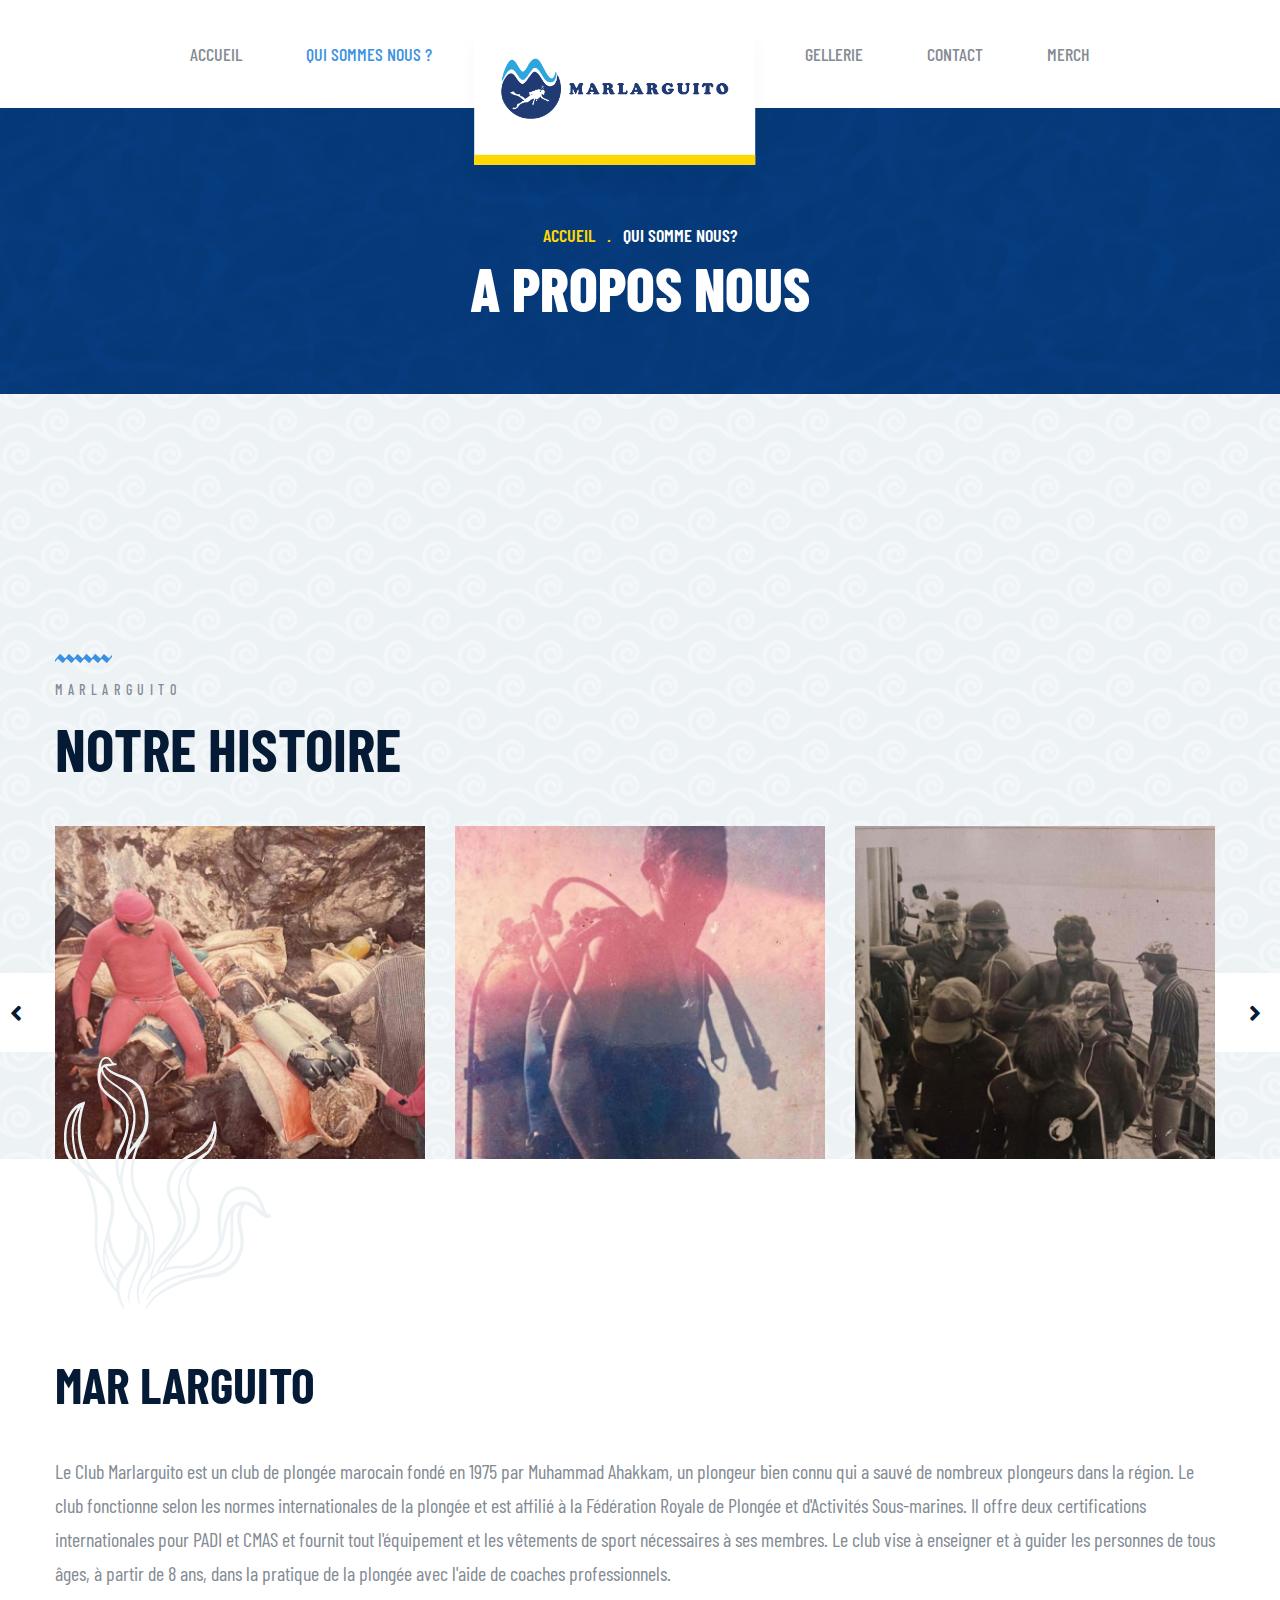
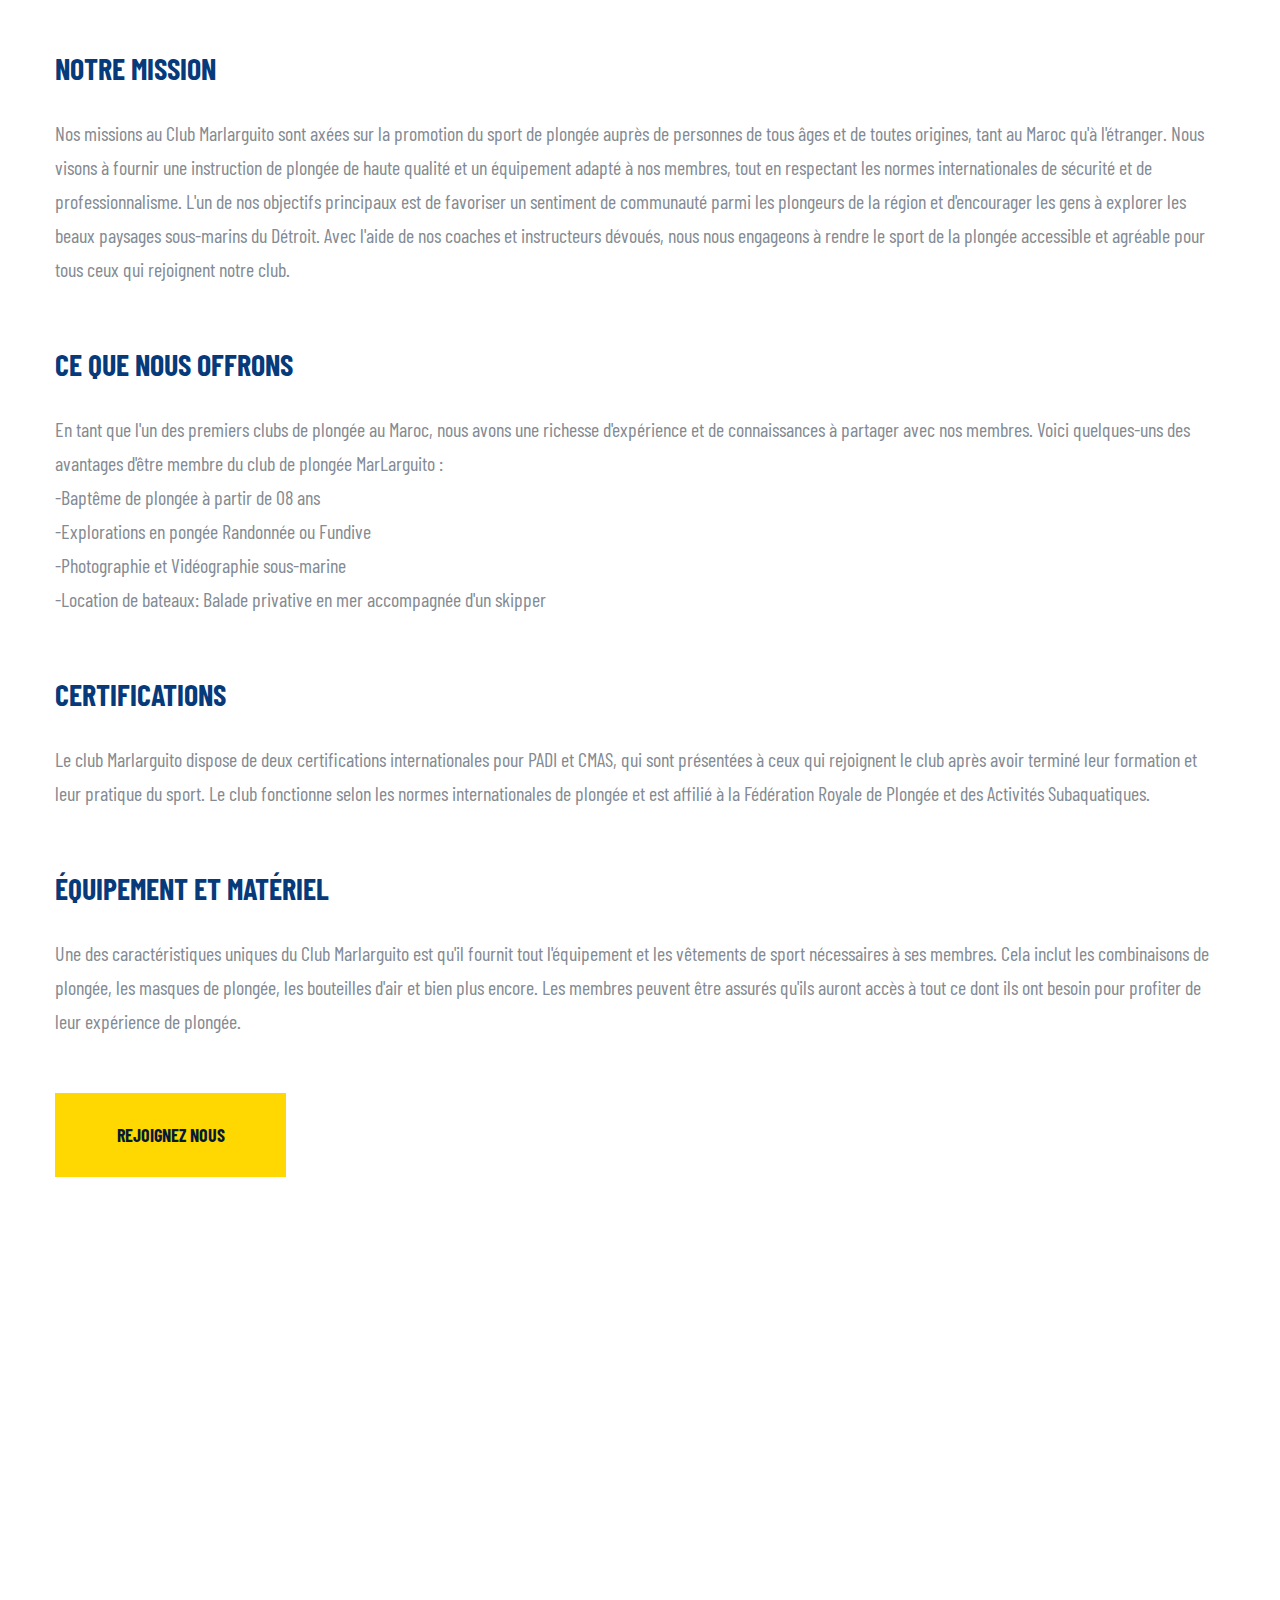
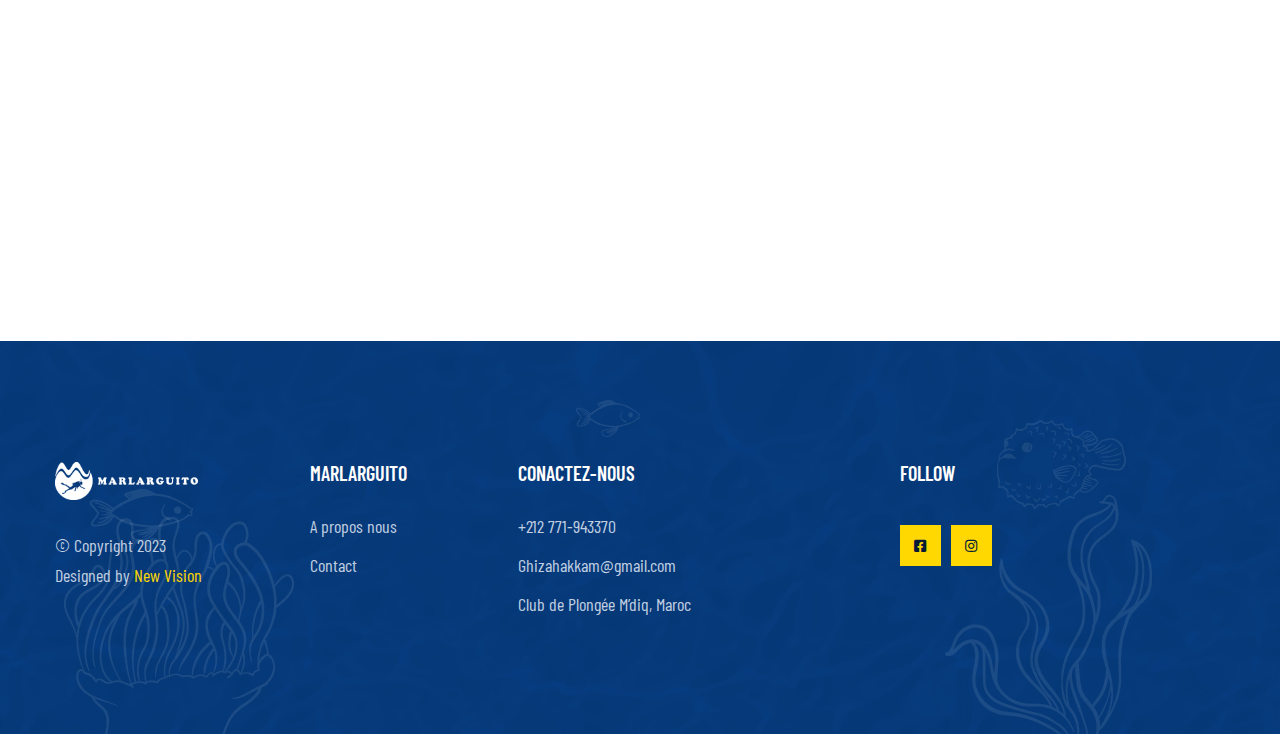
<file: about.html>
<!DOCTYPE html>
<html lang="fr" dir="ltr">

<head>
    <meta charset="UTF-8">
    <meta name="viewport" content="width=device-width, initial-scale=1.0">
    <title>A propos nous Page || MarLarguito || Club de Plongée</title>
    <meta name="author" content="New Vision">
    <meta name="description"
        content="Bienvenue à notre école de plongée au Fnideq! Nous sommes fiers de notre longue carrière professionnelle, qui a débuté en 1970. Notre expérience nous permet de vous offrir une formation de plongée de haute qualité pour vous permettre de découvrir la beauté subaquatique de notre pays">
    <meta name="keywords"
        content="club de plongee maroc, plongee maroc tanger, plongée sous marine maroc, marlarguito, diving au maroc, plongée fnideq maroc, plongée au maroc, club de plongée tanger, école de plongée">

    <!-- favicons -->
    <link rel="icon" type="image/x-icon" href="assets/images/favicon/favicon.ico">
    <link rel="manifest" href="assets/images/favicon/site.webmanifest">

    <!-- Fonts URL -->
    <link
        href="https://fonts.googleapis.com/css?family=Barlow+Condensed:300,400,500,600,700,800%7CUbuntu:400,500,700&display=swap"
        rel="stylesheet">

    <!-- Plugins CSS -->
    <link rel="stylesheet" href="assets/css/bootstrap.min.css">
    <link rel="stylesheet" href="assets/css/bootstrap-datepicker.min.css">
    <link rel="stylesheet" href="assets/css/bootstrap-select.min.css">
    <link rel="stylesheet" href="assets/css/fontawesome-all.min.css">
    <link rel="stylesheet" href="assets/css/jquery.mCustomScrollbar.min.css">
    <link rel="stylesheet" href="assets/css/magnific-popup.css">
    <link rel="stylesheet" href="assets/css/owl.carousel.min.css">
    <link rel="stylesheet" href="assets/css/owl.theme.default.min.css">
    <link rel="stylesheet" href="assets/css/animate.css">
    <link rel="stylesheet" href="assets/css/hover-min.css">
    <link rel="stylesheet" href="assets/css/bootstrap.min.css">
    <link rel="stylesheet" href="assets/css/scubo-icons.css">

    <!-- Custom CSS -->
    <link rel="stylesheet" href="assets/css/style.css">
    <link rel="stylesheet" href="assets/css/responsive.css">
</head>

<body>
    <!-- <div class="preloader">
        <img src="assets/images/preloader.png" class="preloader__image" alt="">
    </div> -->

    <div class="page-wrapper">


        <nav class="main-nav-one stricky">
            <div class="container">
                <div class="main-nav-one__infos">
                    <a class="main-nav-one__infos-phone" href="tel:666-888-0000"><i class="fa fa-phone-alt"></i>+212
                        771-943370</a>
                    <a class="main-nav-one__infos-email" href="mailto:needhelp@example.com"><i
                            class="fa fa-envelope"></i>marlarguito@gmail.com</a>
                </div><!-- /.main-nav-one__infos -->
                <div class="inner-container">
                    <div class="logo-box">
                        <a href="index.html">
                            <img src="assets/images/logo-1-1.png" alt="" width="143">
                        </a>
                        <a href="#" class="side-menu__toggler"><i class="fa fa-bars"></i></a>
                    </div><!-- /.logo-box -->
                    <div class="main-nav__main-navigation">
                        <ul class="main-nav__navigation-box">
                            <li class="dropdown">
                                <a href="index.html">Accueil</a>

                            </li>
                            <li><a href="about.html">Qui sommes nous ?</a></li>


                            <li id="remove-me" class="dropdown">
                                <a href="courses.html">remove-me</a>
                            </li>

                            <li>
                                <a href="gallery.html">Gellerie</a>
                            </li>

                            <li>
                                <a href="#contact">Contact</a>
                            </li>


                            <li>
                                <a href="www.larguito.com">Merch</a>
                            </li>
                        </ul><!-- /.main-nav__navigation-box -->
                    </div><!-- /.main-nav__main-navigation -->
                </div><!-- /.inner-container -->
            </div><!-- /.container -->
        </nav><!-- /.main-nav-one -->


        <section class="page-header">
            <div class="page-header__bg" style="background-image: url(assets/images/background/footer-bg-1-1.jpg);">
            </div>
            <!-- /.page-header__bg -->
            <div class="container">
                <ul class="list-unstyled thm-breadcrumb">
                    <li><a href="index.html">Accueil</a></li>
                    <li class="active"><a href="#">Qui somme nous?</a></li>
                </ul><!-- /.list-unstyled -->
                <h2 class="page-header__title">A propos nous</h2><!-- /.page-header__title -->
            </div><!-- /.container -->
        </section><!-- /.page-header -->
        <section class="course-one__title">
            <div class="course-one__bg" style="background-image: url(assets/images/shapes/water-wave-bg.png);"></div>
            <!-- /.course-one__bg -->
            <div class="container ">
                <div class="block-title text-left">
                    <img src="assets/images/shapes/sec-line-1.png" alt="">
                    <p class="text-uppercase">MARLARGUITO</p>
                    <h3 class="text-uppercase">NOTRE HISTOIRE</h3>
                </div><!-- /.block-title -->
            </div><!-- /.container -->
        </section><!-- /.course-one__title -->
        <div class="course-one course-one__carousel-wrapper">
            <!-- footer fishes -->

            <!-- footer trees -->
            <img src="./assets/images/shapes/tree-about-3-2.png" class="site-footer__tree-1" alt="">
            <div class="container">
                <div class="course-one__carousel thm__owl-carousel owl-carousel owl-theme"
                    data-options='{"loop": true,"items": 3, "margin":30, "smartSpeed": 700, "autoplay": true, "autoplayTimeout": 5000, "autoplayHoverPause": true, "nav": false, "dots": false, "responsive": { "0": {"items": 1}, "767": {"items": 2}, "991": {"items": 2}, "1199": { "items": 3} }}'
                    data-carousel-prev-btn=".course-one__carousel-btn-left"
                    data-carousel-next-btn=".course-one__carousel-btn-right">


                    <div class="item">
                        <div class="course-one__single">
                            <div class="course-one__image">
                                <div class="course-one__image-inner">
                                    <img src="./assets/images/services/1-01.jpg" alt="">
                                </div><!-- /.course-one__image-inner -->
                            </div><!-- /.course-one__image -->
                        </div><!-- /.course-one__single -->
                    </div><!-- /.item -->


                    <div class="item">
                        <div class="course-one__single">
                            <div class="course-one__image">
                                <div class="course-one__image-inner">
                                    <img src="./assets/images/services/1-02.jpg" alt="">
                                </div><!-- /.course-one__image-inner -->
                            </div><!-- /.course-one__image -->
                        </div><!-- /.course-one__single -->
                    </div><!-- /.item -->

                    <div class="item">
                        <div class="course-one__single">
                            <div class="course-one__image">
                                <div class="course-one__image-inner">
                                    <img src="./assets/images/services/1-03.jpg" alt="">
                                </div><!-- /.course-one__image-inner -->
                            </div><!-- /.course-one__image -->
                        </div><!-- /.course-one__single -->
                    </div><!-- /.item -->

                    <div class="item">
                        <div class="course-one__single">
                            <div class="course-one__image">
                                <div class="course-one__image-inner">
                                    <img src="./assets/images/services/1-04.jpg" alt="">
                                </div><!-- /.course-one__image-inner -->
                            </div><!-- /.course-one__image -->
                        </div><!-- /.course-one__single -->
                    </div><!-- /.item -->

                    <div class="item">
                        <div class="course-one__single">
                            <div class="course-one__image">
                                <div class="course-one__image-inner">
                                    <img src="./assets/images/services/1-05.jpg" alt="">
                                </div><!-- /.course-one__image-inner -->
                            </div><!-- /.course-one__image -->
                        </div><!-- /.course-one__single -->
                    </div><!-- /.item -->


                    <div class="item">
                        <div class="course-one__single">
                            <div class="course-one__image">
                                <div class="course-one__image-inner">
                                    <img src="./assets/images/services/1-06.jpg" alt="">
                                </div><!-- /.course-one__image-inner -->
                            </div><!-- /.course-one__image -->
                        </div><!-- /.course-one__single -->
                    </div><!-- /.item -->

                    <div class="item">
                        <div class="course-one__single">
                            <div class="course-one__image">
                                <div class="course-one__image-inner">
                                    <img src="./assets/images/services/1-07.jpg" alt="">
                                </div><!-- /.course-one__image-inner -->
                            </div><!-- /.course-one__image -->
                        </div><!-- /.course-one__single -->
                    </div><!-- /.item -->





                </div><!-- /.course-one__carousel thm__owl-carousel owl-carousel owl-theme -->

                <div class="course-one__carousel-btn__wrapper">
                    <a class="course-one__carousel-btn-left" href="#"><i class="fa fa-angle-left"></i></a>
                    <a class="course-one__carousel-btn-right" href="#"><i class="fa fa-angle-right"></i></a>
                </div><!-- /.course-one__carousel-btn__wrapper -->
            </div><!-- /.container -->
        </div><!-- /.course-one__carousel-wrapper -->


        <section style="margin-top: 0px;" class="course-details">
            <div class="container">
                <div class="course-details__content">
                    <h3>Mar Larguito</h3>
                    <p>Le Club Marlarguito est un club de plongée marocain fondé en 1975 par Muhammad Ahakkam, un
                        plongeur bien connu qui a sauvé de nombreux plongeurs dans la région. Le club fonctionne selon
                        les normes internationales de la plongée et est affilié à la Fédération Royale de Plongée et
                        d'Activités Sous-marines. Il offre deux certifications internationales pour PADI et CMAS et
                        fournit tout l'équipement et les vêtements de sport nécessaires à ses membres. Le club vise à
                        enseigner et à guider les personnes de tous âges, à partir de 8 ans, dans la pratique de la
                        plongée avec l'aide de coaches professionnels.

                    </p>
                    <h4>Notre mission</h4>
                    <p>Nos missions au Club Marlarguito sont axées sur la promotion du sport de plongée auprès de
                        personnes de tous âges et de toutes origines, tant au Maroc qu'à l'étranger. Nous visons à
                        fournir une instruction de plongée de haute qualité et un équipement adapté à nos membres, tout
                        en respectant les normes internationales de sécurité et de professionnalisme. L'un de nos
                        objectifs principaux est de favoriser un sentiment de communauté parmi les plongeurs de la
                        région et d'encourager les gens à explorer les beaux paysages sous-marins du Détroit. Avec
                        l'aide de nos coaches et instructeurs dévoués, nous nous engageons à rendre le sport de la
                        plongée accessible et agréable pour tous ceux qui rejoignent notre club.
                    </p>
                    <h4>Ce que nous offrons</h4>
                    <p>En tant que l'un des premiers clubs de plongée au Maroc, nous avons une richesse d'expérience et
                        de connaissances à partager avec nos membres. Voici quelques-uns des avantages d'être membre du
                        club de plongée MarLarguito : <br>

                        -Baptême de plongée à partir de 08 ans <br>
                        -Explorations en pongée Randonnée ou Fundive<br>
                        -Photographie et Vidéographie sous-marine<br>
                        -Location de bateaux: Balade privative en mer accompagnée d'un skipper
                    </p>
                    <h4>Certifications </h4>
                    <p>Le club Marlarguito dispose de deux certifications internationales pour PADI et CMAS, qui sont
                        présentées à ceux qui rejoignent le club après avoir terminé leur formation et leur pratique du
                        sport. Le club fonctionne selon les normes internationales de plongée et est affilié à la
                        Fédération Royale de Plongée et des Activités Subaquatiques.

                    </p>

                    <h4>équipement et matériel</h4>
                    <p>
                        Une des caractéristiques uniques du Club Marlarguito est qu'il fournit tout l'équipement et les
                        vêtements de sport nécessaires à ses membres. Cela inclut les combinaisons de plongée, les
                        masques de plongée, les bouteilles d'air et bien plus encore. Les membres peuvent être
                        assurés qu'ils auront accès à tout ce dont ils ont besoin pour profiter de leur expérience de
                        plongée.
                    </p>
                    <a href="contact.html" class="thm-btn course-details__btn">Rejoignez nous</a>
                </div><!-- /.course-details__content -->
            </div><!-- /.container -->
        </section><!-- /.course-details -->




        <section class="cta-one" id="contact">
            <div class="container wow fadeInRight" data-wow-duration="1500ms">
                <div class="cta-one__title"></div><!-- /.cta-one__title -->
                <div class="inner-container">
                    <div class="row">
                        <div class="col-lg-5 d-flex">
                            <div class="my-auto">
                                <div class="cta-one__phone">
                                    <i class="fa fa-phone-alt"></i>
                                    <a href="tel:+212 771-943370">+212 771-943370</a>
                                </div><!-- /.cta-one__phone -->
                            </div><!-- /.my-auto -->
                        </div><!-- /.col-lg-5 -->
                        <div class="col-lg-7">
                            <div class="cta-one__content">
                                <h3>POUR PLUS D'INFORMATIONS & <br>PLANS S'IL VOUS PLAÎT APPELER ici !</h3>
                            </div><!-- /.cta-one__content -->
                        </div><!-- /.col-lg-7 -->
                    </div><!-- /.row -->
                </div><!-- /.inner-container -->
            </div><!-- /.container -->
        </section><!-- /.cta-one -->
        <iframe
            src="https://www.google.com/maps/embed?pb=!1m18!1m12!1m3!1d3240.7624918156607!2d-5.316125385253739!3d35.68284973749159!2m3!1f0!2f0!3f0!3m2!1i1024!2i768!4f13.1!3m3!1m2!1s0xd0b5d28d14ddcdf%3A0x78d09cbb033eeb74!2sClub%20de%20Plong%C3%A9e%20Marlarguito%20M%E2%80%99diq!5e0!3m2!1sen!2sma!4v1677025707033!5m2!1sen!2sma"
            class="google-map__contact" allowfullscreen></iframe>



















        <footer class="site-footer-one">

            <div class="site-footer-one__bg" style="background-image: url(assets/images/background/footer-bg-1-1.jpg);">
            </div>
            <!-- /.site-footer-one__bg -->

            <!-- footer fishes -->
            <img src="assets/images/shapes/fish-f-1.png" alt="" class="site-footer__fish-1">
            <img src="assets/images/shapes/fish-f-2.png" alt="" class="site-footer__fish-2">
            <img src="assets/images/shapes/fish-f-3.png" alt="" class="site-footer__fish-3">

            <!-- footer trees -->
            <img src="assets/images/shapes/tree-f-1.png" class="site-footer__tree-1" alt="">
            <img src="assets/images/shapes/tree-f-2.png" class="site-footer__tree-2" alt="">

            <div class="site-footer-one__upper">
                <div class="container">
                    <div class="footer-widget-row">
                        <div class="footer-widget footer-widget__about">
                            <div class="footer-widget__inner">
                                <a href="index.html">
                                    <img src="assets/images/logo-2-1.png" alt="" width="143">
                                </a>
                                <p>&copy; Copyright 2023<br>
                                    Designed by <a style="color:#FFD701;"
                                        href="https://www.instagram.com/new_vision_g/">New Vision</a></p>
                            </div><!-- /.footer-widget__inner -->
                        </div><!-- /.footer-widget -->
                        <div class="footer-widget footer-widget__links__widget-1">
                            <div class="footer-widget__inner">
                                <h3 class="footer-widget__title">MarLarguito</h3><!-- /.footer-widget__title -->
                                <ul class="footer-widget__links-list list-unstyled">
                                    <li><a href="about.html">A propos nous</a></li>
                                    <li><a href="#contact">Contact</a></li>
                                </ul><!-- /.footer-widget__links-list -->
                            </div><!-- /.footer-widget__inner -->

                        </div><!-- /.footer-widget -->
                        <div class="footer-widget footer-widget__links__widget-3">
                            <div class="footer-widget__inner">
                                <h3 class="footer-widget__title">Conactez-nous</h3><!-- /.footer-widget__title -->
                                <ul class="footer-widget__links-list list-unstyled">
                                    <li><a href="tel:+212 771-943370">+212 771-943370</a></li>
                                    <li><a href="e">Ghizahakkam@gmail.com</a></li>
                                    <li><a href="e">Club de Plongée M’diq, Maroc</a></li>

                                </ul><!-- /.footer-widget__links-list -->
                            </div><!-- /.footer-widget__inner -->
                        </div><!-- /.footer-widget -->
                        <div class="footer-widget footer-widget__social__widget">
                            <div class="footer-widget__inner">
                                <h3 class="footer-widget__title">Follow</h3><!-- /.footer-widget__title -->
                                <div class="footer-widget__social">
                                    <a href="https://www.facebook.com/larguitaa?mibextid=LQQJ4d"><i
                                            class="fab fa-facebook-square"></i></a>
                                    <a href="https://www.instagram.com/mar_larguito/"><i
                                            class="fab fa-instagram"></i></a>
                                </div><!-- /.footer-widget__social -->
                            </div><!-- /.footer-widget__inner -->
                        </div><!-- /.footer-widget -->
                    </div><!-- /.footer-widget-row -->
                </div><!-- /.container -->
            </div><!-- /.site-footer-one__upper -->
        </footer><!-- /.site-footer-one -->
    </div><!-- /.page-wrapper -->



    <div class="side-menu__block">

        <a href="#" class="side-menu__toggler side-menu__close-btn"><i class="fa fa-times"></i>
            <!-- /.fa fa-close --></a>

        <div class="side-menu__block-overlay custom-cursor__overlay">
            <div class="cursor"></div>
            <div class="cursor-follower"></div>
        </div><!-- /.side-menu__block-overlay -->
        <div class="side-menu__block-inner ">

            <a href="index.html" class="side-menu__logo"><img src="assets/images/logo-3-1.png" alt="" width="143"></a>
            <nav class="mobile-nav__container">
                <!-- content is loading via js -->
            </nav>
            <p class="side-menu__block__copy"><a href="#">MarLarguito</a> - All rights reserved.</p>
            <div class="side-menu__social">
                <a href="#"><i class="fab fa-facebook-f"></i></a>
                <a href="#"><i class="fab fa-instagram"></i></a>
            </div>
        </div><!-- /.side-menu__block-inner -->
    </div><!-- /.side-menu__block -->

    <a href="#" data-target="html" class="scroll-to-target scroll-to-top"><i class="fa fa-angle-up"></i></a>

    <!-- Template JS -->
    <script src="assets/js/jquery.min.js"></script>
    <script src="assets/js/bootstrap.bundle.min.js"></script>
    <script src="assets/js/bootstrap-datepicker.min.js"></script>
    <script src="assets/js/bootstrap-select.min.js"></script>
    <script src="assets/js/isotope.js"></script>
    <script src="assets/js/jquery.ajaxchimp.min.js"></script>
    <script src="assets/js/jquery.counterup.min.js"></script>
    <script src="assets/js/jquery.magnific-popup.min.js"></script>
    <script src="assets/js/jquery.mCustomScrollbar.concat.min.js"></script>
    <script src="assets/js/jquery.validate.min.js"></script>
    <script src="assets/js/owl.carousel.min.js"></script>
    <script src="assets/js/TweenMax.min.js"></script>
    <script src="assets/js/waypoints.min.js"></script>
    <script src="assets/js/wow.min.js"></script>

    <!-- Custom Scripts -->
    <script src="assets/js/theme.js"></script>
</body>

</html>
</file>
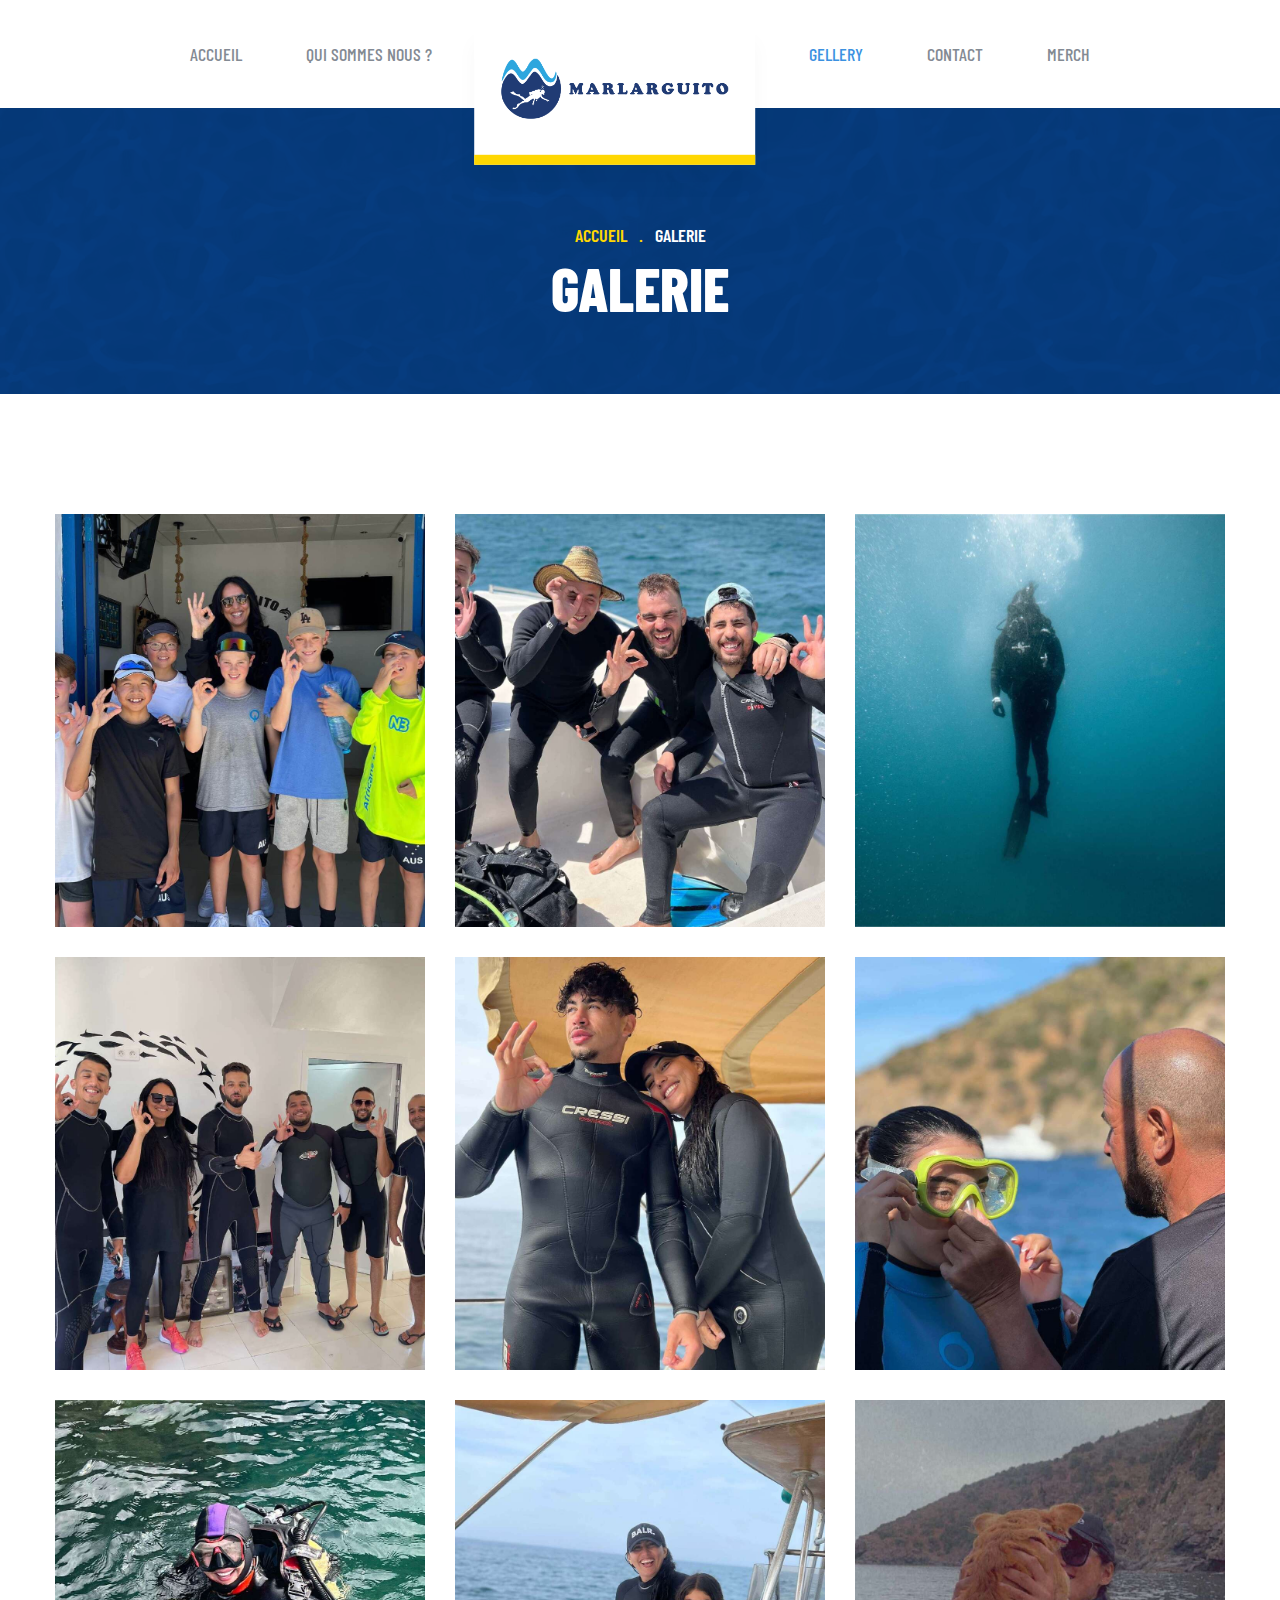
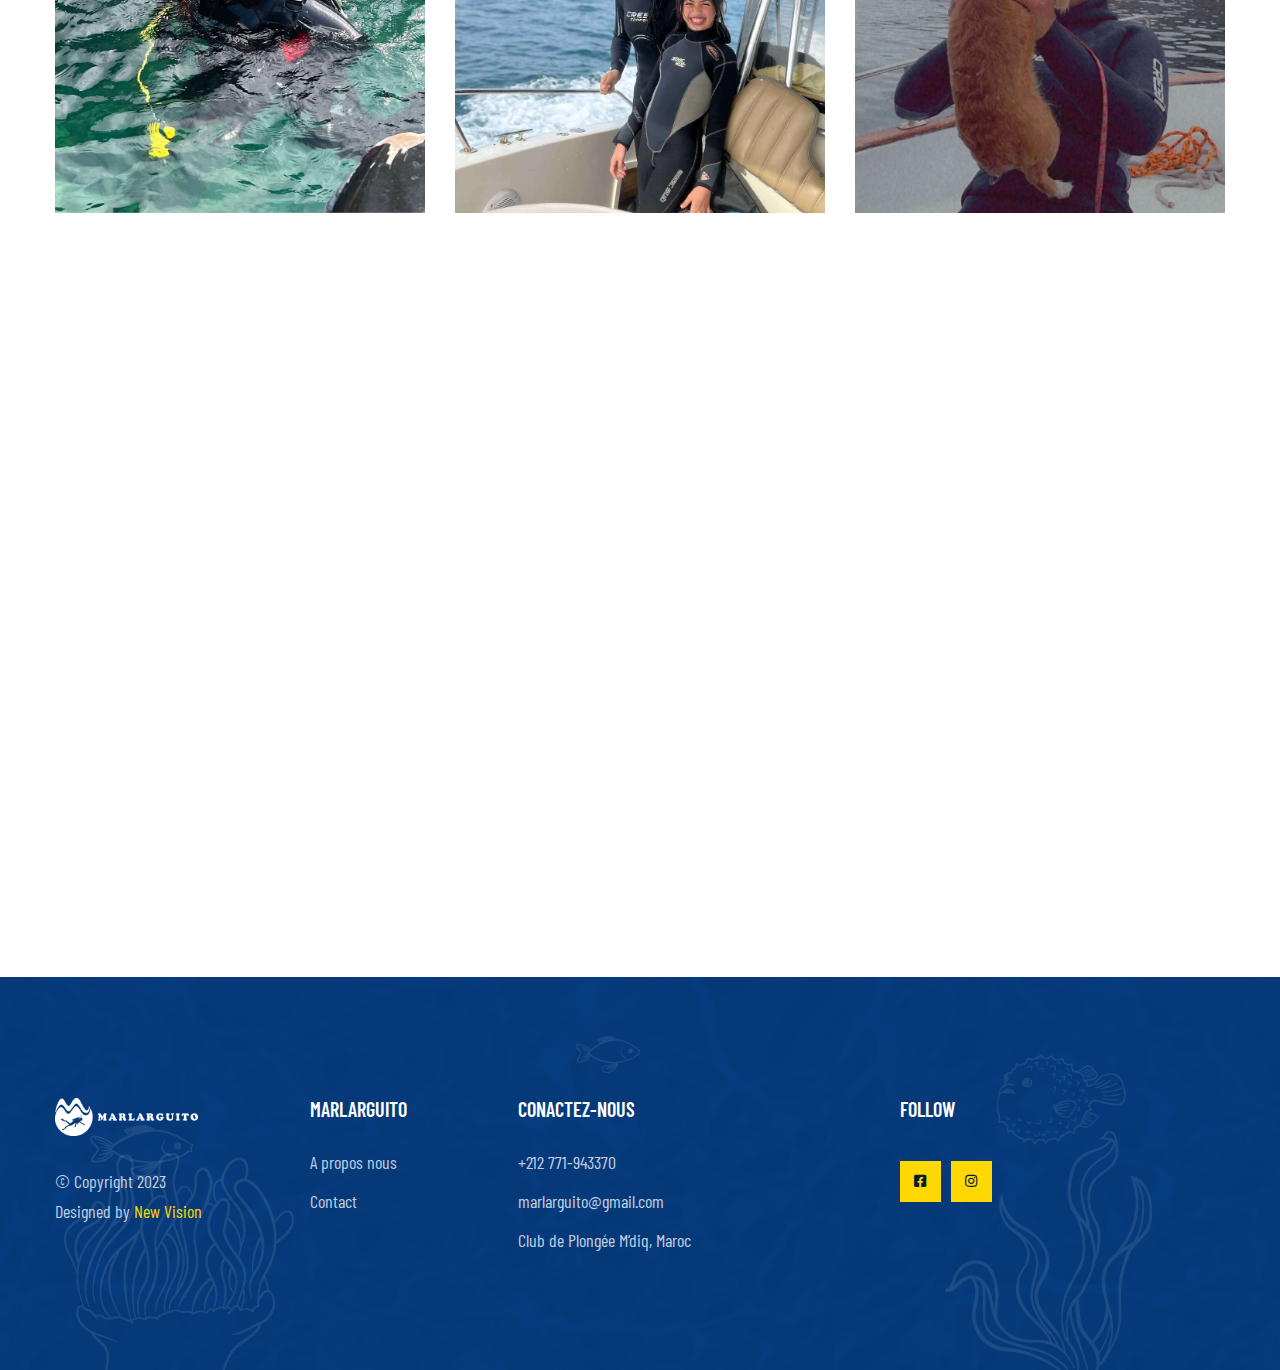
<file: gallery.html>
<!DOCTYPE html>
<html lang="fr" dir="ltr">

<head>
    <meta charset="UTF-8">
    <meta name="viewport" content="width=device-width, initial-scale=1.0">
    <title>Galerie Page || MarLarguito || Club de Plongée</title>
    <meta name="author" content="New Vision">
    <meta name="description" content="Bienvenue à notre école de plongée au Fnideq! Nous sommes fiers de notre longue carrière professionnelle, qui a débuté en 1970. Notre expérience nous permet de vous offrir une formation de plongée de haute qualité pour vous permettre de découvrir la beauté subaquatique de notre pays">
    <meta name="keywords" content="club de plongee maroc, plongee maroc tanger, plongée sous marine maroc, marlarguito, diving au maroc, plongée fnideq maroc, plongée au maroc, club de plongée tanger, école de plongée">

    <!-- favicons -->
    <link rel="icon" type="image/x-icon" href="assets/images/favicon/favicon.ico">
    <link rel="manifest" href="assets/images/favicon/site.webmanifest">

    <!-- Fonts URL -->
    <link href="https://fonts.googleapis.com/css?family=Barlow+Condensed:300,400,500,600,700,800%7CUbuntu:400,500,700&display=swap" rel="stylesheet">

    <!-- Plugins CSS -->
    <link rel="stylesheet" href="assets/css/bootstrap.min.css">
    <link rel="stylesheet" href="assets/css/bootstrap-datepicker.min.css">
    <link rel="stylesheet" href="assets/css/bootstrap-select.min.css">
    <link rel="stylesheet" href="assets/css/fontawesome-all.min.css">
    <link rel="stylesheet" href="assets/css/jquery.mCustomScrollbar.min.css">
    <link rel="stylesheet" href="assets/css/magnific-popup.css">
    <link rel="stylesheet" href="assets/css/owl.carousel.min.css">
    <link rel="stylesheet" href="assets/css/owl.theme.default.min.css">
    <link rel="stylesheet" href="assets/css/animate.css">
    <link rel="stylesheet" href="assets/css/hover-min.css">
    <link rel="stylesheet" href="assets/css/bootstrap.min.css">
    <link rel="stylesheet" href="assets/css/scubo-icons.css">

    <!-- Custom CSS -->
    <link rel="stylesheet" href="assets/css/style.css">
    <link rel="stylesheet" href="assets/css/responsive.css">
</head>

<body>
    <!-- <div class="preloader">
        <img src="assets/images/preloader.png" class="preloader__image" alt="">
    </div> -->

    <div class="page-wrapper">

        <nav class="main-nav-one stricky">
            <div class="container">
                <div class="main-nav-one__infos">
                    <a class="main-nav-one__infos-phone" href="tel:666-888-0000"><i class="fa fa-phone-alt"></i>+212
                        771-943370</a>
                    <a class="main-nav-one__infos-email" href="mailto:Ghizahakkam@gmail.com"><i
                            class="fa fa-envelope"></i>Ghizahakkam@gmail.com</a>
                </div><!-- /.main-nav-one__infos -->
                <div class="inner-container">
                    <div class="logo-box">
                        <a href="index.html">
                            <img src="assets/images/logo-1-1.png" alt="" width="143">
                        </a>
                        <a href="#" class="side-menu__toggler"><i class="fa fa-bars"></i></a>
                    </div><!-- /.logo-box -->
                    <div class="main-nav__main-navigation">
                        <ul class="main-nav__navigation-box">
                            <li class="dropdown">
                                <a href="index.html">Accueil</a>
                              
                            </li>
                            <li><a href="about.html">Qui sommes nous ?</a></li>


                            <li id="remove-me" class="dropdown">
                                <a href="courses.html">remove-me</a>
                            </li>
                            <li>
                                <a href="gallery.html">Gellery</a>
                            </li>

                            <li>
                                <a href="#contact">Contact</a>
                            </li>
                            
                            <li>
                                <a href="www.larguito.com">Merch</a>
                            </li>
                        </ul><!-- /.main-nav__navigation-box -->
                    </div><!-- /.main-nav__main-navigation -->
                </div><!-- /.inner-container -->
            </div><!-- /.container -->
        </nav><!-- /.main-nav-one -->


        <section class="page-header">
            <div class="page-header__bg" style="background-image: url(assets/images/background/footer-bg-1-1.jpg);">
            </div>
            <!-- /.page-header__bg -->
            <div class="container">
                <ul class="list-unstyled thm-breadcrumb">
                    <li><a href="index.html">Accueil</a></li>
                    <li class="active"><a href="#">Galerie</a></li>
                </ul><!-- /.list-unstyled -->
                <h2 class="page-header__title">Galerie</h2><!-- /.page-header__title -->
            </div><!-- /.container -->
        </section><!-- /.page-header -->
        <section class="gallery-one">
            <div class="container">
                <div class="row">
                    <div class="col-lg-4 col-md-6">
                        <div class="gallery-one__single">
                            <img src="assets/images/gallery/1-01.jpg" alt="">
                            <a href="assets/images/gallery/1-01.jpg" class="img-popup"><i class="scubo-icon-plus-symbol"></i></a>
                        </div><!-- /.gallery-one__single -->
                    </div><!-- /.col-lg-4 col-md-6 -->
                    <div class="col-lg-4 col-md-6">
                        <div class="gallery-one__single">
                            <img src="assets/images/gallery/1-02.jpg" alt="">
                            <a href="assets/images/gallery/1-02.jpg" class="img-popup"><i class="scubo-icon-plus-symbol"></i></a>
                        </div><!-- /.gallery-one__single -->
                    </div><!-- /.col-lg-4 col-md-6 -->
                    <div class="col-lg-4 col-md-6">
                        <div class="gallery-one__single">
                            <img src="assets/images/gallery/1-03.jpg" alt="">
                            <a href="assets/images/gallery/1-03.jpg" class="img-popup"><i class="scubo-icon-plus-symbol"></i></a>
                        </div><!-- /.gallery-one__single -->
                    </div><!-- /.col-lg-4 col-md-6 -->
                    <div class="col-lg-4 col-md-6">
                        <div class="gallery-one__single">
                            <img src="assets/images/gallery/1-04.jpg" alt="">
                            <a href="assets/images/gallery/1-04.jpg" class="img-popup"><i class="scubo-icon-plus-symbol"></i></a>
                        </div><!-- /.gallery-one__single -->
                    </div><!-- /.col-lg-4 col-md-6 -->
                    <div class="col-lg-4 col-md-6">
                        <div class="gallery-one__single">
                            <img src="assets/images/gallery/1-05.jpg" alt="">
                            <a href="assets/images/gallery/1-05.jpg" class="img-popup"><i class="scubo-icon-plus-symbol"></i></a>
                        </div><!-- /.gallery-one__single -->
                    </div><!-- /.col-lg-4 col-md-6 -->
                    <div class="col-lg-4 col-md-6">
                        <div class="gallery-one__single">
                            <img src="assets/images/gallery/1-06.jpg" alt="">
                            <a href="assets/images/gallery/1-06.jpg" class="img-popup"><i class="scubo-icon-plus-symbol"></i></a>
                        </div><!-- /.gallery-one__single -->
                    </div><!-- /.col-lg-4 col-md-6 -->
                    <div class="col-lg-4 col-md-6">
                        <div class="gallery-one__single">
                            <img src="assets/images/gallery/1-07.jpg" alt="">
                            <a href="assets/images/gallery/1-07.jpg" class="img-popup"><i class="scubo-icon-plus-symbol"></i></a>
                        </div><!-- /.gallery-one__single -->
                    </div><!-- /.col-lg-4 col-md-6 -->
                    <div class="col-lg-4 col-md-6">
                        <div class="gallery-one__single">
                            <img src="assets/images/gallery/1-08.jpg" alt="">
                            <a href="assets/images/gallery/1-08.jpg" class="img-popup"><i class="scubo-icon-plus-symbol"></i></a>
                        </div><!-- /.gallery-one__single -->
                    </div><!-- /.col-lg-4 col-md-6 -->
                    <div class="col-lg-4 col-md-6">
                        <div class="gallery-one__single">
                            <img src="assets/images/gallery/1-09.jpg" alt="">
                            <a href="assets/images/gallery/1-09.jpg" class="img-popup"><i class="scubo-icon-plus-symbol"></i></a>
                        </div><!-- /.gallery-one__single -->
                    </div><!-- /.col-lg-4 col-md-6 -->
                </div><!-- /.row -->
            </div><!-- /.container -->
        </section><!-- /.gallery-one -->





        <section class="cta-one" id="contact">
            <div class="container wow fadeInRight" data-wow-duration="1500ms">
                <div class="cta-one__title"></div><!-- /.cta-one__title -->
                <div class="inner-container">
                    <div class="row">
                        <div class="col-lg-5 d-flex">
                            <div class="my-auto">
                                <div class="cta-one__phone">
                                    <i class="fa fa-phone-alt"></i>
                                    <a href="tel:+212 771-943370">+212 771-943370</a>
                                </div><!-- /.cta-one__phone -->
                            </div><!-- /.my-auto -->
                        </div><!-- /.col-lg-5 -->
                        <div class="col-lg-7">
                            <div class="cta-one__content">
                                <h3>POUR PLUS D'INFORMATIONS & <br>PLANS S'IL VOUS PLAÎT APPELER ici !</h3>
                            </div><!-- /.cta-one__content -->
                        </div><!-- /.col-lg-7 -->
                    </div><!-- /.row -->
                </div><!-- /.inner-container -->
            </div><!-- /.container -->
        </section><!-- /.cta-one -->
        <iframe src="https://www.google.com/maps/embed?pb=!1m18!1m12!1m3!1d3240.7624918156607!2d-5.316125385253739!3d35.68284973749159!2m3!1f0!2f0!3f0!3m2!1i1024!2i768!4f13.1!3m3!1m2!1s0xd0b5d28d14ddcdf%3A0x78d09cbb033eeb74!2sClub%20de%20Plong%C3%A9e%20Marlarguito%20M%E2%80%99diq!5e0!3m2!1sen!2sma!4v1677025707033!5m2!1sen!2sma" class="google-map__contact" allowfullscreen ></iframe>













      

        <footer class="site-footer-one">

            <div class="site-footer-one__bg" style="background-image: url(assets/images/background/footer-bg-1-1.jpg);">
            </div>
            <!-- /.site-footer-one__bg -->

            <!-- footer fishes -->
            <img src="assets/images/shapes/fish-f-1.png" alt="" class="site-footer__fish-1">
            <img src="assets/images/shapes/fish-f-2.png" alt="" class="site-footer__fish-2">
            <img src="assets/images/shapes/fish-f-3.png" alt="" class="site-footer__fish-3">

            <!-- footer trees -->
            <img src="assets/images/shapes/tree-f-1.png" class="site-footer__tree-1" alt="">
            <img src="assets/images/shapes/tree-f-2.png" class="site-footer__tree-2" alt="">

            <div class="site-footer-one__upper">
                <div class="container">
                    <div class="footer-widget-row">
                        <div class="footer-widget footer-widget__about">
                            <div class="footer-widget__inner">
                                <a href="index.html">
                                    <img src="assets/images/logo-2-1.png" alt="" width="143">
                                </a>
                                <p>&copy; Copyright 2023<br>
                                    Designed by <a style="color:#FFD701;" href="https://www.instagram.com/new_vision_g/">New Vision</a></p>
                            </div><!-- /.footer-widget__inner -->
                        </div><!-- /.footer-widget -->
                        <div class="footer-widget footer-widget__links__widget-1">
                            <div class="footer-widget__inner">
                                <h3 class="footer-widget__title">MarLarguito</h3><!-- /.footer-widget__title -->
                                <ul class="footer-widget__links-list list-unstyled">
                                    <li><a href="about.html">A propos nous</a></li>
                                    <li><a href="#contact">Contact</a></li>
                                </ul><!-- /.footer-widget__links-list -->
                            </div><!-- /.footer-widget__inner -->

                        </div><!-- /.footer-widget -->
                        <div class="footer-widget footer-widget__links__widget-3">
                            <div class="footer-widget__inner">
                                <h3 class="footer-widget__title">Conactez-nous</h3><!-- /.footer-widget__title -->
                                <ul class="footer-widget__links-list list-unstyled">
                                    <li><a href="tel:+212 771-943370">+212 771-943370</a></li>
                                    <li><a href="e">marlarguito@gmail.com</a></li>
                                    <li><a href="e">Club de Plongée M’diq, Maroc</a></li>

                                </ul><!-- /.footer-widget__links-list -->
                            </div><!-- /.footer-widget__inner -->
                        </div><!-- /.footer-widget -->
                        <div class="footer-widget footer-widget__social__widget">
                            <div class="footer-widget__inner">
                                <h3 class="footer-widget__title">Follow</h3><!-- /.footer-widget__title -->
                                <div class="footer-widget__social">
                                    <a href="https://www.facebook.com/larguitaa?mibextid=LQQJ4d"><i class="fab fa-facebook-square"></i></a>
                                    <a href="https://www.instagram.com/mar_larguito/"><i class="fab fa-instagram"></i></a>
                                </div><!-- /.footer-widget__social -->
                            </div><!-- /.footer-widget__inner -->
                        </div><!-- /.footer-widget -->
                    </div><!-- /.footer-widget-row -->
                </div><!-- /.container -->
            </div><!-- /.site-footer-one__upper -->
        </footer><!-- /.site-footer-one -->
    </div><!-- /.page-wrapper -->



    <div class="side-menu__block">

        <a href="#" class="side-menu__toggler side-menu__close-btn"><i class="fa fa-times"></i>
            <!-- /.fa fa-close --></a>

        <div class="side-menu__block-overlay custom-cursor__overlay">
            <div class="cursor"></div>
            <div class="cursor-follower"></div>
        </div><!-- /.side-menu__block-overlay -->
        <div class="side-menu__block-inner ">

            <a href="index.html" class="side-menu__logo"><img src="assets/images/logo-3-1.png" alt="" width="143"></a>
            <nav class="mobile-nav__container">
                <!-- content is loading via js -->
            </nav>
            <p class="side-menu__block__copy"><a href="#">MarLarguito</a> - All rights reserved.</p>
            <div class="side-menu__social">
                <a href="#"><i class="fab fa-facebook-f"></i></a>
                <a href="#"><i class="fab fa-instagram"></i></a>
            </div>
        </div><!-- /.side-menu__block-inner -->
    </div><!-- /.side-menu__block -->

    <a href="#" data-target="html" class="scroll-to-target scroll-to-top"><i class="fa fa-angle-up"></i></a>

    <!-- Template JS -->
    <script src="assets/js/jquery.min.js"></script>
    <script src="assets/js/bootstrap.bundle.min.js"></script>
    <script src="assets/js/bootstrap-datepicker.min.js"></script>
    <script src="assets/js/bootstrap-select.min.js"></script>
    <script src="assets/js/isotope.js"></script>
    <script src="assets/js/jquery.ajaxchimp.min.js"></script>
    <script src="assets/js/jquery.counterup.min.js"></script>
    <script src="assets/js/jquery.magnific-popup.min.js"></script>
    <script src="assets/js/jquery.mCustomScrollbar.concat.min.js"></script>
    <script src="assets/js/jquery.validate.min.js"></script>
    <script src="assets/js/owl.carousel.min.js"></script>
    <script src="assets/js/TweenMax.min.js"></script>
    <script src="assets/js/waypoints.min.js"></script>
    <script src="assets/js/wow.min.js"></script>

    <!-- Custom Scripts -->
    <script src="assets/js/theme.js"></script>
</body>

</html>
</file>
<file: assets/css/scubo-icons.css>
@font-face {
  font-family: 'scubo-icon';
  src:  url('../fonts/scubo-icon.eot?c7sdko');
  src:  url('../fonts/scubo-icon.eot?c7sdko#iefix') format('embedded-opentype'),
    url('../fonts/scubo-icon.ttf?c7sdko') format('truetype'),
    url('../fonts/scubo-icon.woff?c7sdko') format('woff'),
    url('../fonts/scubo-icon.svg?c7sdko#scubo-icon') format('svg');
  font-weight: normal;
  font-style: normal;
  font-display: block;
}

[class^="scubo-icon-"], [class*=" scubo-icon-"] {
  /* use !important to prevent issues with browser extensions that change fonts */
  font-family: 'scubo-icon' !important;
  speak: none;
  font-style: normal;
  font-weight: normal;
  font-variant: normal;
  text-transform: none;
  line-height: 1;

  /* Better Font Rendering =========== */
  -webkit-font-smoothing: antialiased;
  -moz-osx-font-smoothing: grayscale;
}

.scubo-icon-magnifying-glass:before {
  content: "\e908";
}
.scubo-icon-aqualung:before {
  content: "\e900";
}
.scubo-icon-checked:before {
  content: "\e901";
}
.scubo-icon-scuba:before {
  content: "\e902";
}
.scubo-icon-scuba-diving:before {
  content: "\e903";
}
.scubo-icon-snorkel:before {
  content: "\e904";
}
.scubo-icon-snorkeling:before {
  content: "\e905";
}
.scubo-icon-swimming:before {
  content: "\e906";
}
.scubo-icon-plus-symbol:before {
  content: "\e907";
}
</file>
<file: assets/css/style.css>
/*--------------------------------------------------------------
>>> TABLE OF CONTENTS:
----------------------------------------------------------------
# common
# Animations 
# Main Navigation 
# SideMenu 
# Main Footer 
	## Footer Bottom 
# Slider 
	## Slider Two 
# Page Header 
# Gallery 
# Maps 
# Contact 
# Call To Action 
# Blog 
	## Blog Details 
	## Blog Author 
# Comment 
# Sidebar 
# Course 
	## Course Details
# About 
# Pricing 
# Brand 
# Team 
	## Team Progress
# Testimonials 
# Funfact 
# Video 
# Features 
# Services 
# FAQ 
--------------------------------------------------------------*/



/*--------------------------------------------------------------
# common
--------------------------------------------------------------*/

/* Template Variables */

/* font-family: 'Barlow Condensed', sans-serif;
font-family: 'Ubuntu', sans-serif; */
* {
	padding: 0;
	margin: 0;
	scroll-behavior: smooth;
}

:root {
	--thm-font: 'Barlow Condensed', sans-serif;
	--heading-font: 'Ubuntu', sans-serif;
	--thm-base: #3b91e1;
	--thm-base-rgb: 59, 145, 225;
	--thm-primary: #ffd701;
	--thm-black: #051b35;
	--thm-black-rgb: 5, 27, 53;
	--thm-gray: #edf2f5;
}

#services {
	scroll-margin: -52px;
}





body {
	font-family: var(--thm-font);
	font-size: 20px;
	line-height: 34px;
	color: #838a93;
}

h1,
h2,
h3,
h4,
h5,
h6 {
	font-family: var(--heading-font);
}

a,
a:hover,
a:active,
a:focus {
	text-decoration: none;
}

.page-wrapper {
	position: relative;
	margin: 0 auto;
	width: 100%;
	min-width: 300px;
	overflow: hidden;
}

@media (min-width: 1200px) {
	.container {
		max-width: 1200px;
	}
}

.block-title {
	margin-bottom: 45px;
}

.block-title>img {
	display: block;
}

.block-title.text-center>img {
	margin-left: auto;
	margin-right: auto;
}

.block-title p {
	margin: 0;
	font-size: 14px;
	font-weight: 500;
	color: #838a93;
	letter-spacing: .4em;
	line-height: 1em;
	margin-top: 20px;
	margin-bottom: 15px;
}

.block-title h3 {
	margin: 0;
	font-size: 60px;
	font-weight: bold;
	font-family: var(--thm-font);
	color: var(--thm-black);
}

.thm-btn {
	display: inline-block;
	vertical-align: middle;
	border: none;
	outline: none;
	background-color: var(--thm-primary);
	text-transform: uppercase;
	font-size: 18px;
	font-weight: bold;
	color: var(--thm-black);
	padding: 25px 61.5px;
	-webkit-transition: all 500ms ease;
	transition: all 500ms ease;
}

.thm-btn:hover {
	background-color: var(--thm-base);
	color: #fff;
}

/* Cursor*/

.cursor {
	position: absolute;
	background-color: #fff;
	width: 6px;
	height: 6px;
	border-radius: 100%;
	z-index: 1;
	-webkit-transition: 0.2s cubic-bezier(0.75, -0.27, 0.3, 1.33) opacity, 0.3s cubic-bezier(0.75, -1.27, 0.3, 2.33) -webkit-transform;
	transition: 0.2s cubic-bezier(0.75, -0.27, 0.3, 1.33) opacity, 0.3s cubic-bezier(0.75, -1.27, 0.3, 2.33) -webkit-transform;
	transition: 0.3s cubic-bezier(0.75, -1.27, 0.3, 2.33) transform, 0.2s cubic-bezier(0.75, -0.27, 0.3, 1.33) opacity;
	transition: 0.3s cubic-bezier(0.75, -1.27, 0.3, 2.33) transform, 0.2s cubic-bezier(0.75, -0.27, 0.3, 1.33) opacity, 0.3s cubic-bezier(0.75, -1.27, 0.3, 2.33) -webkit-transform;
	-webkit-user-select: none;
	-moz-user-select: none;
	-ms-user-select: none;
	user-select: none;
	pointer-events: none;
	z-index: 10000;
	-webkit-transform: scale(1);
	transform: scale(1);
	visibility: hidden;
}

.cursor {
	visibility: visible;
}

.cursor.active {
	opacity: 0.5;
	-webkit-transform: scale(0);
	transform: scale(0);
}

.cursor.hovered {
	opacity: 0.08;
}

.cursor-follower {
	position: absolute;
	background-color: RGBA(255, 255, 255, 0.3);
	width: 50px;
	height: 50px;
	border-radius: 100%;
	z-index: 1;
	-webkit-transition: 0.2s cubic-bezier(0.75, -0.27, 0.3, 1.33) opacity, 0.6s cubic-bezier(0.75, -1.27, 0.3, 2.33) -webkit-transform;
	transition: 0.2s cubic-bezier(0.75, -0.27, 0.3, 1.33) opacity, 0.6s cubic-bezier(0.75, -1.27, 0.3, 2.33) -webkit-transform;
	transition: 0.6s cubic-bezier(0.75, -1.27, 0.3, 2.33) transform, 0.2s cubic-bezier(0.75, -0.27, 0.3, 1.33) opacity;
	transition: 0.6s cubic-bezier(0.75, -1.27, 0.3, 2.33) transform, 0.2s cubic-bezier(0.75, -0.27, 0.3, 1.33) opacity, 0.6s cubic-bezier(0.75, -1.27, 0.3, 2.33) -webkit-transform;
	-webkit-user-select: none;
	-moz-user-select: none;
	-ms-user-select: none;
	user-select: none;
	pointer-events: none;
	z-index: 10000;
	visibility: hidden;
}

.cursor-follower {
	visibility: visible;
}

.cursor-follower.active {
	opacity: 0.7;
	-webkit-transform: scale(1);
	transform: scale(1);
}

.cursor-follower.hovered {
	opacity: 0.08;
}

.cursor-follower.close-cursor:before {
	position: absolute;
	content: '';
	height: 25px;
	width: 2px;
	background: #fff;
	left: 48%;
	top: 12px;
	-webkit-transform: rotate(-45deg);
	transform: rotate(-45deg);
	display: inline-block;
}

.cursor-follower.close-cursor:after {
	position: absolute;
	content: '';
	height: 25px;
	width: 2px;
	background: #fff;
	right: 48%;
	top: 12px;
	-webkit-transform: rotate(45deg);
	transform: rotate(45deg);
}

/* bootstrap select */
.bootstrap-select .btn-light:not(:disabled):not(.disabled).active,
.bootstrap-select .btn-light:not(:disabled):not(.disabled):active,
.bootstrap-select .show>.btn-light.dropdown-toggle {
	background-color: inherit !important;
	box-shadow: none !important;
	outline: none !important;
}

.bootstrap-select>.dropdown-toggle {
	box-shadow: none !important;
}

.bootstrap-select .dropdown-toggle:focus,
.bootstrap-select>select.mobile-device:focus+.dropdown-toggle {
	outline: none !important;
}

.bootstrap-select .dropdown-menu {
	padding-top: 0;
	padding-bottom: 0;
	margin-top: 0;
	z-index: 991;
}

.bootstrap-select .dropdown-menu>li+li>a {
	border-top: 1px solid #f4f4f4;
}

.bootstrap-select .dropdown-menu>li:first-child>a {
	padding-top: 10px;
}

.bootstrap-select .dropdown-menu>li:last-child>a {
	padding-bottom: 10px;
}

.bootstrap-select .dropdown-menu>li.selected>a {
	background: var(--thm-base);
	color: #fff;
}

.bootstrap-select .dropdown-menu>li>a {
	font-size: 16px;
	font-weight: 500;
	padding: 9px 20px;
	color: var(--thm-black);
	-webkit-transition: all .4s ease;
	transition: all .4s ease;
}

.bootstrap-select .dropdown-menu>li>a:hover {
	background: var(--thm-base);
	color: #fff;
	cursor: pointer;
}

/* preloader */

.preloader {
	position: fixed;
	background-color: #fff;
	background-position: center center;
	background-repeat: no-repeat;
	top: 0;
	left: 0;
	right: 0;
	bottom: 0;
	z-index: 9991;
	display: -webkit-box;
	display: flex;
	-webkit-box-pack: center;
	justify-content: center;
	-webkit-box-align: center;
	align-items: center;
	text-align: center;
}

.preloader__image {
	-webkit-animation-fill-mode: both;
	animation-fill-mode: both;
	-webkit-animation-name: flipInY;
	animation-name: flipInY;
	-webkit-animation-duration: 2s;
	animation-duration: 2s;
	-webkit-animation-iteration-count: infinite;
	animation-iteration-count: infinite;
}

.scroll-to-top {
	display: inline-block;
	width: 50px;
	height: 50px;
	background: #292728;
	position: fixed;
	bottom: 40px;
	right: 40px;
	z-index: 990;
	text-align: center;
	-webkit-transition: all .4s ease;
	transition: all .4s ease;
	display: none;
	border: 1px solid #393838;
}

@media (max-width: 480px) {
	.scroll-to-top {
		width: 40px;
		height: 40px;
	}
}

.scroll-to-top i {
	font-size: 14px;
	line-height: 50px;
	color: #fff;
	position: relative;
	z-index: 10;
	-webkit-transition: all .4s ease;
	transition: all .4s ease;
}

@media (max-width: 480px) {
	.scroll-to-top i {
		font-size: 14px;
		line-height: 40px;
	}
}

.scroll-to-top:hover {
	background: var(--thm-base);
	border-color: var(--thm-base);
}

.scroll-to-top:hover i {
	color: #fff;
}

.post-pagination {
	text-align: center;
	display: -webkit-box;
	display: flex;
	-webkit-box-pack: center;
	justify-content: center;
	-webkit-box-align: center;
	align-items: center;
}

.post-pagination a {
	color: var(--thm-black);
	font-size: 18px;
	font-weight: 500;
	border-style: solid;
	border-width: 1px;
	border-color: #e3e9ec;
	padding-left: 18.5px;
	padding-right: 18.5px;
	padding-top: 8px;
	padding-bottom: 8px;
	-webkit-transition: all .4s ease;
	transition: all .4s ease;
}

.post-pagination a.active,
.post-pagination a:hover {
	color: #fff;
	background-color: var(--thm-primary);
	border-color: var(--thm-primary);
}

.post-pagination a+a {
	margin-left: 10px;
}

.post-pagination a.active {
	cursor: auto;
}

.post-pagination__prev,
.post-pagination__next {
	border: none !important;
	background-color: transparent !important;
	text-decoration: underline;
	color: var(--thm-black) !important;
	text-transform: uppercase;
	font-size: 14px !important;
}

/* datepicker */
.datepicker-dropdown {
	min-width: 300px;
}

.datepicker-dropdown table {
	width: 100%;
}

.datepicker table tr td span.active.active,
.datepicker table tr td span.active.disabled.active,
.datepicker table tr td span.active.disabled:active,
.datepicker table tr td span.active.disabled:hover.active,
.datepicker table tr td span.active.disabled:hover:active,
.datepicker table tr td span.active:active,
.datepicker table tr td span.active:hover.active,
.datepicker table tr td span.active:hover:active {
	background-color: var(--thm-base);
	background-image: none;
}

.datepicker table tr td.active.active,
.datepicker table tr td.active.disabled.active,
.datepicker table tr td.active.disabled:active,
.datepicker table tr td.active.disabled:hover.active,
.datepicker table tr td.active.disabled:hover:active,
.datepicker table tr td.active:active,
.datepicker table tr td.active:hover.active,
.datepicker table tr td.active:hover:active,
.datepicker table tr td.active,
.datepicker table tr td.active.disabled,
.datepicker table tr td.active.disabled:hover,
.datepicker table tr td.active:hover {
	background-color: var(--thm-base);
	background-image: none;
}

/*-------------------------------------------------------------- 
 # Animations 
 --------------------------------------------------------------*/


@-webkit-keyframes bgSlide {
	0% {
		background-position: 0 0;
	}

	20% {
		background-position: -100px 0;
	}

	40% {
		background-position: -200px 0;
	}

	60% {
		background-position: -150px 0;
	}

	80% {
		background-position: -100px 0;
	}

	100% {
		background-position: 0px 0;
	}
}


@keyframes bgSlide {
	0% {
		background-position: 0 0;
	}

	20% {
		background-position: -100px 0;
	}

	40% {
		background-position: -200px 0;
	}

	60% {
		background-position: -150px 0;
	}

	80% {
		background-position: -100px 0;
	}

	100% {
		background-position: 0px 0;
	}
}

@-webkit-keyframes bgSlideReverse {
	0% {
		background-position: 0 0;
	}

	20% {
		background-position: 100px 0;
	}

	40% {
		background-position: 200px 0;
	}

	60% {
		background-position: 150px 0;
	}

	80% {
		background-position: 100px 0;
	}

	100% {
		background-position: 0px 0;
	}
}

@keyframes bgSlideReverse {
	0% {
		background-position: 0 0;
	}

	20% {
		background-position: 100px 0;
	}

	40% {
		background-position: 200px 0;
	}

	60% {
		background-position: 150px 0;
	}

	80% {
		background-position: 100px 0;
	}

	100% {
		background-position: 0px 0;
	}
}

@-webkit-keyframes ribbonRotate {

	0%,
	100% {
		-webkit-transform: rotate(0);
		transform: rotate(0);
	}

	25%,
	75% {
		-webkit-transform: rotate(15deg);
		transform: rotate(15deg);
	}

	50% {
		-webkit-transform: rotate(30deg);
		transform: rotate(30deg);
	}
}

@keyframes ribbonRotate {

	0%,
	100% {
		-webkit-transform: rotate(0);
		transform: rotate(0);
	}

	25%,
	75% {
		-webkit-transform: rotate(15deg);
		transform: rotate(15deg);
	}

	50% {
		-webkit-transform: rotate(30deg);
		transform: rotate(30deg);
	}
}

@-webkit-keyframes footerTree {

	0%,
	100% {
		-webkit-transform: rotate(0deg) translateX(0);
		transform: rotate(0deg) translateX(0);
	}

	25%,
	75% {
		-webkit-transform: rotate(5deg) translateX(15px);
		transform: rotate(5deg) translateX(15px);
	}

	50% {
		-webkit-transform: rotate(10deg) translateX(30px);
		transform: rotate(10deg) translateX(30px);
	}
}

@keyframes footerTree {

	0%,
	100% {
		-webkit-transform: rotate(0deg) translateX(0);
		transform: rotate(0deg) translateX(0);
	}

	25%,
	75% {
		-webkit-transform: rotate(5deg) translateX(15px);
		transform: rotate(5deg) translateX(15px);
	}

	50% {
		-webkit-transform: rotate(10deg) translateX(30px);
		transform: rotate(10deg) translateX(30px);
	}
}

@-webkit-keyframes footerFish {

	0%,
	100% {
		-webkit-transform: translateX(0) translateY(0) rotate(0);
		transform: translateX(0) translateY(0) rotate(0);
	}

	25%,
	75% {
		-webkit-transform: translateX(20px) translateY(30px) rotate(25deg);
		transform: translateX(20px) translateY(30px) rotate(25deg);
	}

	50% {
		-webkit-transform: translateX(40px) translateY(60px) rotate(45deg);
		transform: translateX(40px) translateY(60px) rotate(45deg);
	}
}

@keyframes footerFish {

	0%,
	100% {
		-webkit-transform: translateX(0) translateY(0) rotate(0);
		transform: translateX(0) translateY(0) rotate(0);
	}

	25%,
	75% {
		-webkit-transform: translateX(20px) translateY(30px) rotate(25deg);
		transform: translateX(20px) translateY(30px) rotate(25deg);
	}

	50% {
		-webkit-transform: translateX(40px) translateY(60px) rotate(45deg);
		transform: translateX(40px) translateY(60px) rotate(45deg);
	}
}

@-webkit-keyframes contactSwimmer {

	0%,
	100% {
		-webkit-transform: translateX(0) translateY(0) rotate(0);
		transform: translateX(0) translateY(0) rotate(0);
	}

	25%,
	75% {
		-webkit-transform: translateX(15px) translateY(20px) rotate(10deg);
		transform: translateX(15px) translateY(20px) rotate(10deg);
	}

	50% {
		-webkit-transform: translateX(60px) translateY(35px) rotate(15deg);
		transform: translateX(60px) translateY(35px) rotate(15deg);
	}
}

@keyframes contactSwimmer {

	0%,
	100% {
		-webkit-transform: translateX(0) translateY(0) rotate(0);
		transform: translateX(0) translateY(0) rotate(0);
	}

	25%,
	75% {
		-webkit-transform: translateX(15px) translateY(20px) rotate(10deg);
		transform: translateX(15px) translateY(20px) rotate(10deg);
	}

	50% {
		-webkit-transform: translateX(60px) translateY(35px) rotate(15deg);
		transform: translateX(60px) translateY(35px) rotate(15deg);
	}
}


/*-------------------------------------------------------------- 
 # Topbar 
 --------------------------------------------------------------*/

.topbar-one {
	background-color: var(--thm-base);
}

.topbar-one .container {
	padding-top: 7px;
	padding-bottom: 7px;
	display: -webkit-box;
	display: flex;
	-webkit-box-align: center;
	align-items: center;
	-webkit-box-pack: justify;
	justify-content: space-between;
}

.topbar-one__left {
	display: -webkit-box;
	display: flex;
	-webkit-box-align: center;
	align-items: center;
}

.topbar-one__left a {
	font-size: 14px;
	font-weight: 500;
	color: #fff;
	-webkit-transition: all 500ms ease;
	transition: all 500ms ease;
}

.topbar-one__left a+a {
	margin-left: 25px;
}

.topbar-one__left a:hover {
	color: var(--thm-black);
}

.topbar-one__social {
	display: -webkit-box;
	display: flex;
	-webkit-box-align: center;
	align-items: center;
}

.topbar-one__social a {
	font-size: 16px;
	color: #fff;
	-webkit-transition: all 500ms ease;
	transition: all 500ms ease;
}

.topbar-one__social a:hover {
	color: var(--thm-black);
}

.topbar-one__social a+a {
	margin-left: 30px;
}

/*-------------------------------------------------------------- 
 ## Topbar Two 
 --------------------------------------------------------------*/


.topbar-two {
	background-color: var(--thm-black);
	margin-bottom: 20px;
}

.topbar-two .topbar-one__left a:hover {
	color: var(--thm-primary);
}

/*-------------------------------------------------------------- 
 # Main Navigation 
 --------------------------------------------------------------*/


.main-nav-one {
	box-shadow: 0px 10px 20px 0px rgba(0, 0, 0, 0.05);
	background-color: #fff;
}

/* main nav infos */

.main-nav-one .container {
	position: relative;

}

.main-nav-one__infos-email {
	position: absolute;
	top: 50%;
	-webkit-transform: translateY(-50%);
	transform: translateY(-50%);
	right: 100%;
	-webkit-box-orient: horizontal;
	-webkit-box-direction: reverse;
	flex-direction: row-reverse;
}


.main-nav-one__infos-email i {
	margin-left: 10px;
}

.main-nav-one__infos-phone i {
	margin-right: 10px;
}

.main-nav-one__infos-phone {
	position: absolute;
	top: 50%;
	-webkit-transform: translateY(-50%) translateX(100%);
	transform: translateY(-50%) translateX(100%);
	right: 0;
}

.main-nav-one__infos-phone,
.main-nav-one__infos-email {
	display: -webkit-box;
	display: flex;
	-webkit-box-align: center;
	align-items: center;
	color: #838a93;
	font-size: 20px;
	-webkit-transition: all 500ms ease;
	transition: all 500ms ease;
}

.main-nav-one__infos-email:hover {
	color: var(--thm-black);
}

.main-nav-one__infos-phone i,
.main-nav-one__infos-email i {
	width: 36px;
	height: 36px;
	background-color: var(--thm-primary);
	font-size: 12px;
	display: -webkit-box;
	display: flex;
	-webkit-box-align: center;
	align-items: center;
	-webkit-box-pack: center;
	justify-content: center;
	color: var(--thm-black);
	-webkit-transition: all 500ms ease;
	transition: all 500ms ease;
}

.main-nav-one__infos-phone:hover i,
.main-nav-one__infos-email:hover i {
	background-color: var(--thm-black);
	color: #fff;
}

@media(max-width: 1550px) {
	.main-nav-one__infos-email {
		-webkit-transform: translateY(-50%) translateX(50%);
		transform: translateY(-50%) translateX(50%);
	}

	.main-nav-one__infos-phone {
		-webkit-transform: translateY(-50%) translateX(30%);
		transform: translateY(-50%) translateX(30%);
	}
}

@media(max-width: 1400px) {
	.main-nav-one__infos {
		display: none;
	}
}

.main-nav-one .inner-container {
	max-width: 900px;
	width: 100%;
	margin-left: auto;
	margin-right: auto;
	position: relative;
}

.main-nav-one .logo-box {
	width: 100%;
	max-width: 281px;
	background-color: #fff;
	box-shadow: 0px 20px 20px 0px rgba(0, 0, 0, 0.03);
	position: absolute;
	top: 50%;
	left: 50%;
	-webkit-transform: translate(-59%, calc(-40% + 25px));
	transform: translate(-59%, calc(-40% + 25px));
	text-align: center;
	padding: 36.5px 0;
	border-bottom: 10px solid var(--thm-primary);
	z-index: 10;
}


.main-nav-one .logo-box .side-menu__toggler {
	display: none;
}

.main-nav-one .main-nav__main-navigation ul {
	margin: 0;
	padding: 0;
	list-style: none;
}

.main-nav-one .main-nav__main-navigation .main-nav__navigation-box {
	display: -webkit-box;
	display: flex;
	-webkit-box-align: center;
	align-items: center;
	-webkit-box-pack: center;
	justify-content: center;
}

.main-nav-one .main-nav__main-navigation .main-nav__navigation-box>li {
	padding: 37px 0;
}

.main-nav-one .main-nav__main-navigation .main-nav__navigation-box>li+li {
	margin-left: 64px;
}

.main-nav-one .main-nav__main-navigation .main-nav__navigation-box>li:nth-child(3) {
	margin-right: auto;
}

.main-nav-one .main-nav__main-navigation .main-nav__navigation-box>li:nth-child(4) {
	margin-left: auto;
}

.main-nav-one .main-nav__main-navigation .main-nav__navigation-box>li>a {
	text-transform: uppercase;
	font-size: 18px;
	font-weight: 500;
	color: #838a93;
	display: block;
	-webkit-transition: all 500ms ease;
	transition: all 500ms ease;
}

.main-nav-one .main-nav__main-navigation .main-nav__navigation-box>li:hover>a,
.main-nav-one .main-nav__main-navigation .main-nav__navigation-box>li.current>a {
	color: var(--thm-base);
}


/* Dropdown menu */

.main-nav__main-navigation .dropdown-btn {
	display: none;
}

.main-nav__main-navigation .main-nav__navigation-box>li ul {
	position: absolute;
	width: 210px;
	background-color: #fff;
	border-top: 2px solid var(--thm-primary);
	box-shadow: 2px 2px 5px 1px rgba(0, 0, 0, 0.05), -2px 0px 5px 1px rgba(0, 0, 0, 0.05);
	-webkit-transform-origin: top;
	transform-origin: top;
	visibility: hidden;
	opacity: 0;
	z-index: 991;
	-webkit-transition: opacity 500ms ease, visibility 500ms ease, -webkit-transform 500ms ease;
	transition: opacity 500ms ease, visibility 500ms ease, -webkit-transform 500ms ease;
	transition: transform 500ms ease, opacity 500ms ease, visibility 500ms ease;
	transition: transform 500ms ease, opacity 500ms ease, visibility 500ms ease, -webkit-transform 500ms ease;
}


.main-nav__main-navigation .main-nav__navigation-box>li ul>li {
	position: relative;
}

.main-nav__main-navigation .main-nav__navigation-box>li ul>li+li {
	border-top: 1px solid rgba(var(--thm-base-rgb), .3);
}

.main-nav__main-navigation .main-nav__navigation-box>li ul>li>a {
	display: block;
	color: var(--thm-black);
	font-size: 16px;
	font-family: var(--thm-font);
	word-break: break-all;
	padding-top: 9.5px;
	padding-bottom: 9.5px;
	padding-left: 20px;
	padding-right: 20px;
	-webkit-transition: all 500ms ease;
	transition: all 500ms ease;
}

.main-nav__main-navigation .main-nav__navigation-box>li ul>li:hover>a {
	color: #fff;
	background-color: var(--thm-base);
}



/* Second level menu */

.main-nav__main-navigation .main-nav__navigation-box>li>ul {
	top: 100%;
	left: 0;
	-webkit-transform: translateY(30px);
	transform: translateY(30px);

	visibility: hidden;
	opacity: 0;
}

.main-nav__main-navigation .main-nav__navigation-box>li:hover>ul {
	-webkit-transform: translateY(0);
	transform: translateY(0);
	visibility: visible;
	opacity: 1;
}


/* Third level menu */

.main-nav__main-navigation .main-nav__navigation-box>li>ul>li>ul {
	top: 0;
	left: 100%;
	-webkit-transform: translateX(30px);
	transform: translateX(30px);
	visibility: hidden;
	opacity: 0;
}

.main-nav__main-navigation .main-nav__navigation-box>li>ul>li:hover>ul {
	-webkit-transform: translateX(0px);
	transform: translateX(0px);
	visibility: visible;
	opacity: 1;
}


/* After Third level menu */

.main-nav__main-navigation .main-nav__navigation-box>li>ul>li>ul>li>ul {
	display: none;
}


.stricked-menu {
	position: fixed;
	top: 0;
	left: 0;
	width: 100%;
	z-index: 999;
	background-color: #ffffff;
	box-shadow: 0px 6px 13px 0px rgba(0, 0, 0, 0.06);
	opacity: 0;
	-webkit-transform: translateY(-110%);
	transform: translateY(-110%);
	-webkit-transition: all .4s ease;
	transition: all .4s ease;
}

.stricked-menu .logo-box {
	padding: 26px 0 20px;
	-webkit-transform: translate(-59%, calc(-55% + 25px));
	transform: translate(-59%, calc(-55% + 25px));
	border-bottom: 5px solid var(--thm-primary);
	background-color: #fff;
}


.stricked-menu.stricky-fixed {
	opacity: 1;
	-webkit-transform: translateY(0%);
	transform: translateY(0%);
}

.stricked-menu .main-nav__main-navigation .main-nav__navigation-box>li {
	padding-top: 25px;
	padding-bottom: 25px;
}


/*-------------------------------------------------------------- 
 ## Main Nav Two 
 --------------------------------------------------------------*/



.header-two__wrapper {
	position: absolute;
	top: 0;
	left: 0;
	width: 100%;
	z-index: 91;
}

.main-nav-two {
	background-color: transparent;
	box-shadow: none;
}

.main-nav-two .logo-box {
	background-color: var(--thm-base);
	border: 8px solid #fff;
	max-width: 227px;
	padding: 31.5px 0;
	position: relative;
	top: auto;
	left: auto;
	-webkit-transform: translate(0%, 0%);
	transform: translate(0%, 0%);
}

.main-nav-two .inner-container {
	background-color: #fff;
	max-width: 100%;
	display: -webkit-box;
	display: flex;
	-webkit-box-align: center;
	align-items: center;
}

.main-nav-two .main-nav__main-navigation {
	margin-left: auto;
	padding-right: 60px;
}

.main-nav-two .main-nav__main-navigation .main-nav__navigation-box>li+li {
	margin-left: 60px;
}

.main-nav-two .main-nav__main-navigation .main-nav__navigation-box>li:nth-child(4) {
	margin-left: 60px;
}

.main-nav-two .main-nav__main-navigation .main-nav__navigation-box>li {
	padding: 42px 0;
}

.main-nav-two__social {
	width: 100%;
	max-width: 227px;
	height: 57px;
	background-color: var(--thm-primary);
	display: -webkit-box;
	display: flex;
	-webkit-box-align: center;
	align-items: center;
	-webkit-box-pack: center;
	justify-content: center;
	position: absolute;
	top: 100%;
	right: 15px;
}

.main-nav-two__social a {
	font-size: 16px;
	color: var(--thm-black);
	-webkit-transition: all 500ms ease;
	transition: all 500ms ease;
}

.main-nav-two__social a:hover {
	color: var(--thm-base);
}

.main-nav-two__social a+a {
	margin-left: 30px;
}

.main-nav-two .main-nav-one__infos {
	display: block;
}

.main-nav-two .main-nav-one__infos-phone {
	-webkit-transform: translateY(-50%) translateX(calc(100% - 18px));
	transform: translateY(-50%) translateX(calc(100% - 18px));
}

.main-nav-two.stricked-menu {
	background-color: #fff;
	box-shadow: 0px 6px 13px 0px rgba(0, 0, 0, 0.06);
}

.main-nav-two.stricked-menu .main-nav-two__social {
	display: none;
}

.main-nav-two.stricked-menu .logo-box::before {
	content: '';
	width: 10000px;
	height: 100%;
	background-color: var(--thm-base);
	position: absolute;
	right: 0;
	top: 0;
}

.main-nav-two.stricked-menu .logo-box img {
	position: relative;
}

.logo-box img {
	height: 60px;
	width: auto;
}


.main-nav-two.stricked-menu .main-nav__main-navigation {
	padding-right: 0;
}

/*-------------------------------------------------------------- 
 # SideMenu 
 --------------------------------------------------------------*/


.side-menu__block {
	position: fixed;
	top: 0;
	right: 0;
	width: 100vw;
	height: 100vh;
	z-index: 1000;
	-webkit-transform: scale(0, 1);
	transform: scale(0, 1);
	-webkit-transform-origin: left center;
	transform-origin: right center;
	-webkit-transition: -webkit-transform .7s ease;
	transition: -webkit-transform .7s ease;
	transition: transform .7s ease;
	transition: transform .7s ease, -webkit-transform .7s ease;
}

.side-menu__block.active {
	-webkit-transform: scale(1, 1);
	transform: scale(1, 1);
}

.side-menu__block-overlay {
	width: 100%;
	height: 100%;
	background-color: #000;
	position: absolute;
	top: 0;
	left: 0;
	right: 0;
	bottom: 0;
	z-index: 999;
	opacity: .7;
}

.side-menu__block-inner {
	position: relative;
	width: 300px;
	margin-left: auto;
	height: 100vh;
	background-color: var(--thm-black);
	z-index: 999999;
	overflow-y: auto;
	padding: 40px 0;
	padding-top: 60px;
	position: relative;
	display: -webkit-box;
	display: flex;
	-webkit-box-pack: center;
	justify-content: center;
	align-content: space-between;
}

.side-menu__block-inner .mCustomScrollBox {
	width: 100%;
}


.side-menu__close-btn {
	position: absolute;
	top: 20px;
	right: 30px;
	z-index: 9999999;
	font-size: 18px;
	color: #fff;
	opacity: 1;
	-webkit-transition: all 500ms ease;
	transition: all 500ms ease;
}

.side-menu__close-btn:hover {
	color: var(--thm-base);
}

.mobile-nav__container {
	margin: 40px 0;
	border-top: 1px solid rgba(var(--thm-base-rgb), .3);
	border-bottom: 1px solid rgba(var(--thm-base-rgb), .3);
}

.mobile-nav__container ul {
	margin: 0;
	padding: 0;
	list-style: none;
}

.mobile-nav__container li.dropdown ul {
	display: none;
}

.mobile-nav__container li.dropdown {
	position: relative;
}

.mobile-nav__container li.dropdown .dropdown-btn {
	border: none;
	outline: none;
	width: 35px;
	height: 35px;
	background-color: #000000;
	display: -webkit-box;
	display: flex;
	-webkit-box-align: center;
	align-items: center;
	-webkit-box-pack: center;
	justify-content: center;
	text-align: center;
	font-size: 20px;
	color: #fff;
	position: absolute;
	top: 10px;
	right: 0;
	-webkit-transform: rotate(0);
	transform: rotate(0);
	-webkit-transition: transfrom 500ms ease, color 500ms ease, background-color 500ms ease;
	transition: transfrom 500ms ease, color 500ms ease, background-color 500ms ease;
}

.mobile-nav__container li.dropdown .dropdown-btn.open {
	-webkit-transform: rotate(90deg);
	transform: rotate(90deg);
	background: #ffffff;
	color: var(--thm-black);
}

.mobile-nav__container li+li {
	border-top: 1px solid rgba(var(--thm-base-rgb), .3);
}

.mobile-nav__container li>ul {
	border-top: 1px solid rgba(var(--thm-base-rgb), .3);
}

.mobile-nav__container li a {
	text-transform: uppercase;
	color: #fff;
	font-size: 16px;
	font-weight: 600;
	display: block;
	font-family: var(--thm-font);
	padding: 10px 0;
	padding-left: 30px;
	padding-right: 30px;
	border-left: 3px solid transparent;
	-webkit-transition: all 500ms ease;
	transition: all 500ms ease;
	position: relative;
}

.mobile-nav__container li a:hover {
	background-color: var(--thm-base);
	color: #ffffff;
}

.mobile-nav__container li.current-menu-item>a,
.mobile-nav__container li.current>a {
	border-color: var(--thm-primary);
	background-color: var(--thm-base);
}


.mobile-nav__container .navigation-box__right {
	border-top: 1px solid rgba(var(--thm-base-rgb), .3);

}

.side-menu__logo {
	padding-left: 30px;
}

.side-menu__block__copy {
	color: #cccccc;
	font-family: var(--thm-font);
	font-size: 18px;
	text-align: center;
	padding-left: 30px;
	padding-right: 30px;
}

.side-menu__block__copy a {
	text-transform: uppercase;
	color: #fff;
	font-weight: bold;
	-webkit-transition: all 500ms ease;
	transition: all 500ms ease;
}

.side-menu__block__copy a:hover {
	color: var(--thm-base);
}



.side-menu__social {
	display: -moz-flex;
	display: -ms-flex;
	display: -o-flex;
	display: -webkit-box;
	display: flex;
	-webkit-box-align: center;
	align-items: center;
	-webkit-box-pack: center;
	justify-content: center;
}

.side-menu__social a {
	color: #ffffff;
	font-size: 16px;
	-webkit-transition: all 500ms ease;
	transition: all 500ms ease;
}

.side-menu__social a:hover {
	color: var(--thm-base);
}

.side-menu__social a+a {
	margin-left: 19px;
}


/*-------------------------------------------------------------- 
 # Main Footer 
 --------------------------------------------------------------*/

.site-footer-one {
	background-color: #063a7a;
	position: relative;
}


.site-footer-one__upper {
	padding-top: 120px;
	padding-bottom: 90px;
}

.site-footer-one__bg {
	position: absolute;
	top: 0;
	left: 0;
	right: 0;
	bottom: 0;
	background-color: #063a7a;
	opacity: 0.05;
	background-repeat: no-repeat;
	background-position: center;
	background-blend-mode: overlay;
}

.site-footer-one .container {
	position: relative;
	z-index: 11;
}

.footer-widget-row {
	display: -webkit-box;
	display: flex;
	flex-wrap: wrap;
	margin-left: -15px;
	margin-right: -15px;
}

.footer-widget {
	-webkit-box-flex: 1;
	flex: 1 1 25%;
	max-width: 25%;
	padding-left: 15px;
	padding-right: 15px;
	margin-bottom: 30px;
}


/* spacings */

.footer-widget__about {
	-webkit-box-flex: 1;
	flex: 1 1 16.666%;
	max-width: 16.666%;
}

.footer-widget__links__widget-1,
.footer-widget__links__widget-2,
.footer-widget__links__widget-3 {
	-webkit-box-flex: 1;
	flex: 1 1 19.4446%;
	max-width: 19.4446%;
}

@media(min-width: 992px) {

	.footer-widget__links__widget-1 .footer-widget__inner {
		padding-left: 55px;
	}

	.footer-widget__links__widget-2 .footer-widget__inner {
		padding-left: 20px;
	}

	.footer-widget__links__widget-3 .footer-widget__inner {
		padding-left: 30px;
	}

	.footer-widget__social__widget {
		display: -webkit-box;
		display: flex;
		-webkit-box-pack: end;
		justify-content: flex-end;
	}
}


.footer-widget__title {
	font-family: var(--thm-font);
	font-size: 20px;
	font-weight: 600;
	margin: 0;
	margin-bottom: 40px;
	color: #fff;
	text-transform: uppercase;
}

.footer-widget p {
	margin: 0;
	font-size: 18px;
	line-height: 30px;
	color: #c1cfe1;
}

.footer-widget__about p {
	margin-top: 30px;
}

.footer-widget__links-list {
	margin: 0;
	margin-top: -10px;
}

.footer-widget__links-list li {
	line-height: 1em;
}

.footer-widget__links-list li+li {
	margin-top: 18px;
}

.footer-widget__links-list li a {
	margin: 0;
	color: #c1cfe1;
	font-size: 18px;
	font-weight: 400;
	padding-left: 0;
	position: relative;
	-webkit-transition: all 500ms ease;
	transition: all 500ms ease;
}

.footer-widget__links-list li a::before {
	content: '\f101';
	font-family: "Font Awesome 5 Free";
	font-weight: 900;
	font-size: 14px;
	position: absolute;
	-webkit-transform: translateY(-50%) translateX(-10px);
	transform: translateY(-50%) translateX(-10px);
	left: 0;
	top: 60%;
	color: var(--thm-primary);
	opacity: 0;
	-webkit-transition: all 500ms ease;
	transition: all 500ms ease;
}

.footer-widget__links-list li a:hover {
	color: #fff;
	padding-left: 20px;
}

.footer-widget__links-list li a:hover::before {
	opacity: 1;
	-webkit-transform: translateY(-50%) translateX(0px);
	transform: translateY(-50%) translateX(0px);
}

.footer-widget__social {
	display: -webkit-box;
	display: flex;
	-webkit-box-align: center;
	align-items: center;
}

.footer-widget__social a {
	width: 41px;
	height: 41px;
	display: -webkit-box;
	display: flex;
	-webkit-box-align: center;
	align-items: center;
	-webkit-box-pack: center;
	justify-content: center;
	text-align: center;
	font-size: 14px;
	color: var(--thm-black);
	background-color: var(--thm-primary);
	-webkit-transition: all 500ms ease;
	transition: all 500ms ease;
}

.footer-widget__social a:hover {
	color: #fff;
	background-color: var(--thm-black);
}

.footer-widget__social a+a {
	margin-left: 10px;
}

/* footer shapes */

.site-footer__tree-1 {
	position: absolute;
	bottom: 0;
	left: 5%;
	z-index: 10;
	-webkit-perspective: 500px;
	perspective: 500px;
	-webkit-animation: footerTree 5s ease-in infinite;
	animation: footerTree 5s ease-in infinite;
}

.site-footer__tree-2 {
	position: absolute;
	bottom: 0;
	right: 10%;
	z-index: 10;
	-webkit-perspective: 500px;
	perspective: 500px;
	-webkit-animation: footerTree 5s ease-in infinite;
	animation: footerTree 5s ease-in infinite;
}



.site-footer__fish-1 {
	position: absolute;
	left: 7%;
	bottom: 49%;
	z-index: 10;
	-webkit-perspective: 100px;
	perspective: 100px;
	-webkit-animation: footerFish 5s linear infinite;
	animation: footerFish 5s linear infinite;
}

.site-footer__fish-2 {
	position: absolute;
	z-index: 10;
	left: 45%;
	top: 15%;
	-webkit-perspective: 150px;
	perspective: 150px;
	-webkit-animation: footerFish 5s linear infinite 1s;
	animation: footerFish 5s linear infinite 1s;
}

.site-footer__fish-3 {
	position: absolute;
	top: 20%;
	right: 12%;
	z-index: 11;
	-webkit-perspective: 250px;
	perspective: 250px;
	-webkit-animation: footerFish 5s linear infinite 2s;
	animation: footerFish 5s linear infinite 2s;
}


/*-------------------------------------------------------------- 
 ## Footer Bottom 
 --------------------------------------------------------------*/


.site-footer__bottom a {
	display: block;
	background-color: #023069;
	text-align: center;
	font-size: 20px;
	color: #ffffff;
	display: -webkit-box;
	display: flex;
	-webkit-box-align: center;
	align-items: center;
	-webkit-box-pack: center;
	justify-content: center;
	text-align: center;
	padding-top: 41px;
	padding-bottom: 41px;
	-webkit-transform: translateY(0);
	transform: translateY(0);
	-webkit-transition: all 500ms ease;
	transition: all 500ms ease;
}

.site-footer__bottom a:hover {
	background-color: var(--thm-primary);
	color: var(--thm-black);
	-webkit-transform: translateY(-10px);
	transform: translateY(-10px);
}

.site-footer__bottom a i {
	width: 36px;
	height: 36px;
	background-color: var(--thm-primary);
	color: var(--thm-black);
	font-size: 14px;
	display: -webkit-box;
	display: flex;
	-webkit-box-align: center;
	align-items: center;
	-webkit-box-pack: center;
	justify-content: center;
	margin-right: 10px;
	-webkit-transition: all 500ms ease;
	transition: all 500ms ease;
}

.site-footer__bottom a:hover i {
	color: #fff;
	background-color: var(--thm-black);
}

/*-------------------------------------------------------------- 
 # Slider 
 --------------------------------------------------------------*/

[class*=slider-one__slide-] {
	padding-top: 209px;
	padding-bottom: 209px;
	background-position: center center;
	background-repeat: no-repeat;
	background-size: cover;
}

.slider-one__content .anim-elm {
	-webkit-animation-duration: 2s;
	animation-duration: 2s;
	-webkit-animation-fill-mode: both;
	animation-fill-mode: both;
	-webkit-backface-visibility: visible !important;
	backface-visibility: visible !important;
}

.slider-one__content p {
	margin: 0;
	font-size: 20px;
	font-weight: 600;
	text-transform: uppercase;
	color: #fff;
	opacity: 0.6;
	letter-spacing: .4em;
}

.slider-one__content h3 {
	margin: 0;
	font-size: 90px;
	line-height: 100px;
	color: #fff;
	text-transform: uppercase;
	font-family: var(--thm-font);
	font-weight: 800;
	margin-bottom: 60px;
	margin-top: 15px;
}

/* animating on active */

.slider-one__carousel .active .slider-one__content p {
	-webkit-animation-name: fadeInDown;
	animation-name: fadeInDown;
	-webkit-animation-delay: .5s;
	animation-delay: .5s;
}

#contact {
	scroll-margin: 240px;
}

.slider-one__carousel .active .slider-one__content h3 {
	-webkit-animation-name: fadeInUp;
	animation-name: fadeInUp;
	-webkit-animation-delay: 1s;
	animation-delay: 1s;
	line-height: 1.1;
}

.slider-one__carousel .active .slider-one__content .thm-btn {
	-webkit-animation-name: fadeInDown;
	animation-name: fadeInDown;
	-webkit-animation-delay: 1.5s;
	animation-delay: 1.5s;
}

/* slider one dots */

.slider-one__carousel .owl-dots {
	display: -webkit-box;
	display: flex;
	-webkit-box-orient: vertical;
	-webkit-box-direction: normal;
	flex-direction: column;
	position: absolute;
	top: 50%;
	left: 5%;
	-webkit-transform: translateY(-50%);
	transform: translateY(-50%);
}

.slider-one__carousel .owl-dots .owl-dot {
	border: none;
	outline: none;
}

.slider-one__carousel .owl-dots .owl-dot+.owl-dot {
	margin-top: 10px;
}

.slider-one__carousel .owl-dots .owl-dot span {
	margin: 0;
	padding: 0;
	background-color: transparent;
	width: 20px;
	height: 20px;
	border-radius: 0;
	border: 5px solid #fff;
	opacity: 0.2;
	position: relative;
	-webkit-transition: all 500ms ease;
	transition: all 500ms ease;
}

.slider-one__carousel .owl-dots .owl-dot.active span {
	background-color: transparent;
	opacity: 1;
}

/* slider one nav */

.slider-one {
	position: relative;
}

.slider-one__nav {
	position: absolute;
	top: 50%;
	right: 5%;
	-webkit-transform: translateY(-50%);
	transform: translateY(-50%);
	z-index: 10;
}

[class*=slider-one__nav-] {
	width: 79px;
	height: 79px;
	border: 8px solid #fff;
	display: -webkit-box;
	display: flex;
	-webkit-box-align: center;
	align-items: center;
	-webkit-box-pack: center;
	justify-content: center;
	font-size: 24px;
	color: #fff;
	opacity: 0.2;
	-webkit-transition: all 500ms ease;
	transition: all 500ms ease;
}

[class*=slider-one__nav-]:hover {
	color: #fff;
	opacity: 1;
}

[class*=slider-one__nav-]+[class*=slider-one__nav-] {
	margin-left: -39.5px;
	margin-top: 10px;
}

/*-------------------------------------------------------------- 
 ## Slider Two 
 --------------------------------------------------------------*/

.slider-two {
	margin-top: 48px;
}

.slider-two [class*=slider-one__slide-] {
	padding-top: 290px;
	padding-bottom: 183px;
	width: 100vh;
}

.slider-two [class*=slider-one__slide-]::before {
	content: '';
	position: absolute;
	top: 0;
	left: 0;
	width: 100%;
	height: 100%;
	background-image: url(../images/shapes/slider-top-shadow.png);
	background-repeat: no-repeat;
	background-position: top center;
	background-size: 100% auto;
	z-index: 10;
	opacity: 0.5;
}

.slider-two .slider-one__content {
	position: relative;
	z-index: 11;
}

body .slider-two .slider-one__content h3 {
	font-size: 110px;
	margin-top: 10px;
	margin-bottom: 40px;
	line-height: 90px;
}

@media(max-width: 1440px) {
	.slider-two .slider-one__carousel .owl-dots {
		left: 1%;
	}
}

/*-------------------------------------------------------------- 
 # Page Header 
 --------------------------------------------------------------*/


.page-header {
	background-color: #063a7a;
	position: relative;
	padding-top: 110px;
}


.page-header__bg {
	position: absolute;
	top: 0;
	left: 0;
	right: 0;
	bottom: 0;
	background-color: #063a7a;
	opacity: 0.05;
	background-repeat: no-repeat;
	background-position: center;
	background-blend-mode: overlay;
}

.page-header .container {
	position: relative;
	text-align: center;
	padding-bottom: 70px;
}

.page-header__title {
	margin: 0;
	font-family: var(--thm-font);
	font-weight: 800;
	color: #fff;
	font-size: 60px;
	text-transform: uppercase;
}

.thm-breadcrumb {
	margin: 0;
	display: -webkit-box;
	display: flex;
	-webkit-box-pack: center;
	justify-content: center;
	-webkit-box-align: center;
	align-items: center;
}

.thm-breadcrumb li {
	text-transform: uppercase;
	color: var(--thm-primary);
	font-size: 18px;
	font-weight: 600;
	display: -webkit-box;
	display: flex;
	-webkit-box-align: center;
	align-items: center;
}

.thm-breadcrumb li a {
	color: inherit;
	-webkit-transition: all 500ms ease;
	transition: all 500ms ease;
}

.thm-breadcrumb li.active a,
.thm-breadcrumb li a:hover {
	color: #fff;
}

.thm-breadcrumb li+li::before {
	content: '.';
	align-self: flex-end;
	margin-left: 12px;
	margin-right: 12px;
}

/*-------------------------------------------------------------- 
 # Gallery 
 --------------------------------------------------------------*/


.gallery-one {
	padding-top: 120px;
	padding-bottom: 90px;
}

.gallery-one__single {
	background-color: var(--thm-black);
	position: relative;
	overflow: hidden;
	margin-bottom: 30px;
}

.gallery-one__single>img {
	width: 100%;
	-webkit-transform: scale(1);
	transform: scale(1);
	-webkit-transition: all 500ms ease;
	transition: all 500ms ease;
}

.gallery-one__single:hover img {
	-webkit-transform: scale(1.05);
	transform: scale(1.05);
}

.gallery-one__single>a {
	position: absolute;
	top: 0;
	right: 0;
	bottom: 0;
	left: 0;
	display: -webkit-box;
	display: flex;
	-webkit-box-align: center;
	align-items: center;
	-webkit-box-pack: center;
	justify-content: center;
	-webkit-perspective: 500px;
	perspective: 500px;
	-webkit-transform: translateZ(-100px);
	transform: translateZ(-100px);
	opacity: 0;
	border: 8px solid var(--thm-primary);
	background-color: rgba(var(--thm-black-rgb), .8);
	-webkit-transition: opacity 500ms ease, -webkit-transform 500ms ease;
	transition: opacity 500ms ease, -webkit-transform 500ms ease;
	transition: transform 500ms ease, opacity 500ms ease;
	transition: transform 500ms ease, opacity 500ms ease, -webkit-transform 500ms ease;
}

.gallery-one__single:hover>a {
	opacity: 1;
	-webkit-transform: translateZ(0);
	transform: translateZ(0);
}

.gallery-one__single>a>i {
	display: -webkit-box;
	display: flex;
	-webkit-box-align: center;
	align-items: center;
	-webkit-box-pack: center;
	justify-content: center;
	text-align: center;
	width: 91px;
	height: 91px;
	background-color: var(--thm-primary);
	color: var(--thm-black);
	font-size: 22px;
	position: relative;
}

.gallery-one__single>a>i:after {
	content: '';
	position: absolute;
	width: 100%;
	height: 100%;
	background-color: #fff;
	opacity: 0.1;
	top: -10px;
	left: -10px;
	-webkit-transition: all 500ms ease;
	transition: all 500ms ease;
}

.gallery-one__single>a>i:hover:after {
	top: 0px;
	left: 0;
}


/*-------------------------------------------------------------- 
 # Maps 
 --------------------------------------------------------------*/


.google-map__contact {
	display: block;
	border: none;
	width: 100%;
	height: 540px;
}

/*-------------------------------------------------------------- 
 # Contact 
 --------------------------------------------------------------*/


.contact-one {
	padding-top: 120px;
	padding-bottom: 120px;
	position: relative;
}

.contact-one__fish {
	position: absolute;
	bottom: 45%;
	left: 10%;
	-webkit-animation: footerFish 5s linear infinite;
	animation: footerFish 5s linear infinite;
}

.contact-one__tree {
	position: absolute;
	bottom: 0;
	right: 4%;
	-webkit-animation: footerTree 5s ease-in infinite;
	animation: footerTree 5s ease-in infinite;
}

.contact-one__swimmer {
	position: absolute;
	bottom: 0;
	left: -5%;
	-webkit-animation: contactSwimmer 7s linear infinite;
	animation: contactSwimmer 7s linear infinite;
}



.contact-one .container {
	position: relative;
}

.contact-one__content h3 {
	text-transform: uppercase;
	margin: 0;
	color: var(--thm-black);
	font-size: 60px;
	font-weight: bold;
	font-family: var(--thm-font);
	margin-bottom: 35px;
}

.contact-one__content p {
	margin: 0;
	color: #838a93;
}

.contact-one__social {
	margin-top: 50px;
}

.contact-one__form textarea,
.contact-one__form input:not([type="checkbox"]):not([type="radio"]):not([type="submit"]) {
	display: block;
	width: 100%;
	height: 84px;
	background-color: var(--thm-gray);
	padding-left: 30px;
	font-size: 18px;
	color: #838a93;
	border: none;
	outline: none;
	margin-bottom: 30px;
}

.contact-one__form textarea {
	height: 203px;
	padding-top: 25px;
}

.contact-one__form textarea.error,
.contact-one__form input.error:not([type="checkbox"]):not([type="radio"]):not([type="submit"]) {
	color: red;
}

.contact-one__form ::-webkit-input-placeholder {
	opacity: 1;
	color: #838a93;
}

.contact-one__form ::-moz-placeholder {
	opacity: 1;
	color: #838a93;
}

.contact-one__form :-ms-input-placeholder {
	opacity: 1;
	color: #838a93;
}

.contact-one__form ::-ms-input-placeholder {
	opacity: 1;
	color: #838a93;
}

.contact-one__form ::placeholder {
	opacity: 1;
	color: #838a93;
}

.contact-one__form .error::-webkit-input-placeholder {
	opacity: 1;
	color: red;
}

.contact-one__form .error::-moz-placeholder {
	opacity: 1;
	color: red;
}

.contact-one__form .error:-ms-input-placeholder {
	opacity: 1;
	color: red;
}

.contact-one__form .error::-ms-input-placeholder {
	opacity: 1;
	color: red;
}

.contact-one__form .error::placeholder {
	opacity: 1;
	color: red;
}

.contact-one__form .bootstrap-select:not([class*="col-"]):not([class*="form-control"]):not(.input-group-btn) {
	width: 100%;
	display: -webkit-box;
	display: flex;
	-webkit-box-orient: vertical;
	-webkit-box-direction: reverse;
	flex-direction: column-reverse;
}

.contact-one__form .bootstrap-select>.dropdown-toggle {
	width: 100%;
	border-radius: 0;
	background-color: var(--thm-gray);
	height: 84px;
	color: #838a93;
	padding-left: 30px;
	padding-right: 30px;
	font-size: 18px;
	margin-bottom: 30px;
	border: none;
	outline: none;
}

.contact-one__form .bootstrap-select>.dropdown-toggle .filter-option {
	display: -webkit-box;
	display: flex;
	-webkit-box-align: center;
	align-items: center;
}

.contact-one__form label.error {
	color: red;
	margin-top: -15px;
	font-size: 18px;
	display: block;
}



.contact-one__form-home-two textarea,
.contact-one__form-home-two input:not([type="checkbox"]):not([type="radio"]):not([type="submit"]) {
	margin-bottom: 10px;
}

.contact-one__form-home-two .row {
	margin-left: -5px;
	margin-right: -5px;
}

.contact-one__form-home-two .row>[class*=col-] {
	padding-left: 5px;
	padding-right: 5px;
}

.contact-one__form-home-two .bootstrap-select>.dropdown-toggle {
	margin-bottom: 10px;
}

.faq-contact__wrap {
	padding-bottom: 120px;
	position: relative;
}

.faq-contact__wrap .inner-container {
	background-color: var(--thm-base);
	position: relative;
	padding-top: 80px;
	padding-bottom: 97px;
	margin-bottom: 60px;
}

.faq-contact__wrap .inner-container .block-title {
	margin-bottom: 0;
}

.faq-contact__wrap .inner-container .block-title h3,
.faq-contact__wrap .inner-container .block-title p {
	color: #fff;
}

.faq-contact__wrap .inner-container::before {
	content: '';
	width: 100%;
	height: 32px;
	display: block;
	background-image: url(../images/shapes/wave-1.png);
	background-position: center center;
	position: absolute;
	bottom: 0;
	left: 0;
	z-index: 11;
	-webkit-animation: bgSlide 20s linear infinite;
	animation: bgSlide 20s linear infinite;
}


/*-------------------------------------------------------------- 
 # Call To Action 
 --------------------------------------------------------------*/


.cta-one .container {
	position: relative;
}

.cta-one__title {
	text-transform: uppercase;
	width: 243px;
	height: 96px;
	background-color: var(--thm-black);
	color: #fff;
	font-weight: 500;
	font-size: 20px;
	letter-spacing: .4em;
	display: -webkit-box;
	display: flex;
	-webkit-box-pack: center;
	justify-content: center;
	-webkit-box-align: center;
	align-items: center;
	text-align: center;
	position: absolute;
	top: 0;
	left: 15px;
	z-index: 11;
	-webkit-transform-origin: bottom left;
	transform-origin: bottom left;
	-webkit-transform: rotate(-90deg) translateX(calc(-100% + 96px));
	transform: rotate(-90deg) translateX(calc(-100% + 96px));
}

@media(max-width: 1280px) {
	.cta-one__title {
		left: 111px;
	}
}

.cta-one .inner-container {
	padding: 69.5px 0;
	background-color: var(--thm-primary);
	position: relative;
	z-index: 10;
	margin-bottom: -139px;
}

@media(max-width: 1280px) {
	.cta-one .inner-container {
		padding-left: 111px;
	}
}

.cta-one .inner-container::before {
	content: '';
	position: absolute;
	left: 0;
	top: 50%;
	width: 10px;
	height: 35px;
	background-color: var(--thm-black);
	-webkit-transform: translateY(-50%);
	transform: translateY(-50%);
	-webkit-clip-path: polygon(0 0, 0% 100%, 100% 50%);
	clip-path: polygon(0 0, 0% 100%, 100% 50%);
	z-index: 11;
}

@media(max-width: 1280px) {
	.cta-one .inner-container::before {
		left: 95px;
	}
}

.cta-one .inner-container::after {
	content: '';
	position: absolute;
	left: 100%;
	top: 0;
	height: 100%;
	width: 10000px;
	background-color: var(--thm-primary);
}

.cta-one .my-auto {
	width: 100%;
}

.cta-one h3 {
	text-transform: uppercase;
	font-weight: 300;
	font-family: var(--thm-font);
	font-size: 40px;
	color: var(--thm-black);
	padding-left: 80px;
}

.cta-one__phone {
	display: -webkit-box;
	display: flex;
	-webkit-box-align: center;
	align-items: center;
	color: var(--thm-black);
	font-size: 40px;
	-webkit-transition: all 500ms ease;
	transition: all 500ms ease;
	position: relative;
	margin-left: 100px;
}

.cta-one__phone::before {
	content: '';
	width: 9px;
	height: 57px;
	background-image: url(../images/shapes/line-2.png);
	background-repeat: no-repeat;
	background-position: center;
	position: absolute;
	top: 50%;
	left: 100%;
	-webkit-transform: translateY(-50%);
	transform: translateY(-50%);
}

.cta-one__phone a {
	-webkit-transition: all 500ms ease;
	transition: all 500ms ease;
	color: inherit;
}

.cta-one__phone:hover a,
.cta-one__phone:hover {
	color: var(--thm-base);
}

.cta-one__phone i {
	width: 76px;
	height: 76px;
	background-color: var(--thm-black);
	font-size: 24px;
	display: -webkit-box;
	display: flex;
	-webkit-box-align: center;
	align-items: center;
	-webkit-box-pack: center;
	justify-content: center;
	color: #fff;
	margin-right: 20px;
	-webkit-transition: all 500ms ease;
	transition: all 500ms ease;
}

.cta-one__phone:hover i {
	background-color: #fff;
	color: var(--thm-black);
}

.cta-two {
	background-color: #063a7a;
	position: relative;
	margin-top: -1px;
}

.cta-two::before {
	content: '';
	width: 100%;
	height: 32px;
	display: block;
	background-image: url(../images/shapes/wave-1.png);
	background-position: center center;
	position: absolute;
	bottom: 0;
	left: 0;
	z-index: 11;
	-webkit-animation: bgSlide 20s linear infinite;
	animation: bgSlide 20s linear infinite;
}

.cta-two__bg {
	position: absolute;
	top: 0;
	left: 0;
	right: 0;
	bottom: 0;
	background-position: center center;
	background-color: #063a7a;
	background-blend-mode: multiply;
	background-size: cover;
	background-repeat: no-repeat;
	opacity: 0.05;
}

.cta-two__moc {
	position: absolute;
	top: -84px;
	left: 0;
	z-index: 12;
	-webkit-animation: ribbonRotate 10s cubic-bezier(.19, 1, 1, 3.58) infinite;
	animation: ribbonRotate 10s cubic-bezier(.19, 1, 1, 3.58) infinite;
}

.cta-two .container {
	position: relative;
	display: -webkit-box;
	display: flex;
	-webkit-box-align: center;
	align-items: center;
	-webkit-box-pack: justify;
	justify-content: space-between;
	padding-top: 130px;
	padding-bottom: 130px;
}

.cta-two h3 {
	margin: 0;
	font-family: var(--thm-font);
	font-weight: bold;
	color: #fff;
	font-size: 36px;
}

.cta-two h3 span {
	color: var(--thm-primary);
}

.cta-two__home-two {
	background-color: var(--thm-base);
}

.cta-two__home-two::before {
	background-image: url(../images/shapes/wave-3.png);
	top: -7px;
	left: 0;
	bottom: auto;
	-webkit-transform: rotate(180deg);
	transform: rotate(180deg);
}

.cta-three,
.cta-three .container,
.cta-three__content {
	position: relative;
}

.cta-three::after {
	content: '';
	width: 100%;
	height: 50%;
	background-color: var(--thm-gray);
	position: absolute;
	bottom: 0;
	left: 0;
	z-index: -1;
}

.cta-three__content::after {
	content: '';
	position: absolute;
	left: 0;
	top: 50%;
	width: 10px;
	height: 35px;
	background-color: var(--thm-primary);
	-webkit-transform: translateY(-50%);
	transform: translateY(-50%);
	-webkit-clip-path: polygon(0 0, 0% 100%, 100% 50%);
	clip-path: polygon(0 0, 0% 100%, 100% 50%);
	z-index: 11;
}

.cta-three__moc {
	position: absolute;
	bottom: 0;
	right: 0;
	z-index: 20;
}

@media(max-width: 1440px) {
	.cta-three__moc {
		right: -20%;
	}
}

.cta-three .container::before {
	content: '';
	width: 10000px;
	height: 100%;
	background-color: var(--thm-base);
	position: absolute;
	top: 0;
	left: 15px;
}


.cta-three__title {
	text-transform: uppercase;
	width: 570px;
	height: 96px;
	background-color: var(--thm-primary);
	color: var(--thm-black);
	font-weight: 500;
	font-size: 20px;
	letter-spacing: .4em;
	display: -webkit-box;
	display: flex;
	-webkit-box-pack: center;
	justify-content: center;
	-webkit-box-align: center;
	align-items: center;
	text-align: center;
	position: absolute;
	top: 0;
	left: 15px;
	z-index: 11;
	-webkit-transform-origin: bottom left;
	transform-origin: bottom left;
	-webkit-transform: rotate(-90deg) translateX(calc(-100% + 96px));
	transform: rotate(-90deg) translateX(calc(-100% + 96px));
}

@media(max-width: 1280px) {
	.cta-three__title {
		left: 111px;
	}
}

.cta-three__content::before {
	content: '';
	width: 10000px;
	height: 100%;
	background-color: var(--thm-base);
	background-image: url(../images/background/footer-bg-1-1.jpg);
	background-blend-mode: multiply;
	opacity: 0.15;
	position: absolute;
	top: 0;
	left: 0;
}

.cta-three__content-inner {
	position: relative;
	padding-top: 100px;
	padding-bottom: 100px;
	padding-left: 100px;
}

.cta-three .block-title {
	margin-bottom: 35px;
}

.cta-three .block-title p {
	color: #fff;
}

.cta-three .block-title h3 {
	color: #fff;
}

.cta-three__content-inner>p {
	margin: 0;
	color: #fff;
	opacity: 0.7;
}

.cta-three__btn {
	margin-top: 50px;
}

.cta-three__btn:hover {
	background-color: #fff;
	color: var(--thm-black);
}

.cta-three__feature {
	background-color: var(--thm-gray);
	padding-top: 120px;
	padding-bottom: 90px;
}

.cta-three__feature .row {
	margin-left: -7.5px;
	margin-right: -7.5px;
}

.cta-three__feature .row>[class*=col-] {
	padding-left: 7.5px;
	padding-right: 7.5px;
}

.cta-three__feature-box {
	padding-top: 43px;
	padding-bottom: 43px;
	padding-left: 45px;
	padding-right: 45px;
	display: -webkit-box;
	display: flex;
	-webkit-box-align: center;
	align-items: center;
	margin-bottom: 30px;
	background-color: #fff;
	-webkit-transition: all 500ms ease;
	transition: all 500ms ease;
}

.cta-three__feature-box:hover {
	box-shadow: 0px 20px 20px 0px rgba(0, 0, 0, 0.03);
	-webkit-transform: translateY(-10px);
	transform: translateY(-10px);
}

.cta-three__feature-box-icon {
	width: 63px;
	height: 63px;
	display: -webkit-box;
	display: flex;
	-webkit-box-pack: center;
	justify-content: center;
	-webkit-box-align: center;
	align-items: center;
	position: relative;
}

.cta-three__feature-box-icon::before {
	content: '';
	position: absolute;
	background-color: var(--thm-primary);
	width: 100%;
	height: 100%;
	top: 0;
	left: 0;
	z-index: 10;
}

.cta-three__feature-box-icon::after {
	content: '';
	position: absolute;
	top: -10px;
	left: -10px;
	background-color: var(--thm-gray);
	width: 100%;
	height: 100%;
	-webkit-transition: all 500ms ease;
	transition: all 500ms ease;
}

.cta-three__feature-box:hover .cta-three__feature-box-icon::after {
	top: 0;
	left: 0;
}

.cta-three__feature-box-icon i {
	font-size: 22px;
	text-align: center;
	color: var(--thm-black);
	position: relative;
	z-index: 11;
}

.cta-three__feature-box h3 {
	color: #063a7a;
	font-family: var(--thm-font);
	text-transform: uppercase;
	margin: 0;
	font-size: 20px;
	line-height: 30px;
	font-weight: 600;
	margin-left: 20px;
}

.cta-four {
	padding-top: 120px;
	padding-bottom: 120px;
}

.cta-four__image {
	position: relative;
}

@media(min-width: 992px) {
	.cta-four__image {
		margin-right: 70px;
	}
}

.cta-four__image>img {
	width: 100%;
	-webkit-clip-path: polygon(50% 0%, 85% 0, 100% 15%, 100% 100%, 0 100%, 0 0);
	clip-path: polygon(50% 0%, 85% 0, 100% 15%, 100% 100%, 0 100%, 0 0);
}

.cta-four__image-content {
	width: 100%;
	max-width: 300px;
	height: 100%;
	max-height: 415px;
	background-color: var(--thm-primary);
	position: absolute;
	top: calc(50% - 207.5px);
	left: calc(50% - 150px);
	-webkit-clip-path: polygon(50% 0%, 80% 0, 100% 20%, 100% 100%, 0 100%, 0 0);
	clip-path: polygon(50% 0%, 80% 0, 100% 20%, 100% 100%, 0 100%, 0 0);
	padding-left: 60px;
	padding-right: 60px;
	padding-top: 65px;
}

.cta-four__image-content::before {
	content: '';
	position: absolute;
	top: 8px;
	left: 8px;
	right: 8px;
	bottom: 8px;
	background-color: #fff;
	-webkit-clip-path: polygon(50% 0%, 80% 0, 100% 20%, 100% 100%, 0 100%, 0 0);
	clip-path: polygon(50% 0%, 80% 0, 100% 20%, 100% 100%, 0 100%, 0 0);
}

.cta-four__image-content i {
	position: relative;
	font-size: 94px;
	color: var(--thm-base);
	display: block;
}

.cta-four__image-content p {
	position: relative;
	margin: 0;
	color: var(--thm-primary);
	font-size: 50px;
	font-weight: bold;
	line-height: 1em;
	margin-top: 10px;
}

.cta-four__image-content h3 {
	margin: 0;
	position: relative;
	font-weight: 400;
	color: var(--thm-black);
	font-size: 40px;
	text-transform: uppercase;
	font-family: var(--thm-font);
	margin-top: 5px;
}

.cta-four__content .block-title {
	margin-bottom: 30px;
}

.cta-four__content>p {
	margin: 0;
}

.cta-four__btn {
	margin-top: 50px;
}

.cta-five {
	position: relative;
	padding-top: 120px;
	padding-bottom: 120px;
	background-color: #063a7a;
	margin-bottom: 200px;
}

.cta-five__bg {
	position: absolute;
	top: 0;
	left: 0;
	right: 0;
	bottom: 0;
	background-repeat: no-repeat;
	background-size: cover;
	background-attachment: fixed;
	background-position: center center;
	opacity: 0.2;
}

.cta-five .container {
	position: relative;
}

.cta-five__content .block-title {
	margin-bottom: 35px;
}

.cta-five__content .block-title p {
	color: #c1cfe1;
}

.cta-five__content .block-title h3 {
	color: #ffffff;
}

.cta-five__content>p {
	margin: 0;
	color: #c1cfe1;
}

.cta-five__btn {
	margin-top: 50px;
}

.cta-five__btn:hover {
	background-color: #fff;
	color: var(--thm-black);
}

.cta-five__box-wrap {
	position: absolute;
	bottom: 20px;
	right: -110px;
	width: 100%;
	max-width: 690px;
	display: -webkit-box;
	display: flex;
	flex-wrap: wrap;
}

@media(max-width: 1440px) {
	.cta-five__box-wrap {
		right: -55px;
	}
}

.cta-five__box {
	-webkit-box-flex: 1;
	flex: 1 1 33.333%;
	max-width: 33.333%;
	background-color: #fff;
	text-align: center;
	padding-top: 51px;
	padding-bottom: 51px;
}

.cta-five__box:nth-child(2) {
	-webkit-transform: translateY(-100%);
	transform: translateY(-100%);
	background-color: var(--thm-base);
}

.cta-five__box:nth-child(2) i,
.cta-five__box:nth-child(2) h3 {
	color: #fff;
}

.cta-five__box:nth-child(3) {
	background-color: var(--thm-primary);
}

.cta-five__box:nth-child(3) i,
.cta-five__box:nth-child(3) h3 {
	color: var(--thm-black);
}

.cta-five__box i {
	font-size: 60px;
	color: var(--thm-base);
}

.cta-five__box h3 {
	color: #063a7a;
	font-family: var(--thm-font);
	font-weight: 600;
	font-size: 20px;
	text-transform: uppercase;
	margin: 0;
	margin-top: 15px;
}

.cta-five__box h3 a {
	color: inherit;
	-webkit-transition: all 500ms ease;
	transition: all 500ms ease;
}

/*-------------------------------------------------------------- 
 # Blog 
 --------------------------------------------------------------*/

.blog-one {
	padding-top: 120px;
	padding-bottom: 120px;
}

.blog-one__single {
	margin-bottom: 30px;
	padding: 25px;
	padding-bottom: 30px;
	background-color: #fff;
	border-style: solid;
	border-width: 1px;
	border-color: #e3e9ec;
	position: relative;
	-webkit-transition: all 500ms ease;
	transition: all 500ms ease;
}

.blog-one__single:hover {
	box-shadow: 0px 20px 20px 0px rgba(0, 0, 0, 0.03);
}

.blog-one__single::before,
.blog-one__single::after {
	content: '';
	width: 100%;
	height: 100%;
	position: absolute;
	-webkit-transform: scale(0);
	transform: scale(0);
	-webkit-transform-origin: left top;
	transform-origin: left top;
	top: 0;
	left: 0;
	-webkit-transition: all 500ms linear;
	transition: all 500ms linear;
}

.blog-one__single::before {
	-webkit-transform: scale(0, 1);
	transform: scale(0, 1);
	-webkit-transform-origin: bottom center;
	transform-origin: bottom center;
	border-top: 8px solid var(--thm-primary);
	border-bottom: 8px solid var(--thm-primary);
}

.blog-one__single::after {
	-webkit-transform: scale(1, 0);
	transform: scale(1, 0);
	-webkit-transform-origin: left center;
	transform-origin: left center;
	border-left: 8px solid var(--thm-primary);
	border-right: 8px solid var(--thm-primary);
}

.blog-one__single:hover::before,
.blog-one__single:hover::after {
	-webkit-transform: scale(1, 1);
	transform: scale(1, 1);
}

.blog-one__date {
	background-color: var(--thm-primary);
	text-align: center;
	line-height: 40px;
	font-size: 14px;
	font-weight: 600;
	width: 120px;
	text-align: center;
	position: absolute;
	top: 10px;
	left: -10px;
	z-index: 11;
	text-transform: uppercase;
	color: var(--thm-black);
	-webkit-transition: all 500ms ease;
	transition: all 500ms ease;
}

.blog-one__date:hover {
	background-color: var(--thm-base);
	color: #fff;
}

.blog-one__date:before {
	content: '';
	position: absolute;
	top: 100%;
	left: 0px;
	width: 10px;
	height: 10px;
	background-color: var(--thm-primary);
	-webkit-clip-path: polygon(0 0, 100% 100%, 100% 0);
	clip-path: polygon(0 0, 100% 100%, 100% 0);
	-webkit-transition: all 500ms ease;
	transition: all 500ms ease;
}

.blog-one__date:hover:before {
	background-color: var(--thm-base);
}

.blog-one__image {
	position: relative;
}

.blog-one__image-inner {
	position: relative;
	overflow: hidden;
	background-color: var(--thm-black);
	z-index: 10;
}

.blog-one__image-inner>img {
	width: 100%;
	-webkit-transform: scale(1.0);
	transform: scale(1.0);
	opacity: 1;
	-webkit-transition: all 500ms ease;
	transition: all 500ms ease;
}

.blog-one__single:hover .blog-one__image-inner>img {
	opacity: 0.2;
	-webkit-transform: scale(1.05);
	transform: scale(1.05);
}

.blog-one__image-inner>a {
	width: 65px;
	height: 65px;
	display: -webkit-box;
	display: flex;
	-webkit-box-pack: center;
	justify-content: center;
	-webkit-box-align: center;
	align-items: center;
	text-align: center;
	font-size: 20px;
	color: var(--thm-black);
	background-color: var(--thm-primary);
	position: absolute;
	top: calc(50% - 32.5px);
	left: calc(50% - 32.5px);
	opacity: 0;
	-webkit-transform-style: preserve-3d;
	transform-style: preserve-3d;
	-webkit-transform: perspective(500px) rotate(45deg);
	transform: perspective(500px) rotate(45deg);
	-webkit-transform-origin: center center;
	transform-origin: center center;
	-webkit-transition: opacity 500ms ease 0ms, -webkit-transform 500ms ease 0ms;
	transition: opacity 500ms ease 0ms, -webkit-transform 500ms ease 0ms;
	transition: transform 500ms ease 0ms, opacity 500ms ease 0ms;
	transition: transform 500ms ease 0ms, opacity 500ms ease 0ms, -webkit-transform 500ms ease 0ms;
}

.blog-one__single:hover .blog-one__image-inner>a {
	opacity: 1;
	-webkit-transform: perspective(500px) rotate(0deg);
	transform: perspective(500px) rotate(0deg);
	-webkit-transition: opacity 500ms ease 500ms, -webkit-transform 500ms ease 500ms;
	transition: opacity 500ms ease 500ms, -webkit-transform 500ms ease 500ms;
	transition: transform 500ms ease 500ms, opacity 500ms ease 500ms;
	transition: transform 500ms ease 500ms, opacity 500ms ease 500ms, -webkit-transform 500ms ease 500ms;
}

.blog-one__image-inner>a::after {
	content: '';
	width: 100%;
	height: 100%;
	position: absolute;
	left: -10px;
	top: -10px;
	background-color: #fff;
	opacity: 0.1;
	-webkit-transition: all 500ms ease;
	transition: all 500ms ease;
}

.blog-one__image-inner>a:hover::after {
	left: 0;
	top: 0;
}

.blog-one__content {
	text-align: center;
	padding-top: 31px;
	position: relative;
	z-index: 11;
}

.blog-one__content h3 {
	margin: 0;
	text-transform: uppercase;
	font-size: 24px;
	line-height: 34px;
	font-family: var(--thm-font);
	font-weight: bold;
	color: #063a7a;
	width: 68%;
	margin-left: auto;
	margin-right: auto;
	margin-bottom: 16px;
}

.blog-one__content h3 a {
	color: inherit;
	-webkit-transition: all 500ms ease;
	transition: all 500ms ease;
}

.blog-one__content h3 a:hover {
	color: var(--thm-primary);
}

.blog-one__content p {
	margin: 0;
	width: 73%;
	margin-left: auto;
	margin-right: auto;
}

.blog-one__meta {
	border-top: 1px solid #e3e9ec;
	display: -webkit-box;
	display: flex;
	-webkit-box-pack: center;
	justify-content: center;
	-webkit-box-align: center;
	align-items: center;
	text-align: center;
	padding-top: 20px;
	margin-top: 35px;
}

.blog-one__meta a {
	font-size: 14px;
	color: var(--thm-base);
	text-transform: uppercase;
	font-weight: 500;
	display: -webkit-box;
	display: flex;
	-webkit-box-align: center;
	align-items: center;
	-webkit-transition: all 500ms ease;
	transition: all 500ms ease;
}

.blog-one__meta a:hover {
	color: var(--thm-black);
}

.blog-one__meta a i {
	margin-right: 5px;
	-webkit-transition: all 500ms ease;
	transition: all 500ms ease;
}

.blog-one__meta a:hover i {
	color: var(--thm-primary);
}

.blog-one__meta a+a {
	margin-left: 40px;
}

/* blog post pagination */

.blog-one .post-pagination {
	margin-top: 30px;
}

/* blog home */

.blog-one__home-one {
	padding-bottom: 90px;
	background-position: bottom center;
	background-repeat: no-repeat;
}

/*-------------------------------------------------------------- 
 ## Blog Details 
 --------------------------------------------------------------*/

.blog-details {
	padding-top: 120px;
	padding-bottom: 120px;
}

.blog-details__main-title {
	margin: 0;
	font-family: var(--thm-font);
	font-size: 34px;
	font-weight: bold;
	color: var(--thm-black);
	text-transform: uppercase;
	margin-bottom: 35px;
}

.blog-details__content .blog-one__meta {
	-webkit-box-pack: start;
	justify-content: flex-start;
	border-top: 0;
	padding-top: 0;
	margin-top: 20px;
}

.blog-details__content p {
	margin: 0;
}

.blog-details__content p+p {
	margin-top: 30px;
}

.blog-details__content-bottom {
	border-top: 1px solid #e3e9ec;
	padding-top: 40px;
	display: -webkit-box;
	display: flex;
	-webkit-box-align: center;
	align-items: center;
	-webkit-box-pack: justify;
	justify-content: space-between;
	margin-top: 55px;
}

.blog-details__tags {
	display: -webkit-box;
	display: flex;
	-webkit-box-align: center;
	align-items: center;
}

.blog-details__tags span {
	text-transform: uppercase;
	font-weight: 600;
	font-size: 20px;
	color: var(--thm-black);
	margin-right: 5px;
}

.blog-details__tags a {
	color: #838a93;
	-webkit-transition: all 500ms ease;
	transition: all 500ms ease;
}

.blog-details__tags a:hover {
	color: var(--thm-primary);
}

.blog-details__tags a+a {
	margin-left: 5px;
}

/*-------------------------------------------------------------- 
 ## Blog Author 
 --------------------------------------------------------------*/

.blog-details__author {
	background-color: var(--thm-gray);
	position: relative;
	padding: 60px;
	padding-left: 275px;
	padding-bottom: 70px;
	margin-bottom: 50px;
	margin-top: 60px;
}

.blog-details__author>img {
	position: absolute;
	top: 60px;
	left: 60px;
}

.blog-details__author h3 {
	margin: 0;
	text-transform: uppercase;
	font-weight: 600;
	font-size: 22px;
	font-family: var(--thm-font);
	color: var(--thm-black);
	margin-bottom: 30px;
}

.blog-details__author p {
	margin: 0;
	color: #838a93;
}


/*-------------------------------------------------------------- 
 # Comment 
 --------------------------------------------------------------*/

.comment-one__title,
.comment-form__title {
	margin: 0;
	color: var(--thm-black);
	font-size: 30px;
	font-weight: 600;
	text-transform: uppercase;
	font-family: var(--thm-font);
}

.comment-one__title {
	margin-bottom: 45px;
}

.comment-form__title {
	margin-bottom: 50px;
}

.comment-one__single {
	border-bottom: 1px solid #e3e9ec;
	position: relative;
	padding-left: 145px;
	padding-bottom: 50px;
	margin-bottom: 50px;
}

.comment-one__single>img {
	position: absolute;
	top: 8px;
	left: 0;
}


.comment-one__top {
	display: -webkit-box;
	display: flex;
	-webkit-box-align: baseline;
	align-items: baseline;
	margin-bottom: 30px;
}

.comment-one__top h3 {
	margin: 0;
	color: var(--thm-black);
	font-size: 22px;
	font-weight: 600;
	text-transform: uppercase;
	font-family: var(--thm-font);
}

.comment-one__top span {
	color: var(--thm-base);
	text-transform: uppercase;
	font-weight: 500;
	font-size: 16px;
	margin-left: 10px;
}

.comment-one__single p {
	margin: 0;
	margin-bottom: 30px;
}

.comment-one__reply {
	font-size: 20px;
	font-weight: 600;
	text-transform: uppercase;
	color: var(--thm-base);
	-webkit-transition: all 500ms ease;
	transition: all 500ms ease;
}

.comment-one__reply:hover {
	color: var(--thm-primary);
}

/*-------------------------------------------------------------- 
 # Sidebar 
 --------------------------------------------------------------*/

@media(max-width: 991px) {
	.sidebar {
		margin-top: 80px;
	}
}

.sidebar__single:not(.sidear__search) {
	border: 1px solid #e3e9ec;
	padding: 50px;
}

.sidebar__single+.sidebar__single {
	margin-top: 30px;
}

.sidebar__title {
	margin: 0;
	margin-bottom: 35px;
	font-family: var(--thm-font);
	color: var(--thm-black);
	text-transform: uppercase;
	font-size: 22px;
	font-weight: 600;
	margin-top: -5px;
	line-height: 1em;
}

.sidebar__post-list,
.sidebar__category-list {
	margin: 0;
}

.sidebar__post-list {
	margin-top: -10px;
}

.sidebar__post-list li {
	position: relative;
	padding-left: 80px;
}

.sidebar__post-list li>img {
	position: absolute;
	top: 10px;
	left: 0;
}

.sidebar__post-list li+li>img {
	margin-top: 30px;
}

.sidebar__post__meta {
	display: -webkit-box;
	display: flex;
	-webkit-box-align: center;
	align-items: center;
}

.sidebar__post__meta a {
	font-size: 14px;
	color: var(--thm-base);
	text-transform: uppercase;
	font-weight: 500;
	display: -webkit-box;
	display: flex;
	-webkit-box-align: center;
	align-items: center;
	-webkit-transition: all 500ms ease;
	transition: all 500ms ease;
}

.sidebar__post__meta a:hover {
	color: var(--thm-black);
}

.sidebar__post__meta a i {
	margin-right: 5px;
	-webkit-transition: all 500ms ease;
	transition: all 500ms ease;
}

.sidebar__post__meta a:hover i {
	color: var(--thm-primary);
}

.sidebar__post__meta a+a {
	margin-left: 15px;
}

.sidebar__post-list li+li {
	border-top: 1px solid #e3e9ec;
	padding-top: 30px;
	margin-top: 25px;
}

.sidebar__post-list li h3 {
	margin: 0;
	color: var(--thm-black);
	font-size: 18px;
	font-weight: 600;
	text-transform: uppercase;
	font-family: var(--thm-font);
}

.sidebar__post-list li h3 a {
	color: inherit;
	-webkit-transition: all 500ms ease;
	transition: all 500ms ease;
}

.sidebar__post-list li h3 a:hover {
	color: var(--thm-primary);
}

.sidebar__tags-list {
	margin-top: -10px;
}

.sidebar__tags-list a {
	color: #828690;
	-webkit-transition: all 500ms ease;
	transition: all 500ms ease;
}

.sidebar__tags-list a:hover {
	color: var(--thm-base);
}

.sidebar__category-list {
	margin: 0;
}

.sidebar__category-list li {
	line-height: 1em;
}

.sidebar__category-list li+li {
	margin-top: 35px;
}

.sidebar__category-list li a {
	margin: 0;
	color: #838a93;
	font-size: 20px;
	font-weight: 400;
	padding-left: 0;
	position: relative;
	-webkit-transition: all 500ms ease;
	transition: all 500ms ease;
}

.sidebar__category-list li a::before {
	content: '\f101';
	font-family: "Font Awesome 5 Free";
	font-weight: 900;
	font-size: 14px;
	position: absolute;
	-webkit-transform: translateY(-50%) translateX(-10px);
	transform: translateY(-50%) translateX(-10px);
	left: 0;
	top: 60%;
	color: var(--thm-primary);
	opacity: 0;
	-webkit-transition: all 500ms ease;
	transition: all 500ms ease;
}

.sidebar__category-list li a:hover {
	color: var(--thm-base);
	padding-left: 20px;
}

.sidebar__category-list li a:hover::before {
	opacity: 1;
	-webkit-transform: translateY(-50%) translateX(0px);
	transform: translateY(-50%) translateX(0px);
}

.sidebar__search-form {
	background-color: var(--thm-base);
	position: relative;
}

.sidebar__search-form input:not([type="checkbox"]):not([type="radio"]):not([type="submit"]) {
	width: 100%;
	height: 94px;
	border: none;
	outline: none;
	background-color: transparent;
	color: #fff;
	padding-left: 50px;
	font-size: 20px;
}

.sidebar__search-form ::-webkit-input-placeholder {
	color: #fff;
	opacity: 1;
}

.sidebar__search-form ::-moz-placeholder {
	color: #fff;
	opacity: 1;
}

.sidebar__search-form :-ms-input-placeholder {
	color: #fff;
	opacity: 1;
}

.sidebar__search-form ::-ms-input-placeholder {
	color: #fff;
	opacity: 1;
}

.sidebar__search-form ::placeholder {
	color: #fff;
	opacity: 1;
}

.sidebar__search-form button[type=submit] {
	margin: 0;
	padding: 0;
	font-size: 22px;
	color: #fff;
	background-color: transparent;
	border: none;
	outline: none;
	width: auto;
	position: absolute;
	top: 50%;
	right: 50px;
	-webkit-transform: translateY(-50%);
	transform: translateY(-50%);
}


/*-------------------------------------------------------------- 
 # Course 
 --------------------------------------------------------------*/

.course-one {
	padding-top: 120px;
	padding-bottom: 120px;
	counter-reset: courseNumber;
}

.course-one__single {
	position: relative;
	margin-bottom: 30px;
	z-index: 10;
	-webkit-transition: all 500ms ease;
	transition: all 500ms ease;
	-webkit-transform: translateY(0);
	transform: translateY(0);
	counter-increment: courseNumber;
}


.course-one__single:hover {
	-webkit-transform: translateY(-76px);
	transform: translateY(-76px);
}

.course-one__single:hover .hvr-sweep-to-bottom::before {
	-webkit-transform: scaleY(1);
	transform: scaleY(1)
}


.course-one__cat {
	background-color: var(--thm-primary);
	text-align: center;
	line-height: 40px;
	font-size: 14px;
	font-weight: 600;
	display: -webkit-box;
	display: flex;
	-webkit-box-pack: center;
	justify-content: center;
	-webkit-box-align: center;
	align-items: center;
	padding-left: 26.5px;
	padding-right: 26.5px;
	text-align: center;
	position: absolute;
	top: 10px;
	left: -10px;
	z-index: 11;
	text-transform: uppercase;
	color: var(--thm-black);
	-webkit-transition: all 500ms ease;
	transition: all 500ms ease;
}

.course-one__cat:hover {
	background-color: var(--thm-base);
	color: #fff;
}

.course-one__cat:before {
	content: '';
	position: absolute;
	top: 100%;
	left: 0px;
	width: 10px;
	height: 10px;
	background-color: var(--thm-primary);
	-webkit-clip-path: polygon(0 0, 100% 100%, 100% 0);
	clip-path: polygon(0 0, 100% 100%, 100% 0);
	-webkit-transition: all 500ms ease;
	transition: all 500ms ease;
}

.course-one__cat:hover:before {
	background-color: var(--thm-base);
}

.course-one__image {
	position: relative;
	-webkit-transition: all 500ms ease;
	transition: all 500ms ease;
	-webkit-transform: translateY(0);
	transform: translateY(0);
}

.course-one__single:hover .course-one__image {
	-webkit-transform: translateY(76px);
	transform: translateY(76px);
}

.course-one__image-inner {
	position: relative;
	overflow: hidden;
	background-color: var(--thm-black);
	z-index: 10;
}

.course-one__image-inner>img {
	width: 100%;
	-webkit-transform: scale(1.0);
	transform: scale(1.0);
	opacity: 1;
	-webkit-transition: all 500ms ease;
	transition: all 500ms ease;
}

.course-one__single:hover .course-one__image-inner>img {
	opacity: 0.2;
	-webkit-transform: scale(1.05);
	transform: scale(1.05);
}

.course-one__image-inner>a {
	width: 65px;
	height: 65px;
	display: -webkit-box;
	display: flex;
	-webkit-box-pack: center;
	justify-content: center;
	-webkit-box-align: center;
	align-items: center;
	text-align: center;
	font-size: 20px;
	color: var(--thm-black);
	background-color: var(--thm-primary);
	position: absolute;
	top: calc(50% - 70.5px);
	left: calc(50% - 32.5px);
	opacity: 0;
	-webkit-transform-style: preserve-3d;
	transform-style: preserve-3d;
	-webkit-transform: perspective(500px) rotate(45deg);
	transform: perspective(500px) rotate(45deg);
	-webkit-transform-origin: center center;
	transform-origin: center center;
	-webkit-transition: opacity 500ms ease 0ms, -webkit-transform 500ms ease 0ms;
	transition: opacity 500ms ease 0ms, -webkit-transform 500ms ease 0ms;
	transition: transform 500ms ease 0ms, opacity 500ms ease 0ms;
	transition: transform 500ms ease 0ms, opacity 500ms ease 0ms, -webkit-transform 500ms ease 0ms;
}

.course-one__single:hover .course-one__image-inner>a {
	opacity: 1;
	-webkit-transform: perspective(500px) rotate(0deg);
	transform: perspective(500px) rotate(0deg);
	-webkit-transition: opacity 500ms ease 500ms, -webkit-transform 500ms ease 500ms;
	transition: opacity 500ms ease 500ms, -webkit-transform 500ms ease 500ms;
	transition: transform 500ms ease 500ms, opacity 500ms ease 500ms;
	transition: transform 500ms ease 500ms, opacity 500ms ease 500ms, -webkit-transform 500ms ease 500ms;
}

.course-one__image-inner>a::after {
	content: '';
	width: 100%;
	height: 100%;
	position: absolute;
	left: -10px;
	top: -10px;
	background-color: #fff;
	opacity: 0.1;
	-webkit-transition: all 500ms ease;
	transition: all 500ms ease;
}

.course-one__image-inner>a:hover::after {
	left: 0;
	top: 0;
}

.course-one__content {
	text-align: center;
	background-color: #edf2f5;
	padding-top: 53px;
	padding-bottom: 55px;
}

.course-one__content::after {
	font-family: var(--thm-font);
	font-size: 200px;
	line-height: 1em;
	color: #051b35;
	opacity: 0.06;
	content: counters(courseNumber, ".", decimal-leading-zero);
	position: absolute;
	bottom: -20px;
	left: -10px;
	-webkit-transition: all 500ms ease;
	transition: all 500ms ease;
	display: none;
}

.course-one__single:hover .course-one__content::after {
	color: #fff;
	opacity: 0.06;
}

.course-one__content h3 {
	margin: 0;
	text-transform: uppercase;
	font-size: 24px;
	font-weight: bold;
	color: #063a7a;
	font-family: var(--thm-font);
	margin-bottom: 24px;
}

.course-one__content h3 a {
	color: inherit;
	-webkit-transition: all 500ms ease;
	transition: all 500ms ease;
}

.course-one__content h3 a:hover {
	color: #fff;
}

.course-one__content p {
	margin: 0;
	width: 67%;
	color: #838a93;
	margin-left: auto;
	margin-right: auto;
	-webkit-transition: all 500ms ease;
	transition: all 500ms ease;
}


.course-one__single:hover .course-one__content h3 a,
.course-one__single:hover .course-one__content p {
	color: #fff
}

.course-one__single .course-one__content:before {
	background-color: #063a7a;
}

.course-one__book-link {
	position: absolute;
	top: 100%;
	left: 0;
	z-index: 20;
	display: -webkit-box;
	display: flex;
	-webkit-box-pack: center;
	justify-content: center;
	-webkit-box-align: center;
	align-items: center;
	text-align: center;
	width: 100%;
	background-color: var(--thm-primary);
	color: var(--thm-black);
	text-transform: uppercase;
	font-size: 18px;
	font-weight: bold;
	padding-top: 20px;
	padding-bottom: 20px;
	-webkit-transform-origin: top center;
	transform-origin: top center;
	-webkit-transform-style: preserve-3d;
	transform-style: preserve-3d;
	-webkit-transform: perspective(400px) rotateX(-90deg);
	transform: perspective(400px) rotateX(-90deg);
	-webkit-transition: all 500ms ease;
	transition: all 500ms ease;
}

.course-one__single:hover .course-one__book-link {
	-webkit-transform: perspective(400px) rotateX(0);
	transform: perspective(400px) rotateX(0);
}

.course-one__book-link:hover {
	background-color: var(--thm-base);
	color: #fff;
}

.course-one .post-pagination {
	margin-top: 30px;
}



.course-one__title {
	background-color: #edf2f5;
	position: relative;
	padding-top: 260px;
	padding-bottom: 375px;
}

.course-one__title__home-two {
	padding-top: 120px;
}

.course-one__bg {
	position: absolute;
	top: 0;
	left: 0;
	right: 0;
	bottom: 0;
	background-repeat: no-repeat;
	background-size: cover;
	background-position: center center;
	opacity: 0.4;
}

.course-one__title .container {
	position: relative;
	display: -webkit-box;
	display: flex;
	-webkit-box-pack: justify;
	justify-content: space-between;
	-webkit-box-align: center;
	align-items: center;
}

.course-one__title .block-title {
	margin-bottom: 0;
}

.course-one__carousel-wrapper {
	padding-top: 0;
	padding-bottom: 120px;
	margin-top: -333px;
	position: relative;
	z-index: 10;
}

.course-one__carousel-wrapper .container {
	position: relative;
}

.course-one__carousel .owl-stage-outer {
	left: -10px;
}

.course-one__carousel .owl-stage {
	left: 10px;
}

[class*=course-one__carousel-btn-] {
	width: 79px;
	height: 79px;
	background-color: #fff;
	font-size: 24px;
	color: var(--thm-black);
	display: -webkit-box;
	display: flex;
	-webkit-box-align: center;
	align-items: center;
	-webkit-box-pack: center;
	justify-content: center;
	text-align: center;
	-webkit-transition: all 500ms ease;
	transition: all 500ms ease;
	position: absolute;
	top: 40.5%;
	z-index: 11;
}

[class*=course-one__carousel-btn-]:hover {
	background-color: var(--thm-primary);
	color: var(--thm-black);
}

.course-one__carousel-btn-left {
	right: calc(100% - 15px);
}

.course-one__carousel-btn-right {
	left: calc(100% - 25px);
}

.course-brand__wrapper {
	position: relative;
}

.course-brand__wrapper .site-footer__fish-1 {
	bottom: 25%;
	left: 3%;
}

.course-brand__wrapper .site-footer__tree-1 {
	left: 2%;
}

/*-------------------------------------------------------------- 
 ## Course Details
 --------------------------------------------------------------*/


.course-details {
	
	padding-bottom: 120px;
}

.course-details__content {
	padding-top: 45px;
}

.course-details__content h3 {
	margin: 0;
	font-family: var(--thm-font);
	text-transform: uppercase;
	color: var(--thm-black);
	font-size: 50px;
	font-weight: bold;
	margin-bottom: 40px;
}

.course-details__content h4 {
	margin: 0;
	font-size: 30px;
	font-weight: bold;
	color: #063a7a;
	font-family: var(--thm-font);
	text-transform: uppercase;
	margin-top: 60px;
	margin-bottom: 30px;
}

.course-details__content p {
	margin: 0;
}

.course-details__content p+p {
	margin-top: 40px;
}

.course-details__btn {
	margin-top: 55px;
}

.course-details__image {
	position: relative;
}

.course-details__image>img {
	width: 100%;
}

.course-details__infos {
	position: absolute;
	top: calc(100% - 73.5px);
	right: 0;
	width: 100%;
	max-width: 590px;
	display: -webkit-box;
	display: flex;
	-webkit-box-align: center;
	align-items: center;
	-webkit-box-pack: center;
	justify-content: center;
	background-color: var(--thm-primary);
	padding-left: 60px;
	padding-right: 60px;
	padding-top: 48.5px;
	padding-bottom: 48.5px;
}


.course-details__infos::before {
	content: '';
	position: absolute;
	left: 0;
	top: 50%;
	width: 10px;
	height: 35px;
	background-color: var(--thm-black);
	-webkit-transform: translateY(-50%);
	transform: translateY(-50%);
	-webkit-clip-path: polygon(0 0, 0% 100%, 100% 50%);
	clip-path: polygon(0 0, 0% 100%, 100% 50%);
	z-index: 11;
}

.course-details__infos-title {
	text-transform: uppercase;
	width: 147px;
	height: 96px;
	background-color: var(--thm-black);
	color: #fff;
	font-weight: 500;
	font-size: 20px;
	letter-spacing: .4em;
	display: -webkit-box;
	display: flex;
	-webkit-box-pack: center;
	justify-content: center;
	-webkit-box-align: center;
	align-items: center;
	text-align: center;
	position: absolute;
	top: 0;
	left: 0;
	z-index: 11;
	-webkit-transform-origin: bottom left;
	transform-origin: bottom left;
	-webkit-transform: rotate(-90deg) translateX(calc(-100% + 96px));
	transform: rotate(-90deg) translateX(calc(-100% + 96px));
}

.course-details__infos-single {
	display: -webkit-box;
	display: flex;
	-webkit-box-align: center;
	align-items: center;
	-webkit-box-pack: center;
	justify-content: center;
	-webkit-box-flex: 1;
	flex: 1 1 33.333%;
	max-width: 33.333%;
	position: relative;
}

.course-details__infos-single+.course-details__infos-single::before {
	content: '';
	width: 9px;
	height: 57px;
	background-image: url(../images/shapes/line-2.png);
	background-repeat: no-repeat;
	background-position: center;
	position: absolute;
	top: 50%;
	right: 100%;
	-webkit-transform: translateY(-50%);
	transform: translateY(-50%);
}

.course-details__infos-single span {
	font-size: 50px;
	font-weight: 300;
	line-height: 1em;
	color: var(--thm-black);
}

.course-details__infos-single p {
	font-size: 16px;
	font-weight: 500;
	line-height: 1em;
	text-transform: uppercase;
	color: var(--thm-black);
	opacity: 0.7;
	margin: 0;
	margin-left: 10px;
}


/*-------------------------------------------------------------- 
 # About 
 --------------------------------------------------------------*/

.about-one {
	padding-top: 240px;
	padding-bottom: 120px;
	background-color: #edf2f5;
	position: relative;
}

.about-one__bg {
	position: absolute;
	top: 0;
	left: 0;
	right: 0;
	bottom: 0;
	background-repeat: no-repeat;
	background-size: cover;
	background-position: center center;
	opacity: 0.4;
}

.about-one .container {
	position: relative;
}

@media(min-width: 992px) {
	.about-one__content {
		padding-right: 55px;
	}
}

.about-one__content>p {
	margin: 0;
}

.about-one__content>p+p {
	margin-top: 60px;
}

.about-one__content p span {
	color: var(--thm-base);
	font-weight: 500;
	font-size: 22px;
}

.about-one__image {
	position: relative;
}

.about-one__image img:nth-child(1) {
	-webkit-clip-path: polygon(2% 0, 100% 0, 100% 100%, 47% 100%);
	clip-path: polygon(2% 0, 100% 0, 100% 100%, 47% 100%);
}

.about-one__image img:nth-child(2) {
	position: absolute;
	top: 0;
	left: 0;
	-webkit-clip-path: polygon(0 0, 0% 100%, 76% 100%);
	clip-path: polygon(0 0, 0% 100%, 76% 100%);
}

.about-two {
	padding-bottom: 30px;
}

.about-two .my-auto {
	width: 100%;
}

.about-two__content-wrapper {
	position: relative;
}

.about-two__content-wrapper::before {
	content: '';
	position: absolute;
	top: 0;
	right: 15px;
	background-color: var(--thm-gray);
	width: 10000px;
	height: 100%;
}

.about-two__content {
	position: relative;
}

.about-two__content .block-title {
	margin-bottom: 35px;
}


.about-two__content>p {
	margin: 0;
}

.about-two__list {
	margin: 0;
	margin-top: 60px;
	counter-reset: about-two-list-count;
}

.about-two__list li {
	position: relative;
	color: #838a93;
	padding-left: 60px;
	line-height: 41px;
	counter-increment: about-two-list-count;
}

.about-two__list li+li {
	margin-top: 20px;
}

.about-two__list-count {
	position: absolute;
	top: 50%;
	left: 0;
	-webkit-transform: translateY(-50%);
	transform: translateY(-50%);
	width: 41px;
	height: 41px;
	background-color: var(--thm-primary);
	display: -webkit-box;
	display: flex;
	-webkit-box-align: center;
	align-items: center;
	-webkit-box-pack: center;
	justify-content: center;
	text-align: center;
}

.about-two__list-count::before {
	content: '';
	position: absolute;
	top: -10px;
	left: -10px;
	background-color: #838a93;
	opacity: 0.1;
	width: 100%;
	height: 100%;
}

.about-two__list-count::after {
	content: counters(about-two-list-count, ".", decimal-leading-zero);
	color: var(--thm-black);
	font-size: 16px;
	font-weight: 500;
}

.about-two__home-two {
	background-color: #063a7a;
	background-repeat: no-repeat;
	background-position: bottom left;
	position: relative;
	padding-bottom: 0;
}

.about-two__home-two .about-two__content-wrapper::before {
	display: none;
}

.about-two__home-two .about-two__content .block-title p,
.about-two__home-two .about-two__content>p {
	color: #c1cfe1;
}

.about-two__home-two .about-two__content .block-title h3 {
	color: #fff;
}

.about-two__home-two .about-two__list li {
	color: #fff;
}

.about-two__image {
	position: relative;
}


.about-two__home-two .about-two__image::before {
	content: '';
	position: absolute;
	left: -25px;
	top: 50%;
	width: 10px;
	height: 35px;
	background-color: var(--thm-primary);
	-webkit-transform: translateY(-50%);
	transform: translateY(-50%);
	-webkit-clip-path: polygon(100% 0, 0 50%, 100% 100%);
	clip-path: polygon(100% 0, 0 50%, 100% 100%);
	z-index: 26;
}


.about-two__image-title {
	text-transform: uppercase;
	width: 780px;
	height: 96px;
	background-color: var(--thm-primary);
	color: var(--thm-black);
	font-weight: 300;
	font-size: 30px;
	letter-spacing: .4em;
	display: -webkit-box;
	display: flex;
	-webkit-box-pack: center;
	justify-content: center;
	-webkit-box-align: center;
	align-items: center;
	text-align: center;
	position: absolute;
	top: 0;
	left: 81px;
	z-index: 25;
	-webkit-transform-origin: bottom left;
	transform-origin: bottom left;
	-webkit-transform: rotate(-90deg) translateX(calc(-100% + 96px));
	transform: rotate(-90deg) translateX(calc(-100% + 96px));
}


.about-three {
	padding-top: 120px;
	padding-bottom: 120px;
	position: relative;
}

.about-three__fish-1 {
	position: absolute;
	bottom: 8%;
	left: 11%;
	-webkit-animation: footerFish 5s linear infinite;
	animation: footerFish 5s linear infinite;
}

.about-three__fish-2 {
	position: absolute;
	bottom: 15%;
	right: 13%;
	-webkit-animation: footerFish 5s linear infinite 1s;
	animation: footerFish 5s linear infinite 1s;
}

.about-three__tree-1 {
	position: absolute;
	left: 3%;
	bottom: 0;
	-webkit-animation: footerTree 5s ease-in infinite;
	animation: footerTree 5s ease-in infinite;
}

.about-three__tree-2 {
	position: absolute;
	right: 3%;
	bottom: 0;
	-webkit-animation: footerTree 5s ease-in infinite;
	animation: footerTree 5s ease-in infinite;
}

.about-three .container {
	position: relative;
}

.about-three__moc {
	position: absolute;
	top: -45px;
	left: -78px;
	z-index: 12;
	-webkit-animation: ribbonRotate 10s cubic-bezier(.19, 1, 1, 3.58) infinite;
	animation: ribbonRotate 10s cubic-bezier(.19, 1, 1, 3.58) infinite;
}

.about-three__content .block-title {
	margin-bottom: 35px;
}

.about-three__content>p {
	margin: 0px;
}

.about-three__content>p a {
	color: var(--thm-base);
	-webkit-transition: all 500ms ease;
	transition: all 500ms ease;
}

.about-three__content>p a:hover {
	color: var(--thm-black);
}

.about-three__list {
	margin: 0;
	display: -webkit-box;
	display: flex;
	flex-wrap: wrap;
	margin-top: 50px;
	margin-bottom: 15px;
}

.about-three__list li {
	position: relative;
	-webkit-box-flex: 1;
	flex: 1 1 50%;
	max-width: 50%;
	font-size: 20px;
	color: var(--thm-black);
	padding-left: 15px;
	line-height: 1em;
	margin-bottom: 20px;
}

.about-three__list li i {
	position: absolute;
	left: 0;
	top: 60%;
	-webkit-transform: translateY(-50%);
	transform: translateY(-50%);
	font-size: 16px;
	line-height: 1em;
}

.about-three__btn {
	margin-top: 50px;
}

.about-three__image {
	position: relative;
	display: inline-block;
}

.about-three__image::before {
	content: '';
	width: 100%;
	height: 100PX;
	position: absolute;
	top: 91%;
	left: 0;
	-webkit-clip-path: polygon(0 0, 100% 70%, 100% 100%, 0 30%);
	clip-path: polygon(0 0, 100% 70%, 100% 100%, 0 30%);
	background-color: var(--thm-primary);
}

.about-three__image-content {
	position: absolute;
	right: -40px;
	bottom: 90px;
	width: 100%;
	max-width: 225px;
	height: 120px;
	background-color: var(--thm-base);
	display: -webkit-box;
	display: flex;
	-webkit-box-align: center;
	align-items: center;
	-webkit-box-pack: center;
	justify-content: center;
}

.about-three__image>img {
	-webkit-clip-path: polygon(0 0, 100% 0, 100% 100%, 0 89%);
	clip-path: polygon(0 0, 100% 0, 100% 100%, 0 89%);
}

.about-three__image-content::before {
	content: '';
	width: 40px;
	height: 30px;
	background-color: #2d7ec8;
	position: absolute;
	top: 100%;
	right: 0;
	-webkit-clip-path: polygon(0 0, 0% 100%, 100% 0);
	clip-path: polygon(0 0, 0% 100%, 100% 0);
}

.about-three__image-content p,
.about-three__image-content h3 {
	margin: 0;
}

.about-three__image-content h3 {
	font-family: var(--thm-font);
	color: #fff;
	font-size: 50px;
	font-weight: 300;
}

.about-three__image-content p {
	color: #fff;
	text-transform: uppercase;
	font-size: 16px;
	line-height: 1em;
	opacity: 0.7;
	font-weight: 500;
	margin-left: 20px;
}

.about-three__floated-text {
	position: absolute;
	top: 0;
	left: -55px;
	-webkit-transform-origin: top left;
	transform-origin: top left;
	font-size: 110px;
	font-family: var(--thm-font);
	letter-spacing: .6em;
	-webkit-transform: rotate(90deg);
	transform: rotate(90deg);
	color: #edf2f5;
	text-transform: uppercase;
	font-weight: 800;
}

/*-------------------------------------------------------------- 
 # Pricing 
 --------------------------------------------------------------*/


.pricing-one {
	padding-top: 120px;
	padding-bottom: 120px;
	position: relative;
	background-position: right bottom;
	background-repeat: no-repeat;
}

.pricing-one .container {
	position: relative;
}

.pricing-one .table-responsive {
	border: 1px solid #e3e9ec;
	border-top: 0;
	background-color: #fff;
}

.pricing-one table {
	width: 100%;
	padding-left: 1px;
}

.pricing-one table thead {
	background-color: var(--thm-base);
}

.pricing-one table thead th {
	font-size: 20px;
	font-weight: 500;
	color: #fff;
	text-transform: uppercase;
	padding-top: 25px;
	padding-bottom: 25px;
}

.pricing-one table thead th:nth-child(1) {
	padding-left: 70px;
}

.pricing-one table tbody tr+tr {
	border-top: 1px solid #e3e9ec;
}


.pricing-one table tbody td {
	font-size: 20px;
	color: #838a93;
	padding-top: 25px;
	padding-bottom: 25px;
}

.pricing-one table tbody td:nth-child(1) {
	padding-left: 70px;
}

/*-------------------------------------------------------------- 
 # Brand 
 --------------------------------------------------------------*/

.brand-one__carousel {
	padding-top: 93px;
	padding-bottom: 93px;
	border-top: 1px solid #e3e9ec;
	position: relative;
	z-index: 11;
}

.brand-one__home-one {
	background-color: var(--thm-base);
	position: relative;
	padding-top: 25px;
}

.brand-one__home-one::before {
	content: '';
	width: 100%;
	height: 32px;
	display: block;
	background-image: url(../images/shapes/wave-3.png);
	background-position: center center;
	position: absolute;
	top: -7px;
	left: 0;
	-webkit-animation: bgSlide 20s linear infinite;
	animation: bgSlide 20s linear infinite;
	-webkit-transform: rotate(180deg);
	transform: rotate(180deg);
}

.brand-one__home-one .brand-one__carousel {
	border-top: 0;
}

/*-------------------------------------------------------------- 
 # Team 
 --------------------------------------------------------------*/

.team-one {
	padding-top: 120px;
	padding-bottom: 90px;
}

.team-one__single {
	margin-bottom: 30px;
	position: relative;
	overflow: hidden;
	background-color: var(--thm-black);
}


.team-one__single>img {
	width: 100%;
	opacity: 1;
	-webkit-transition: all 500ms ease;
	transition: all 500ms ease;
	position: relative;
	z-index: 9;
}

.team-one__single:hover>img {
	-webkit-transform: scale(1.05);
	transform: scale(1.05);
}

.team-one__content {
	position: absolute;
	top: 0;
	left: 0;
	right: 0;
	bottom: 0;
	z-index: 20;
	background-color: transparent;
	text-align: center;
	display: -webkit-box;
	display: flex;
	-webkit-box-align: center;
	align-items: center;
	-webkit-box-pack: center;
	justify-content: center;
	-webkit-transition: all 500ms ease 0s;
	transition: all 500ms ease 0s;
}


.team-one__content::before,
.team-one__content::after {
	content: '';
	width: 100%;
	height: 100%;
	position: absolute;
	-webkit-transform: scale(0);
	transform: scale(0);
	-webkit-transform-origin: left top;
	transform-origin: left top;
	top: 0;
	left: 0;
	-webkit-transition: all 500ms linear;
	transition: all 500ms linear;
}

.team-one__content::before {
	-webkit-transform: scale(0, 1);
	transform: scale(0, 1);
	-webkit-transform-origin: bottom center;
	transform-origin: bottom center;
	border-top: 8px solid var(--thm-primary);
	border-bottom: 8px solid var(--thm-primary);
}

.team-one__content::after {
	-webkit-transform: scale(1, 0);
	transform: scale(1, 0);
	-webkit-transform-origin: left center;
	transform-origin: left center;
	border-left: 8px solid var(--thm-primary);
	border-right: 8px solid var(--thm-primary);
}

.team-one__single .team-one__content:hover::before,
.team-one__single .team-one__content:hover::after {
	-webkit-transform: scale(1, 1);
	transform: scale(1, 1);
}

.team-one__single:hover .team-one__content {
	background-color: rgba(var(--thm-black-rgb), .8);
}

.team-one__content-inner {
	position: relative;
	z-index: 20;
	opacity: 0;
	-webkit-transform-style: preserve-3d;
	transform-style: preserve-3d;
	-webkit-transform: perspective(500px) rotate(45deg);
	transform: perspective(500px) rotate(15deg);
	-webkit-transform-origin: center center;
	transform-origin: center center;
	-webkit-transition: opacity 500ms ease 0ms, -webkit-transform 500ms ease 0ms;
	transition: opacity 500ms ease 0ms, -webkit-transform 500ms ease 0ms;
	transition: transform 500ms ease 0ms, opacity 500ms ease 0ms;
	transition: transform 500ms ease 0ms, opacity 500ms ease 0ms, -webkit-transform 500ms ease 0ms;
}

.team-one__single:hover .team-one__content-inner {
	opacity: 1;
	-webkit-transform: perspective(500px) rotate(0deg);
	transform: perspective(500px) rotate(0deg);
	-webkit-transition: opacity 500ms ease 500ms, -webkit-transform 500ms ease 500ms;
	transition: opacity 500ms ease 500ms, -webkit-transform 500ms ease 500ms;
	transition: transform 500ms ease 500ms, opacity 500ms ease 500ms;
	transition: transform 500ms ease 500ms, opacity 500ms ease 500ms, -webkit-transform 500ms ease 500ms;
}

.team-one__content h3 {
	margin: 0;
	color: #fff;
	font-family: var(--thm-font);
	font-weight: 500;
	font-size: 22px;
	line-height: 1em;
	text-transform: uppercase;
}

.team-one__content span {
	margin: 0;
	line-height: 1em;
	color: #c1cfe1;
	font-size: 16px;
	font-weight: 500;
	display: block;
	margin-top: 5px;
}


.team-one__social {
	display: -webkit-box;
	display: flex;
	-webkit-box-align: center;
	align-items: center;
	-webkit-box-pack: center;
	justify-content: center;
	margin-top: 30px;
}

.team-one__social a {
	width: 41px;
	height: 41px;
	display: -webkit-box;
	display: flex;
	-webkit-box-align: center;
	align-items: center;
	-webkit-box-pack: center;
	justify-content: center;
	text-align: center;
	font-size: 14px;
	color: var(--thm-black);
	background-color: var(--thm-primary);
	-webkit-transition: all 500ms ease;
	transition: all 500ms ease;
}

.team-one__social a:hover {
	color: #fff;
	background-color: var(--thm-black);
}

.team-one__social a+a {
	margin-left: 10px;
}

.team-brand__wrapper {
	background-position: bottom center;
	background-repeat: no-repeat;
}

.team-one__home-two {
	padding-top: 0;
	padding-bottom: 0;
}

.team-one__home-two__wrap {
	position: relative;
	padding-top: 120px;
	padding-bottom: 90px;
}

.team-one__home-two__wrap::before {
	content: '';
	position: absolute;
	top: 0;
	left: 120px;
	background-color: var(--thm-gray);
	width: 10000px;
	height: 100%;
}

.team-one__home-two__wrap .row {
	position: relative;
}

.team-one__block-content {
	padding-top: 120px;
	padding-bottom: 120px;
}

.team-one__block-content .block-title {
	margin-bottom: 35px;
}

@media(min-width: 992px) {
	.team-one__block-content {
		padding-right: 70px;
	}
}

.team-one__block-content>p {
	margin: 0;
}

/*-------------------------------------------------------------- 
 ## Team Progress
 --------------------------------------------------------------*/



.team-one__progress-wrap {
	margin-top: 45px;
}

.team-one__progress__bar+.team-one__progress__bar {
	margin-top: 33px;
}

.team-one__progress__bar-top {
	margin-bottom: 20px;
	display: -webkit-box;
	display: flex;
	-webkit-box-pack: justify;
	justify-content: space-between;
	-webkit-box-align: center;
	align-items: center;
}

.team-one__progress__bar-top h3 {
	font-family: var(--thm-font);
	font-size: 18px;
	font-weight: 500;
	color: var(--thm-black);
	margin: 0;
	text-transform: uppercase;
	line-height: 1em;
}

.team-one__progress__bar-top p {
	margin: 0;
	font-size: 18px;
	font-weight: 400;
	color: #838a93;
	line-height: 1em;
}

.team-one__progress__bar-line {
	width: 100%;
	height: 3px;
	background-color: #eceeef;
	position: relative;
	overflow: hidden;
}

.team-one__progress__bar-line span {
	position: absolute;
	height: 100%;
	top: 0;
	left: 0;
	background-color: var(--thm-base);
}

.team-one {
	position: relative;
}

.team-one__floated-text {
	position: absolute;
	top: 0;
	left: 10%;
	-webkit-transform-origin: top left;
	transform-origin: top left;
	font-size: 110px;
	font-family: var(--thm-font);
	letter-spacing: .6em;
	-webkit-transform: rotate(90deg);
	transform: rotate(90deg);
	color: #edf2f5;
	text-transform: uppercase;
	font-weight: 800;
}


/*-------------------------------------------------------------- 
 # Testimonials 
 --------------------------------------------------------------*/

.testimonials-one__title {
	background-color: #edf2f5;
	position: relative;
	padding-top: 260px;
	padding-bottom: 295px;
}

.testimonials-one__title__home-one {
	padding-top: 180px;
}

.testimonials-one__bg {
	position: absolute;
	top: 0;
	left: 0;
	right: 0;
	bottom: 0;
	background-repeat: no-repeat;
	background-size: cover;
	background-position: center center;
	opacity: 0.4;
}

.testimonials-one__title .container {
	position: relative;
}

.testimonials-one__title .block-title {
	margin-bottom: 0;
}

.testimonials-one__carousel-wrapper {
	position: relative;
	z-index: 11;
	margin-top: -250px;
}

.testimonials-one__carousel-wrapper img {
	height: 53px;
	width: 53px;
}

.testimonials-one__carousel .owl-stage-outer {
	overflow: unset;
}

.testimonials-one__carousel .owl-item img {
	width: auto;
}

.testimonials-one__single {
	border-style: solid;
	border-width: 1px;
	border-color: #e3e9ec;
	background-color: rgb(255, 255, 255);
	position: relative;
}

.testimonials-one__single::before,
.testimonials-one__single::after {
	content: '';
	width: calc(100% + 1px);
	height: calc(100% + 1px);
	position: absolute;
	-webkit-transform: scale(0);
	transform: scale(0);
	-webkit-transform-origin: left top;
	transform-origin: left top;
	top: -1px;
	left: -1px;
	-webkit-transition: all 500ms linear;
	transition: all 500ms linear;
}

.testimonials-one__single::before {
	-webkit-transform: scale(0, 1);
	transform: scale(0, 1);
	-webkit-transform-origin: bottom center;
	transform-origin: bottom center;
	border-top: 8px solid var(--thm-primary);
	border-bottom: 8px solid var(--thm-primary);
}

.testimonials-one__single::after {
	-webkit-transform: scale(1, 0);
	transform: scale(1, 0);
	-webkit-transform-origin: left center;
	transform-origin: left center;
	border-left: 8px solid var(--thm-primary);
	border-right: 8px solid var(--thm-primary);
}

.testimonials-one__single:hover::before,
.testimonials-one__single:hover::after {
	-webkit-transform: scale(1, 1);
	transform: scale(1, 1);
}

.testimonials-one__content {
	position: relative;
	padding-top: 50px;
	padding-left: 60px;
	padding-right: 60px;
}

.testimonials-one__qoute {
	width: 63px;
	height: 63px;
	background-color: #e3e9ec;
	position: absolute;
	top: -10px;
	left: -10px;
	z-index: 10;
	-webkit-transition: all 500ms ease;
	transition: all 500ms ease;
}

.testimonials-one__single:hover .testimonials-one__qoute {
	background-color: var(--thm-primary);
}

.testimonials-one__qoute::after,
.testimonials-one__qoute::before {
	content: '';
	background-image: url(../images/shapes/qoute-1-1.png);
	position: absolute;
	top: 0;
	left: 0;
	right: 0;
	bottom: 0;
	background-repeat: no-repeat;
	background-position: center center;
	-webkit-transition: all 500ms ease;
	transition: all 500ms ease;
}

.testimonials-one__qoute::after {
	opacity: 0;
	background-image: url(../images/shapes/qoute-1-2.png);
}

.testimonials-one__single:hover .testimonials-one__qoute::after {
	opacity: 1;
}

.testimonials-one__single:hover .testimonials-one__qoute::before {
	opacity: 0;
}

.testimonials-one__content-inner p {
	margin: 0;
	font-size: 22px;
	line-height: 34px;
	font-weight: 300;
	color: #838a93;
	margin-bottom: 30px;
}

.testimonials-one__infos {
	display: -webkit-box;
	display: flex;
	-webkit-box-pack: center;
	justify-content: center;
	-webkit-box-align: center;
	align-items: center;
	padding-top: 40px;
	padding-bottom: 60px;
	border-top: 1px solid #e3e9ec;
}

.testimonials-one__infos-content {
	margin-left: 20px;
}

.testimonials-one__infos-content h3 {
	font-family: var(--thm-font);
	margin: 0;
	font-size: 18px;
	font-weight: 500;
	text-transform: uppercase;
	color: var(--thm-base);
	line-height: 1em;
}

.testimonials-one__infos-content span {
	color: #838a93;
	font-size: 14px;
	text-transform: uppercase;
	line-height: 1em;
	margin-top: 3px;
	display: block;
}

.testimonials-one__carousel .owl-nav.disabled+.owl-dots,
.testimonials-one__carousel .owl-dots {
	margin-top: 35px;
}

.testimonials-one__carousel .owl-dots .owl-dot {
	margin: 0;
	outline: none;
}

.testimonials-one__carousel .owl-dots .owl-dot+.owl-dot {
	margin-left: 10px;
}

.testimonials-one__carousel .owl-dots .owl-dot span {
	width: 19px;
	height: 19px;
	background-color: transparent !important;
	border: 4px solid #051b35;
	border-radius: 0;
	opacity: 0.2;
	-webkit-transition: all 500ms ease;
	transition: all 500ms ease;
	margin: 0;
	position: relative;
}

.testimonials-one__carousel .owl-dots .owl-dot:hover span,
.testimonials-one__carousel .owl-dots .owl-dot.active span {
	opacity: 1;
}

.testimonials-one__carousel .owl-nav {
	display: -webkit-box;
	display: flex;
	-webkit-box-align: center;
	align-items: center;
	-webkit-box-pack: center;
	justify-content: center;
	margin-top: 50px;
}

.testimonials-one__carousel .owl-nav button.owl-next,
.testimonials-one__carousel .owl-nav button.owl-prev {
	width: 45px;
	height: 45px;
	padding: 0;
	display: -webkit-box;
	display: flex;
	-webkit-box-align: center;
	align-items: center;
	-webkit-box-pack: center;
	justify-content: center;
	background-color: var(--thm-gray);
	margin: 0 10px;
	font-size: 24px;
	border-radius: 0px;
	-webkit-transition: all 500ms ease;
	transition: all 500ms ease;
}

.testimonials-one__carousel .owl-nav button.owl-next span,
.testimonials-one__carousel .owl-nav button.owl-prev span {
	line-height: 1em;
	font-size: 24px;
	color: var(--thm-black);
	-webkit-transition: all 500ms ease;
	transition: all 500ms ease;
}

.testimonials-one__carousel .owl-nav button.owl-next:hover,
.testimonials-one__carousel .owl-nav button.owl-prev:hover {
	background-color: var(--thm-primary);
}

.testimonials-one__carousel .owl-nav button.owl-next:hover span,
.testimonials-one__carousel .owl-nav button.owl-prev:hover span {
	color: var(--thm-black);
}

.testimonials-one__title__home-two {
	padding-top: 120px;
}


.testimonials-one__carousel-wrapper__home-one {
	padding-bottom: 150px;
}

.testimonials-one__carousel-wrapper__home-two {
	padding-bottom: 145px;
}


/*-------------------------------------------------------------- 
 # Funfact 
 --------------------------------------------------------------*/



.funfact-one .container {
	position: relative;
}

.funfact-one__title {
	text-transform: uppercase;
	width: 283px;
	height: 96px;
	background-color: var(--thm-black);
	color: #fff;
	font-weight: 500;
	font-size: 20px;
	letter-spacing: .4em;
	display: -webkit-box;
	display: flex;
	-webkit-box-pack: center;
	justify-content: center;
	-webkit-box-align: center;
	align-items: center;
	text-align: center;
	position: absolute;
	top: 0;
	left: 15px;
	z-index: 25;
	-webkit-transform-origin: bottom left;
	transform-origin: bottom left;
	-webkit-transform: rotate(-90deg) translateX(calc(-100% + 96px));
	transform: rotate(-90deg) translateX(calc(-100% + 96px));
}

@media(max-width: 1280px) {
	.funfact-one__title {
		left: 55px;
	}
}

.funfact-one .inner-container {
	background-color: var(--thm-primary);
	padding-left: 80px;
	padding-top: 111.5px;
	padding-bottom: 111.5px;
	position: relative;
	z-index: 22;
	margin-bottom: -141.5px;
}

.funfact-one__home-two .inner-container {
	margin-top: 0;
}

.funfact-one__home-one {
	margin-top: 0;
}

.funfact-one .inner-container::before {
	content: '';
	position: absolute;
	left: 0;
	top: 50%;
	width: 10px;
	height: 35px;
	background-color: var(--thm-black);
	-webkit-transform: translateY(-50%);
	transform: translateY(-50%);
	-webkit-clip-path: polygon(0 0, 0% 100%, 100% 50%);
	clip-path: polygon(0 0, 0% 100%, 100% 50%);
	z-index: 11;
}


@media(max-width: 1280px) {
	.funfact-one .inner-container::before {
		left: 40px
	}
}

.funfact-one .inner-container::after {
	content: '';
	position: absolute;
	left: 100%;
	top: 0;
	height: 100%;
	width: 10000px;
	background-color: var(--thm-primary);
}

.funfact-one__single {
	display: -webkit-box;
	display: flex;
	-webkit-box-align: center;
	align-items: center;
	position: relative;
}

.funfact-one__single::before {
	content: '';
	width: 9px;
	height: 57px;
	background-image: url(../images/shapes/line-2.png);
	background-repeat: no-repeat;
	background-position: center;
	position: absolute;
	top: 50%;
	left: 100%;
	-webkit-transform: translateY(-50%);
	transform: translateY(-50%);
}

[class*=col-]:last-child .funfact-one__single::before {
	display: none;
}

[class*=col-]+[class*=col-] .funfact-one__single {
	padding-left: 30px;
}

.funfact-one__count {
	font-size: 60px;
	font-weight: 300;
	color: #051b35;
	line-height: 1em;
	width: 96px;
}

.funfact-one__content {
	margin-left: 20px;
}

.funfact-one__content h3 {
	margin: 0;
	font-size: 16px;
	font-weight: 500;
	color: rgba(5, 27, 53, .7);
	text-transform: uppercase;
	font-family: var(--thm-font);
}

/*-------------------------------------------------------------- 
 # Video 
 --------------------------------------------------------------*/

.video-one {
	background-color: #063a7a;
	position: relative;
	padding-top: 120px;
	padding-bottom: 250px;
	margin-bottom: -141.5px;
}

.video-one__bg {
	position: absolute;
	top: 0;
	left: 0;
	right: 0;
	bottom: 0;
	background-position: center center;
	background-attachment: fixed;
	background-size: cover;
	opacity: 0.2;
}

.video-one .container {
	position: relative;
}

.video-one .video-popup {
	width: 121px;
	height: 121px;
	background-color: var(--thm-primary);
	display: -webkit-box;
	display: flex;
	-webkit-box-pack: center;
	justify-content: center;
	-webkit-box-align: center;
	align-items: center;
	margin-left: auto;
	margin-right: auto;
	font-size: 20px;
	color: var(--thm-black);
	position: relative;
	-webkit-transition: all 500ms ease;
	transition: all 500ms ease;
}

.video-one .video-popup::before {
	content: '';
	width: 100%;
	height: 100%;
	background-color: #fff;
	opacity: 0.1;
	position: absolute;
	top: -10px;
	left: -10px;
	-webkit-transition: all 500ms ease;
	transition: all 500ms ease;
}

.video-one .video-popup:hover::before {
	top: 0;
	left: 0;
}

.video-one h3 {
	text-transform: uppercase;
	margin: 0;
	font-family: var(--thm-font);
	color: #fff;
	font-size: 60px;
	font-weight: bold;
	margin-top: 40px;
}

.video-one h3 span {
	color: var(--thm-primary);
}

.video-one__home-two {
	margin-bottom: 0;
	padding-bottom: 120px;
	padding-top: 250px;
	margin-top: -141.5px;
}


.video-two {
	background-color: #063a7a;
	background-repeat: no-repeat;
	background-position: bottom left;
	position: relative;
}

.video-two__swimmer {
	position: absolute;
	top: 10%;
	left: 40%;
	z-index: 10;
	-webkit-animation: contactSwimmer 7s linear infinite;
	animation: contactSwimmer 7s linear infinite;
}

.video-two .container {
	padding-top: 120px;
	padding-bottom: 120px;
	position: relative;
}

.video-two__box {
	position: absolute;
	right: 15px;
	bottom: -60px;
	z-index: 15;
}

.video-two__box img {
	height: 570px;
	width: 589px;
}

@media(min-width: 992px) {

	.video-two__content {
		padding-right: 70px;
	}
}

.video-two__content .block-title {
	margin-bottom: 30px;
}

.video-two__content .block-title p {
	color: #c1cfe1;
}

.video-two__content .block-title h3 {
	color: #fff;
}

.video-two__content>p {
	color: #c1cfe1;
	margin: 0;
}

.video-two__btn {
	margin-top: 50px;
}


.video-two .video-popup {
	width: 121px;
	height: 121px;
	background-color: var(--thm-primary);
	display: -webkit-box;
	display: flex;
	-webkit-box-pack: center;
	justify-content: center;
	-webkit-box-align: center;
	align-items: center;
	position: absolute;
	left: -60.5px;
	bottom: 60px;
	font-size: 20px;
	color: var(--thm-black);
	-webkit-transition: all 500ms ease;
	transition: all 500ms ease;
}

.video-two .video-popup::before {
	content: '';
	width: 100%;
	height: 100%;
	background-color: #fff;
	opacity: 0.1;
	position: absolute;
	top: -10px;
	left: -10px;
	-webkit-transition: all 500ms ease;
	transition: all 500ms ease;
}

.video-two .video-popup:hover::before {
	top: 0;
	left: 0;
}


/*-------------------------------------------------------------- 
 # Features 
 --------------------------------------------------------------*/


.feature-one {
	position: relative;
	z-index: 20;
	margin-top: -40px;
}

.feature-one__single {
	background-color: #fff;
	display: -webkit-box;
	display: flex;
	-webkit-box-orient: horizontal;
	-webkit-box-direction: reverse;
	flex-direction: row-reverse;
	-webkit-box-align: center;
	align-items: center;
	-webkit-transition: all 500ms ease;
	transition: all 500ms ease;
	box-shadow: 0px 20px 20px 0px rgba(0, 0, 0, 0.05);
}

.feature-one__single:hover {
	-webkit-transform: translateY(-10px);
	transform: translateY(-10px);
}

.feature-one__single::before,
.feature-one__single::after {
	content: '';
	width: calc(100% + 16px);
	height: calc(100% + 16px);
	position: absolute;
	-webkit-transform: scale(0);
	transform: scale(0);
	-webkit-transform-origin: left top;
	transform-origin: left top;
	top: -8px;
	left: -8px;
	-webkit-transition: all 500ms linear;
	transition: all 500ms linear;
}

.feature-one__single::before {
	-webkit-transform: scale(0, 1);
	transform: scale(0, 1);
	-webkit-transform-origin: bottom center;
	transform-origin: bottom center;
	border-top: 8px solid var(--thm-primary);
	border-bottom: 8px solid var(--thm-primary);
}

.feature-one__single::after {
	-webkit-transform: scale(1, 0);
	transform: scale(1, 0);
	-webkit-transform-origin: left center;
	transform-origin: left center;
	border-left: 8px solid var(--thm-primary);
	border-right: 8px solid var(--thm-primary);
}

.feature-one__single:hover::before,
.feature-one__single:hover::after {
	-webkit-transform: scale(1, 1);
	transform: scale(1, 1);
}


.feature-one__image-inner {
	position: relative;
	width: 150px;
	background-color: var(--thm-black);
}

.feature-one__image-inner>img {
	width: 100%;
	-webkit-transition: all 500ms ease;
	transition: all 500ms ease;
}

.feature-one__single:hover .feature-one__image-inner>img {
	opacity: 0.5;
}

.feature-one__content {
	padding-left: 40px;
	padding-right: 40px;
	position: relative;
	z-index: 11;
}

.feature-one__content h3 {
	color: var(--thm-black);
	font-weight: 600;
	font-size: 18px;
	line-height: 26px;
	text-transform: uppercase;
	font-family: var(--thm-font);
	margin: 0;
}

.feature-one__content h3 a {
	color: inherit;
}

.feature-two {
	padding-top: 120px;
	padding-bottom: 90px;
}

.feature-two__single {
	margin-bottom: 30px;
}

.feature-two__image {
	overflow: hidden;
	background-color: var(--thm-black);
}

.feature-two__image>img {
	width: 100%;
	opacity: 1;
	-webkit-transform-origin: center;
	transform-origin: center;
	-webkit-transform: scale(1.0);
	transform: scale(1.0);
	-webkit-transition: all 500ms ease;
	transition: all 500ms ease;
}

.feature-two__single:hover .feature-two__image>img {
	opacity: 0.5;
	-webkit-transform: scale(1.07);
	transform: scale(1.07);
	-webkit-transform-origin: center;
	transform-origin: center;
}

.feature-two__content {
	position: relative;
	border-left: 8px solid var(--thm-primary);
	padding-top: 50px;
	padding-bottom: 55px;
	padding-left: 60px;
	padding-right: 50px;
	-webkit-transition: all 500ms ease;
	transition: all 500ms ease;
}

.feature-two__single:hover .feature-two__content {
	box-shadow: 0px 20px 20px 0px rgba(0, 0, 0, 0.03), inset 7.989px -0.419px 0px 0px rgba(255, 215, 1, 0.004);
}

.feature-two__content h3 {
	margin: 0;
	font-family: var(--thm-font);
	font-weight: bold;
	color: #063a7a;
	font-size: 24px;
	text-transform: uppercase;
	margin-bottom: 25px;
}

.feature-two__content h3 a {
	color: inherit;
	-webkit-transition: all 500ms ease;
	transition: all 500ms ease;
}

.feature-two__content h3 a:hover {
	color: var(--thm-primary);
}

.feature-two__content p {
	margin: 0;
	color: #838a93;
}


/*-------------------------------------------------------------- 
 # Services 
 --------------------------------------------------------------*/


.service-one {
	padding-top: 120px;
	padding-bottom: 90px;
	position: relative;
}

.service-one__floated-text {
	font-size: 110px;
	font-weight: bold;
	color: #edf2f5;
	position: absolute;
	bottom: -12px;
	left: 50%;
	text-align: center;
	text-transform: uppercase;
	letter-spacing: .6em;
	line-height: 1;
	-webkit-transform: translateX(-50%);
	transform: translateX(-50%);
}

.service-one__single {
	margin-bottom: 30px;
	text-align: center;
	position: relative;
	padding-bottom: 60px;
	padding-top: 60px;
}


.service-one__single::before,
.service-one__single::after {
	content: '';
	width: 100%;
	height: 100%;
	position: absolute;
	-webkit-transform: scale(0);
	transform: scale(0);
	-webkit-transform-origin: left top;
	transform-origin: left top;
	top: 0;
	left: 0;
	-webkit-transition: all 500ms linear;
	transition: all 500ms linear;
}

.service-one__single::before {
	-webkit-transform: scale(0, 1);
	transform: scale(0, 1);
	-webkit-transform-origin: bottom center;
	transform-origin: bottom center;
	border-top: 8px solid var(--thm-primary);
	border-bottom: 8px solid var(--thm-primary);
}

.service-one__single::after {
	-webkit-transform: scale(1, 0);
	transform: scale(1, 0);
	-webkit-transform-origin: left center;
	transform-origin: left center;
	border-left: 8px solid var(--thm-primary);
	border-right: 8px solid var(--thm-primary);
}

.service-one__single:hover::before,
.service-one__single:hover::after {
	-webkit-transform: scale(1, 1);
	transform: scale(1, 1);
}


.service-one__single i {
	position: relative;
	font-size: 64px;
	color: var(--thm-base);
	display: inline-block;
}

.service-one__single i::after {
	content: '';
	width: 61px;
	height: 61px;
	border: 8px solid var(--thm-primary);
	opacity: 0.2;
	position: absolute;
	left: -32px;
	top: -20px;
	-webkit-transform: rotate(0);
	transform: rotate(0);
	-webkit-transition: all 500ms ease;
	transition: all 500ms ease;
}

.service-one__single:hover i::after {
	border-color: var(--thm-base);
	-webkit-transform: rotate(360deg);
	transform: rotate(360deg);
}

.service-one__single h3 {
	margin: 0;
	font-family: var(--thm-font);
	text-transform: uppercase;
	font-size: 22px;
	line-height: 30px;
	font-weight: bold;
	color: #063a7a;
	margin-top: 15px;
	margin-bottom: 25px;
}

.service-one__single h3 a {
	color: inherit;
	-webkit-transition: all 500ms ease;
	transition: all 500ms ease;
}

.service-one__single h3 a:hover {
	color: var(--thm-primary);
}

.service-one__single p {
	margin: 0;
	width: 69%;
	margin-left: auto;
	margin-right: auto;
}


/*-------------------------------------------------------------- 
 # FAQ 
 --------------------------------------------------------------*/



.faq-one-accrodion .accrodion {
	border-style: solid;
	border-width: 1px;
	border-color: #e3e9ec;
	background-color: rgb(255, 255, 255);
	padding-left: 30px;
	padding-right: 20px;
	-webkit-transition: all 500ms ease;
	transition: all 500ms ease;
}

.faq-one-accrodion .accrodion+.accrodion {
	margin-top: 22px;
}

.faq-one-accrodion .accrodion.active {
	box-shadow: 0px 20px 20px 0px rgba(0, 0, 0, 0.05);

}

.faq-one-accrodion .accrodion-title {
	cursor: pointer;
}

.faq-one-accrodion .accrodion-title h4 {
	margin: 0;
	font-family: var(--thm-font);
	color: var(--thm-black);
	font-size: 20px;
	font-weight: 600;
	position: relative;
	padding-top: 28px;
	padding-bottom: 28px;
	text-transform: uppercase;
	-webkit-transition: all 500ms ease;
	transition: all 500ms ease;
}

.faq-one-accrodion .accrodion.active .accrodion-title h4 {
	color: var(--thm-primary);
}

.faq-one-accrodion .accrodion-title h4::before {
	content: '\f107';
	font-family: "Font Awesome 5 Free";
	font-weight: 900;
	width: 30px;
	height: 30px;
	background-color: var(--thm-primary);
	color: var(--thm-black);
	display: -webkit-box;
	display: flex;
	-webkit-box-align: center;
	align-items: center;
	-webkit-box-pack: center;
	justify-content: center;
	text-align: center;
	font-size: 14px;
	position: absolute;
	top: 50%;
	right: 0;
	-webkit-transform: translateY(-50%);
	transform: translateY(-50%);
	-webkit-transition: all 500ms ease;
	transition: all 500ms ease;
}

.faq-one-accrodion .accrodion.active .accrodion-title h4::before {
	content: '\f106';
	color: #fff;
	background-color: var(--thm-base);
}

.faq-one-accrodion .accrodion-content {
	padding-bottom: 30px;
	padding-top: 20px;
	margin-left: -30px;
	margin-right: -20px;
	padding-left: 30px;
	padding-right: 30px;
	border-top: 1px solid #e3e9ec;
}

.faq-one-accrodion .accrodion-content p {
	margin: 0;
	font-size: 18px;
	font-weight: 400;
	line-height: 34px;
	color: #828690;
}
</file>
<file: assets/css/responsive.css>
@media(max-width: 1199px) {
    .main-nav__main-navigation {
        display: none;
    }
    body #remove-me{
        display: none;
    }

    *{
        padding: 0;
        margin: 0;
    }
    .main-nav-one .logo-box {
        width: 100%;
        max-width: 100%;
        background-color: #fff;
        box-shadow: 0px 20px 20px 0px rgba(0, 0, 0, 0.03);
        position: relative;
        top: auto;
        left: auto;
        -webkit-transform: translate(0%, 0);
        transform: translate(0%, 0);
        text-align: center;
        padding: 15px 0;
        border-bottom: 0px solid var(--thm-primary);
        display: -webkit-box;
        display: flex;
        -webkit-box-align: center;
        align-items: center;
        -webkit-box-pack: justify;
        justify-content: space-between;
    }

    .main-nav-one .logo-box .side-menu__toggler {
        display: block;
        font-size: 18px;
        color: var(--thm-black);
    }

    .main-nav-one .inner-container {
        max-width: 100%;
    }

    .main-nav-two .logo-box {
        padding: 25px 0;
        padding-left: 20px;
        padding-right: 20px;
        background-color: var(--thm-base);
        border: 0;
    }

    .main-nav-two .main-nav-one__infos-phone {
        right: auto;
        left: 0;
        -webkit-transform: translateY(-50%) translateX(calc(100% + 36px));
        transform: translateY(-50%) translateX(calc(100% + 36px));
        color: #fff;
    }

    .main-nav-two .logo-box .side-menu__toggler {
        color: #fff;
        z-index: 10;
        position: relative;
    }

    .contact-one__content {
        margin-bottom: 80px;
    }

    .cta-one h3 {
        padding-left: 15px;
    }

    .cta-one__phone {
        margin-left: 0;
    }

    .cta-one__title {
        left: 55.5px;
    }

    .cta-one .inner-container::before {
        left: 40px;
    }

    .cta-one .inner-container {
        padding-left: 95px;
    }

    .page-header {
        padding-top: 70px;
    }

    .course-details__infos {
        bottom: 0;
        top: auto;
    }

    .about-one__content {
        padding-right: 0;
    }

    .about-one__content>p br {
        display: none;
    }

    .about-one__content .block-title h3 {
        font-size: 60px;
    }

    .cta-two .container {
        -webkit-box-orient: vertical;
        -webkit-box-direction: normal;
                flex-direction: column;
        -webkit-box-pack: center;
                justify-content: center;
        -webkit-box-align: center;
                align-items: center;
        text-align: center;
    }

    .cta-two__btn {
        margin-top: 50px;
    }

    .video-two__box {
        position: relative;
        right: auto;
        bottom: auto;
        margin-bottom: 80px;
    }

    .cta-three__moc {
        right: -45%;
    }

    .cta-three__content-inner {
        padding-left: 175px;
    }

    .cta-three__content::after {
        left: 96px;
    }

    .cta-three__feature-box h3 br {
        display: none;
    }

    .cta-three__feature-box h3 {
        font-size: 16px;
    }

    .cta-three__feature-box {
        padding-left: 30px;
        padding-right: 30px;
    }

    .cta-four__image {
        margin-bottom: 45px;
    }

    .cta-four__image {
        display: inline-block;
    }

    .cta-five {
        padding-top: 230px;
    }

    .cta-five__box-wrap {
        margin-left: auto;
        margin-right: auto;
        position: relative;
        bottom: auto;
        right: auto;
        margin-bottom: 80px;
        padding-top: 120px;
    }
    .course-one__title .container {
        -webkit-box-orient: vertical;
        -webkit-box-direction: normal;
                flex-direction: column;
        -webkit-box-align: start;
                align-items: flex-start;
        -webkit-box-pack: start;
                justify-content: flex-start;
    }
    .main-nav-two.stricked-menu {
        background-color: var(--thm-base);
    }
    .feature-one__single {
        margin-bottom: 30px;
    }
    .col-lg-12 .feature-one__single {
        width: 100%;
        max-width: 480px;
        margin-left: auto;
        margin-right: auto;
    }
    .about-three {
        padding-top: 90px;
    }
    .about-three__image {
        margin-right: 50px;
    }
    .about-three__image > img {
        width: 100%;
    }
    body #remove-me{
        display: none;
    }
}

@media(max-width: 991px) {
    .topbar-one {
        display: none;
    }

    .footer-widget {
        -webkit-box-flex: 1;
        flex: 1 1 33.333%;
        max-width: 33.333%;
    }

    .cta-one__phone::before {
        display: none;
    }
    body #remove-me{
        display: none;
    }

    .cta-one h3 {
        padding-left: 0;
        margin-top: 30px;
    }

    .cta-one__title {
        width: 349px;
    }

    .cta-one h3 br {
        display: none;
    }
    .logo-box img{
        height: 40px;
        width: auto;
    }

    .course-details__infos {
        bottom: auto;
        max-width: 500px;
        padding-left: 35px;
        padding-right: 35px;
        top: calc(100% - 100px);
    }

    .course-details__content {
        padding-top: 70px;
    }

    .pricing-one table {
        width: 1170px;
    }

    .about-one__content {
        margin-bottom: 40px;
    }

    .about-two__content {
        padding-top: 120px;
        padding-bottom: 120px;
    }

    .about-two__image img {
        width: 100%;
        margin-top: 30px;
    }

    .video-one h3 br {
        display: none;
    }

    .funfact-one__single {
        margin-bottom: 30px;
    }

    [class*="col-"]+[class*="col-"] .funfact-one__single {
        padding-left: 0;
    }

    .funfact-one__title {
        width: 373px;
    }

    .funfact-one .inner-container {
        padding-bottom: 81.5px;
        padding-left: 155px;
    }

    .cta-three__moc,
    .cta-three__content-inner>p br,
    .cta-two h3 br {
        display: none;
    }
    .cta-three {
        padding-top: 120px;
    }
    .cta-three__title {
        width: 100%;
        left: 15px;
        top: auto;
        bottom: 100%;
        -webkit-transform-origin: top center;
                transform-origin: top center;
        -webkit-transform: rotate(0deg) translateX(0);
                transform: rotate(0deg) translateX(0);
    }

    .cta-three__title::before {
        content: '';
        width: 10000px;
        position: absolute;
        top: 0;
        left: 100%;
        height: 100%;
        background-color: var(--thm-primary);
    }

    .cta-three__content::after {
        top: 0;
        left: 50%;
        width: 35px;
        height: 10px;
        -webkit-transform: translateX(-50%);
        transform: translateX(-50%);
        -webkit-clip-path: polygon(0 0, 50% 100%, 100% 0);
        clip-path: polygon(0 0, 50% 100%, 100% 0);
    }
    .cta-three__content-inner {
        padding-left: 55px;
    }
    .about-three__image {
        margin-right: 0;
        margin-bottom: 80px;
    }
    .feature-one__single {
        width: 100%;
        max-width: 480px;
        margin-left: auto;
        margin-right: auto;
    }
    .about-two__home-two .about-two__image::before,
    .about-two__image-title {
        display: none;
    }
    .about-two__content {
        padding-bottom: 30px;
    }
    .contact-one__form-home-two {
        margin-top: 80px;
    }
    .testimonials-one__title__home-one {
        padding-top: 120px;
    }
}

@media(max-width: 767px) {
    .footer-widget {
        -webkit-box-flex: 1;
        flex: 1 1 50%;
        max-width: 50%;
    }
    body #remove-me{
        display: none;
    }
    .logo-box img{
        height: 40px;
        width: auto;
    }
    .course-details__infos {
        bottom: auto;
        max-width: 100%;
        position: relative;
        padding-left: 35px;
        padding-right: 35px;
        top: auto;
    }

    .about-one__image {
        overflow: hidden;
    }

    .about-one__image img {
        max-width: 100%;
    }

    .about-one__image img:nth-child(2) {
        bottom: 0;
        top: auto;
    }

    .funfact-one__single {
        -webkit-box-pack: center;
                justify-content: center;
    }

    .funfact-one__title {
        width: 100%;
        position: relative;
        top: auto;
        left: auto;
        -webkit-transform: rotate(0) translateX(0);
                transform: rotate(0) translateX(0);
    }

    .funfact-one__title::before {
        content: '';
        width: 10000px;
        position: absolute;
        top: 0;
        left: 100%;
        height: 100%;
        background-color: var(--thm-black);
    }

    .funfact-one .inner-container::before {
        top: 0;
        left: 50%;
        width: 35px;
        height: 10px;
        -webkit-transform: translateX(-50%);
        transform: translateX(-50%);
        -webkit-clip-path: polygon(0 0, 50% 100%, 100% 0);
        clip-path: polygon(0 0, 50% 100%, 100% 0);
    }

    .funfact-one .inner-container {
        padding-left: 0;
    }
    .slider-one__content h3 {
        font-size: 90px;
        line-height: 1em;
    }
    .slider-one__content h3 br {
        display: none;
    }
    .cta-four__content .block-title h3 {
        font-size: 55px;
    }
    .course-one__title br,
    .cta-four__content .block-title h3 br {
        display: none;
    }
    .slider-two {
        margin-top: 0;
    }
    .slider-one__content p {
        font-size: 16px;
    }
    .slider-two .slider-one__content h3 {
        font-size: 85px;
        line-height: 1em;
    }
    .slider-two .slider-one__content h3 br {
        display: none;
    }
    .slider-two [class*="slider-one__slide-"] {
        padding-top: 190px;
        padding-bottom: 120px;
    }
}

@media(max-width: 625px) {
    .cta-one .inner-container {
        padding-left: 15px;
        padding-right: 15px;
        text-align: center;
    }
    body #remove-me{
        display: none;
    }
v
    .cta-one__phone {
        -webkit-box-pack: center;
        justify-content: center;
    }

    .cta-one__title {
        width: 100%;
        position: relative;
        top: auto;
        left: auto;
        -webkit-transform: rotate(0) translateX(0);
        transform: rotate(0) translateX(0);
    }

    .cta-one__title::before {
        content: '';
        width: 10000px;
        position: absolute;
        top: 0;
        left: 100%;
        height: 100%;
        background-color: var(--thm-black);
    }

    .cta-one .inner-container::before {
        top: 0;
        left: 50%;
        width: 35px;
        height: 10px;
        -webkit-transform: translateX(-50%);
        transform: translateX(-50%);
        -webkit-clip-path: polygon(0 0, 50% 100%, 100% 0);
        clip-path: polygon(0 0, 50% 100%, 100% 0);
    }

    .course-details__infos {
        margin-top: 50px;
    }

    .course-details__infos-title {
        top: auto;
        left: 0;
        bottom: 100%;
        width: 100%;
        height: 55px;
        -webkit-transform: rotate(0) translateX(0);
        transform: rotate(0) translateX(0);
    }

    .course-details__infos::before {
        top: 0;
        left: 50%;
        -webkit-transform: translateX(-50%);
        transform: translateX(-50%);
        -webkit-transform-origin: center;
        transform-origin: center;
        width: 35px;
        height: 10px;
        -webkit-clip-path: polygon(0 0, 50% 100%, 100% 0);
        clip-path: polygon(0 0, 50% 100%, 100% 0);
    }
    [class*="course-one__carousel-btn-"] {
        position: relative;
        top: auto;
        left: auto;
        right: auto;
        margin-left: 10px;
        margin-right: 10px;
    }
    .course-one__carousel-btn__wrapper {
        display: -webkit-box;
        display: flex;
        -webkit-box-align: center;
                align-items: center;
        -webkit-box-pack: center;
                justify-content: center;
    }
    .video-two .video-popup {
        left: 20px;
    }
    .slider-two .slider-one__carousel .owl-dots,
    .slider-two .slider-one__nav,
    .cta-five__content > p br {
        display: none;
    }
}

@media(max-width: 575px) {
    .footer-widget {
        -webkit-box-flex: 1;
        flex: 1 1 100%;
        max-width: 100%;
    }
    .slider-one__content h3 {
        font-size: 75px;
    }
    body #remove-me{
        display: none;
    }
    .logo-box img{
        height: 40px;
        width: auto;
    }

    [class*="slider-one__slide-"] {
        padding-top: 120px;
        padding-bottom: 180px;
    }
    .slider-one__carousel .owl-dots,
    .slider-one__nav {
        display: none;
    }
    .course-one__title .container {
        -webkit-box-orient: vertical;
        -webkit-box-direction: normal;
                flex-direction: column;
    }
    .video-two__box img {
        max-width: 100%;
    }
    .about-three__image-content {
        right: -10px;
    }
    .about-three__image-content::before {
        width: 10px;
        height: 15px;
    }
}

@media(max-width: 480px) {
    .cta-one__phone {
        -webkit-box-orient: vertical;
        -webkit-box-direction: normal;
        flex-direction: column;
    }

    .logo-box img{
        height: 40px;
        width: auto;
    }
    .cta-one__phone i {
        margin-right: 0;
        margin-bottom: 15px;
    }
    body #remove-me{
        display: none;
    }
    .cta-one .inner-container::after,
    .cta-one__title::before {
        display: none;
    }

    .contact-one__content h3 {
        font-size: 45px;
    }

    .cta-one h3 {
        font-size: 35px;
    }

    .cta-one .inner-container {
        padding-bottom: 40px;
    }

    .course-details__infos {
        padding-left: 15px;
        padding-right: 15px;
    }

    .blog-details__author {
        padding-left: 60px;
    }

    .blog-details__author>img {
        position: relative;
        top: auto;
        left: auto;
        margin-bottom: 30px;
    }

    .blog-details__content-bottom {
        -webkit-box-orient: vertical;
        -webkit-box-direction: normal;
                flex-direction: column;
        -webkit-box-align: center;
                align-items: center;
        -webkit-box-pack: center;
                justify-content: center;
    }
    .slider-one__content p {
        font-size: 16px;
    }
    .slider-one__content h3 {
        font-size: 60px;
    }
    [class*="slider-one__slide-"] {
        padding-top: 100px;
        padding-bottom: 140px;
    }
    .service-one__floated-text {
        font-size: 50px;
    }
    .cta-five__box:nth-child(2) {
        -webkit-transform: translateY(0);
                transform: translateY(0);
    }
    .cta-five__box {
        -webkit-box-flex: 1;
                flex: 1 1 100%;
        max-width: 100%;
    }
    .cta-five__box-wrap {
        padding-top: 0;
    }
    .cta-five {
        padding-top: 120px;
    }
    .about-three__list li {
        -webkit-box-flex: 1;
                flex: 1 1 100%;
        max-width: 100%;
    }
}

@media(max-width: 425px) {
    .course-details__infos {
        flex-wrap: wrap;
    }
    body #remove-me{
        display: none;
    }
    .logo-box img{
        height: 40px;
        width: auto;
    }
    .course-details__infos-single {
        -webkit-box-flex: 1;
        flex: 1 1 100%;
        max-width: 100%;
    }

    .course-details__infos-single+.course-details__infos-single {
        padding-top: 30px;
        margin-top: 30px;
    }

    .course-details__infos-single+.course-details__infos-single::before {
        top: 0;
        right: auto;
        -webkit-transform: translateY(-50%);
        transform: translateY(0%) rotate(90deg) translateX(-50%);
        -webkit-transform-origin: top center;
        transform-origin: top center;
        left: 57%;
    }

    .video-one h3,
    .about-two .block-title h3 {
        font-size: 55px;
    }

    .about-two .block-title h3 br {
        display: none;
    }

    .about-two br {
        display: none;
    }

    .about-two__list li {
        line-height: 1.25em;
    }
    .main-nav-two .main-nav-one__infos {
        display: none;
    }
    .about-three__image > img {
        -webkit-clip-path: polygon(0 0, 100% 0, 100% 100%, 0 86%);
                clip-path: polygon(0 0, 100% 0, 100% 100%, 0 86%);
    }
    .cta-four__image {
        margin-bottom: 80px;
    }
    .cta-four__image-content {
        max-width: 250px;
        left: calc(50% - 125px);
        top: 10%;
        padding-left: 30px;
        padding-right: 30px;
    }
    .cta-three__feature-box {
        flex-wrap: wrap;
    }
    .cta-three__feature-box h3 {
        margin-left: 0;
        margin-top: 20px;
    }
}

@media(max-width: 375px) {
    .comment-one__single {
        padding-left: 0;
    }
    body #remove-me{
        display: none;
    }
    .logo-box img{
        height: 40px;
        width: auto;
    }

    .comment-one__single>img {
        position: relative;
        top: auto;
        left: auto;
        margin-bottom: 30px;
    }

    .comment-one__top {
        margin-bottom: 10px;
    }

    .blog-details__author {
        padding-left: 30px;
        padding-right: 30px;
    }

    .video-one h3,
    .about-two .block-title h3,
    .block-title h3 {
        font-size: 45px;
    }

    .funfact-one__title::before,
    .funfact-one .inner-container::after,
    .block-title h3 br {
        display: none;
    }

    .feature-two__content {
        padding-left: 25px;
        padding-right: 30px;
    }
    .slider-two .slider-one__content h3 {
        font-size: 55px;
    }
    .about-three__image > img {
        -webkit-clip-path: polygon(0 0, 100% 0, 100% 100%, 0 84%);
                clip-path: polygon(0 0, 100% 0, 100% 100%, 0 84%);
    }
    .faq-one-accrodion .accrodion-title h4 {
        padding-right: 30px;
    }
}

@media(max-width: 320px) {
    .contact-one__content h3 br {
        display: none;
    }
    body #remove-me{
        display: none;
    }
    .logo-box img{
        height: 40px;
        width: auto;
    }
    .course-details__btn {
        padding-left: 30px;
        padding-right: 30px;
    }
    .feature-one__single {
        -webkit-box-orient: vertical;
        -webkit-box-direction: normal;
                flex-direction: column;
        padding-left: 20px;
        padding-right: 20px;
        padding-top: 20px;
        padding-bottom: 15px;
    }
    .feature-one__image,
    .feature-one__image-inner {
        width: 100%;
    }
    .feature-one__image-inner > img {
        width: 100%;
    }
    .feature-one__image {
        margin-bottom: 25px;
    }
    .feature-one__content h3 {
        text-align: center;
    }
    .about-three__image::before {
        top: 84%;
    }
    .about-three__image > img {
        -webkit-clip-path: polygon(0 0, 100% 0, 100% 100%, 0 81%);
                clip-path: polygon(0 0, 100% 0, 100% 100%, 0 81%);
    }
}
</file>
